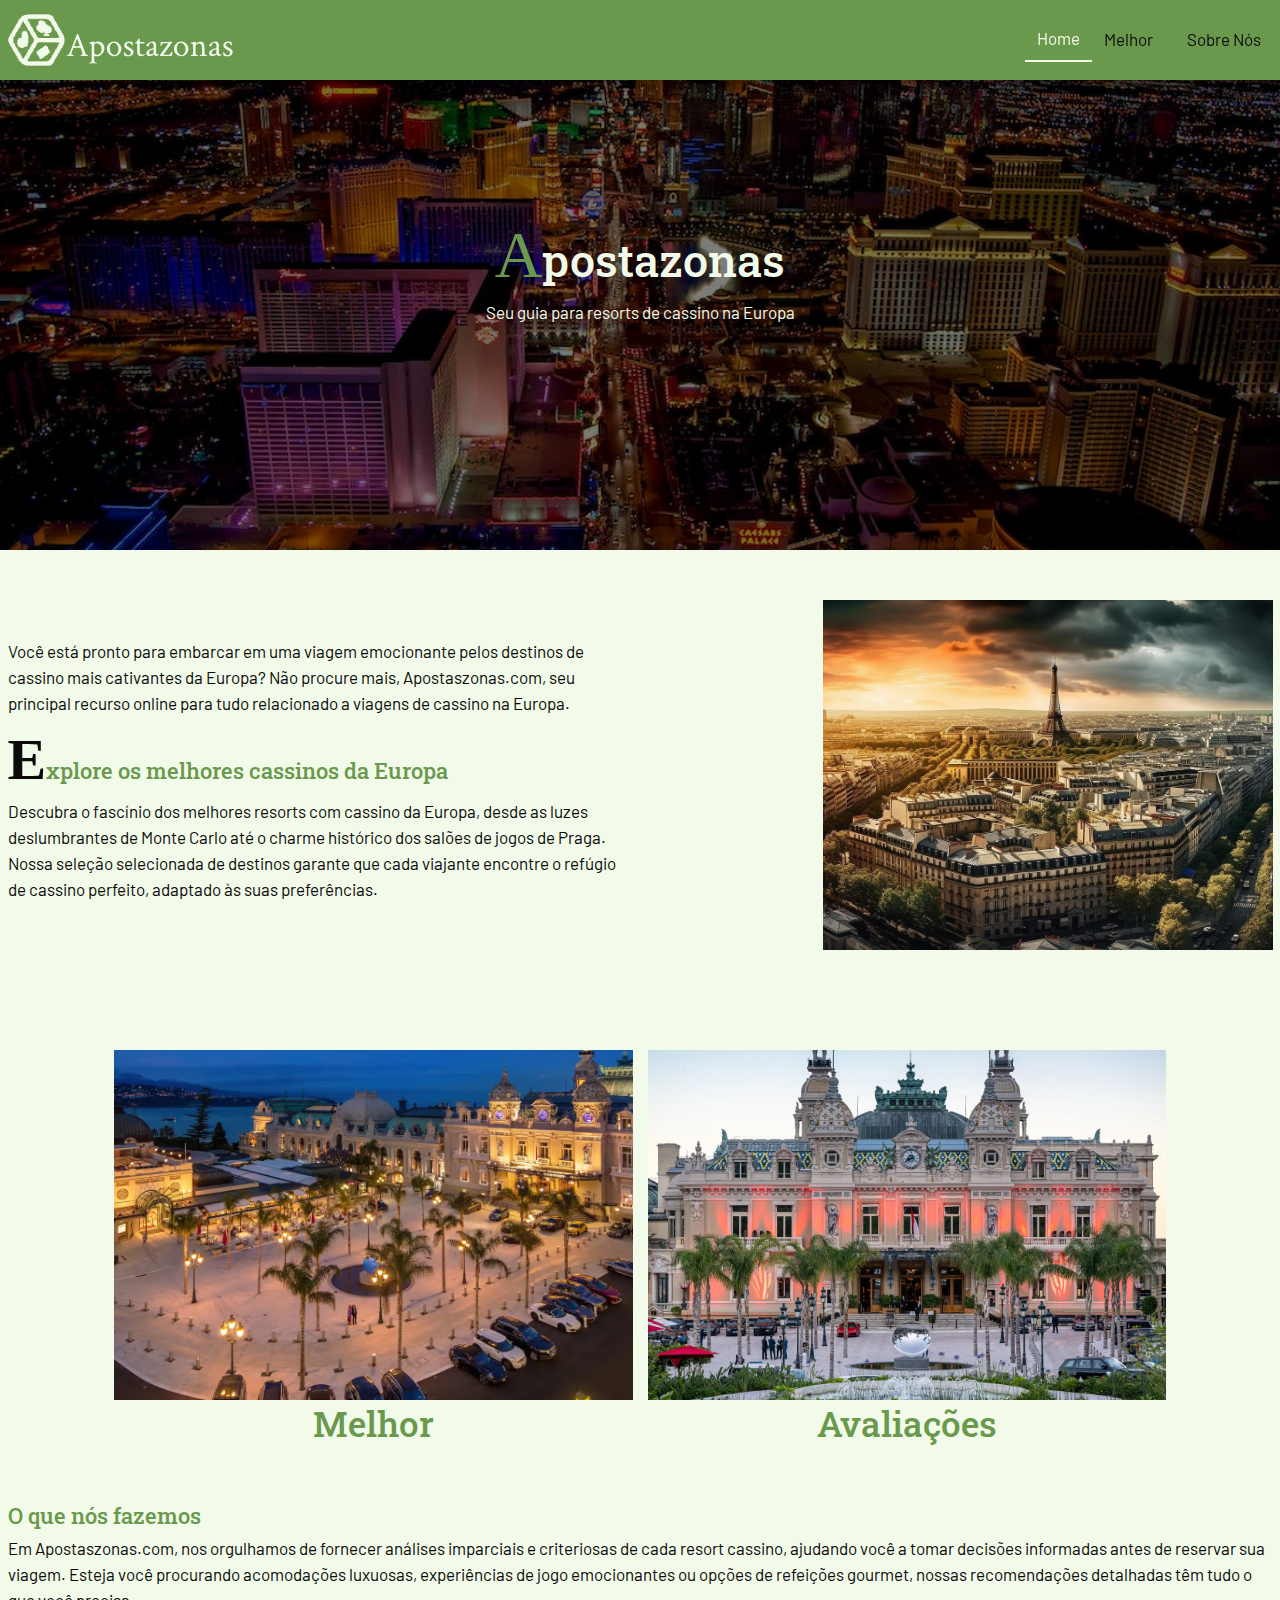
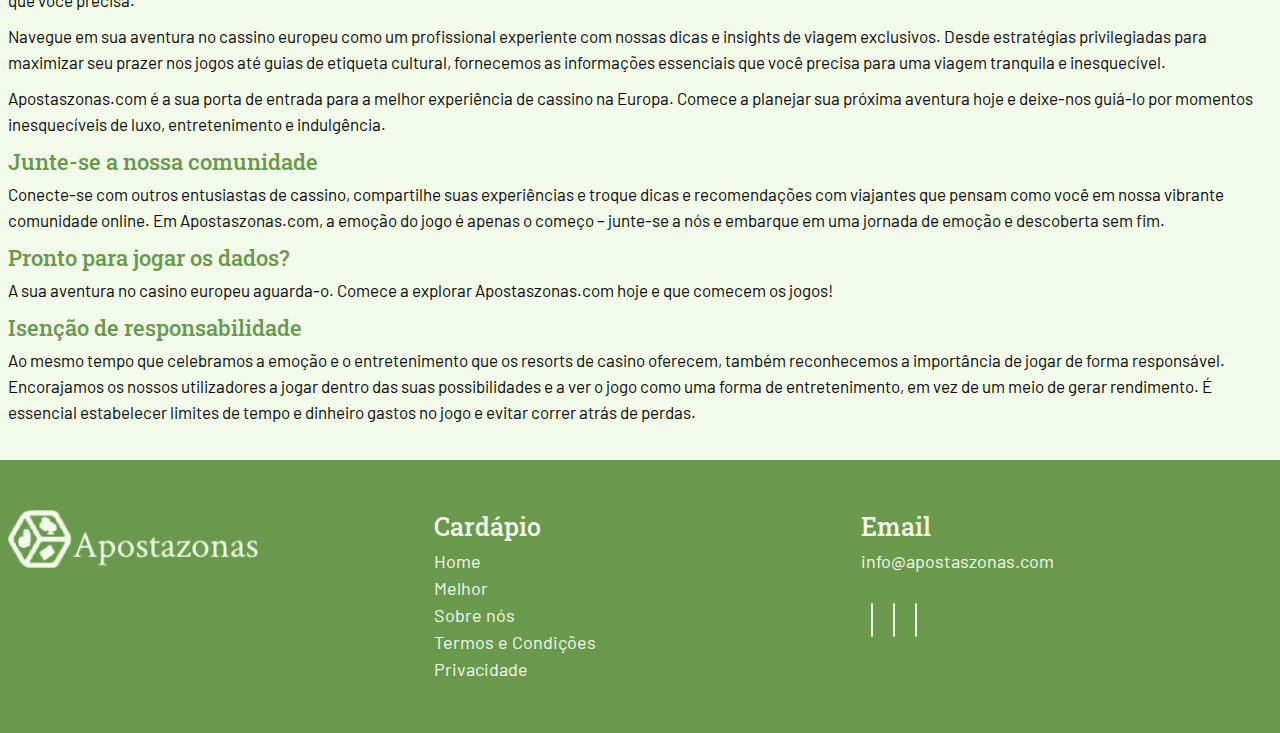
<file: index.html>
<!doctype html>
<html lang="en">

<head>
  <meta charset="utf-8">
  <meta name="viewport" content="width=device-width, initial-scale=1">
  <link rel="stylesheet" href="https://cdnjs.cloudflare.com/ajax/libs/font-awesome/6.4.0/css/all.min.css"
    integrity="sha512-iecdLmaskl7CVkqkXNQ/ZH/XLlvWZOJyj7Yy7tcenmpD1ypASozpmT/E0iPtmFIB46ZmdtAc9eNBvH0H/ZpiBw=="
    crossorigin="anonymous" referrerpolicy="no-referrer" />
  <link
    href="https://fonts.googleapis.com/css2?family=Barlow:ital,wght@0,100;0,200;0,300;0,400;0,500;0,600;0,700;0,800;0,900;1,100;1,200;1,300;1,400;1,500;1,600;1,700;1,800;1,900&family=Roboto+Slab:wght@100..900&display=swap"
    rel="stylesheet">
  <link href="https://fonts.googleapis.com/css2?family=Roboto+Slab:wght@100..900&display=swap" rel="stylesheet">
  <link rel="stylesheet" href="css/bootstrap.css">
  <link rel="stylesheet" href="css/style.css">
  <link rel="stylesheet" href="css/responsive.css">
  <link rel="icon" href="images/favicon.png" type="image/x-icon">
  <title>Home</title>
</head>

<body>
  <!-- site-header start -->
  <header class="site-header sticky">
    <div class="container">
      <div class="site-logo">
        <a href="index.html"><img src="images/header-logo.png" alt="site-logo"></a>
      </div>
      <nav class="site-nav">
        <ul>
          <li><a href="index.html" class="menu active">Home</a></li>
          <li class="dropdown">
            <a href="best.html" class="dropbtn menu ">Melhor <i class="fa-solid fa-caret-down"
                style="color: #f2fbe9; padding-left: 10px;"></i></a>
            <ul class="dropdown-content">
              <li><a href="casino-montecarlo.html">Casino de Monte-Carlo</a></li>
              <li><a href="casino-baden.html">Casino Baden-Baden</a></li>
              <li><a href="casino-estoril.html">Casino Estoril</a></li>
              <li><a href="casinovenezia.html">Casino di Venezia</a></li>
              <li><a href="casinobarcelona.html">Casino Barcelona</a></li>
              <li><a href="casinodespa.html">Casino de Spa</a></li>
              <li><a href="casinosdeauville.html">Casino de Deauville</a></li>
              <li><a href="casinoempire.html">Casino at the Empire</a></li>
            </ul>
          </li>
          <li><a href="aboutus.html">
              Sobre Nós</a></li>
          <li class="closed-menu">
            <a href="#">×</a>
          </li>
        </ul>
      </nav>
      <div class="menu-toggle">
        <div class="bar-1"></div>
        <div class="bar-2"></div>
        <div class="bar-3"></div>
      </div>
    </div>
  </header>
  <!-- site header end -->

  <!-- site banner start -->
  <div class="homebanner banner">
    <div class="container">
      <div class="row">
        <div class="col-12">
          <div class="bannertitle">
            <h1><span>A</span>postazonas</h1>
            <p>Seu guia para resorts de cassino na Europa
            </p>
          </div>
        </div>
      </div>
    </div>
  </div>
  <!-- site banner end -->

  <!-- site maintop start -->
  <div class="maintop">
    <div class="container">
      <div class="row flex-wrap-reverse">
        <div class="col-lg-6 col-md-6 col-sm-12">
          <div class="maintop-text">
            <p>Você está pronto para embarcar em uma viagem emocionante pelos destinos de cassino mais cativantes da
              Europa? Não procure mais, Apostaszonas.com, seu principal recurso online para tudo relacionado a viagens
              de cassino na Europa.</p>
            <h3><span>E</span>xplore os melhores cassinos da Europa</h3>
            <p>
              Descubra o fascínio dos melhores resorts com cassino da Europa, desde as luzes deslumbrantes de Monte
              Carlo até o charme histórico dos salões de jogos de Praga. Nossa seleção selecionada de destinos garante
              que cada viajante encontre o refúgio de cassino perfeito, adaptado às suas preferências.
            </p>
          </div>
        </div>
        <div class="col-lg-6 col-md-6 col-sm-12">
          <div class="maintop-picture">
            <img src="images/maintop-picture.png" alt="maintop-picture" class="img-fluid">
          </div>
        </div>
      </div>
    </div>
  </div>
  <!-- site maintop end -->

  <!-- site detailcard start -->
  <div class="detailcard">
    <div class="container">
      <div class="row justify-content-center">
        <div class="col-lg-5 col-md-5 col-sm-12">
          <div class="detail-main">
            <a href="best.html" target="_blank"><img src="images/detailcad1.webp" alt="detailcard1"
                class="img-fluid"></a>
            <a href="best.html" target="_blank">
              <h4>Melhor</h4>
            </a>
          </div>
        </div>
        <div class="col-lg-5 col-md-5 col-sm-12">
          <div class="detail-main">
            <a href="best.html" target="_blank"><img src="images/detailcad2.webp" alt="detailcard2"
                class="img-fluid"></a>
            <a href="best.html" target="_blank">
              <h4>Avaliações</h4>
            </a>
          </div>
        </div>
      </div>
    </div>
  </div>
  <!-- site detailcard end -->

  <!-- site description start -->
  <div class="description">
    <div class="container">
      <div class="row">
        <div class="col-lg-12 col-md-12 col-sm-12">
          <div class="description-text">
            <h3>O que nós fazemos</h3>
            <p>Em Apostaszonas.com, nos orgulhamos de fornecer análises imparciais e criteriosas de cada resort cassino,
              ajudando você a tomar decisões informadas antes de reservar sua viagem. Esteja você procurando acomodações
              luxuosas, experiências de jogo emocionantes ou opções de refeições gourmet, nossas recomendações
              detalhadas têm tudo o que você precisa.
            </p>
            <p>Navegue em sua aventura no cassino europeu como um profissional experiente com nossas dicas e insights de
              viagem exclusivos. Desde estratégias privilegiadas para maximizar seu prazer nos jogos até guias de
              etiqueta cultural, fornecemos as informações essenciais que você precisa para uma viagem tranquila e
              inesquecível.</p>
            <p>Apostaszonas.com é a sua porta de entrada para a melhor experiência de cassino na Europa. Comece a
              planejar sua próxima aventura hoje e deixe-nos guiá-lo por momentos inesquecíveis de luxo, entretenimento
              e indulgência.</p>
            <h3>Junte-se a nossa comunidade</h3>
            <p>Conecte-se com outros entusiastas de cassino, compartilhe suas experiências e troque dicas e
              recomendações com viajantes que pensam como você em nossa vibrante comunidade online. Em Apostaszonas.com,
              a emoção do jogo é apenas o começo – junte-se a nós e embarque em uma jornada de emoção e descoberta sem
              fim.</p>
            <h3>Pronto para jogar os dados?</h3>
            <p>A sua aventura no casino europeu aguarda-o. Comece a explorar Apostaszonas.com hoje e que comecem os
              jogos!
            </p>
            <h3>Isenção de responsabilidade</h3>
            <p>Ao mesmo tempo que celebramos a emoção e o entretenimento que os resorts de casino oferecem, também
              reconhecemos a importância de jogar de forma responsável.
              Encorajamos os nossos utilizadores a jogar dentro das suas possibilidades e a ver o jogo como uma forma de
              entretenimento, em vez de um meio de gerar rendimento. É essencial estabelecer limites de tempo e dinheiro
              gastos no jogo e evitar correr atrás de perdas.
            </p>
          </div>
        </div>
      </div>
    </div>
  </div>
  <!-- site description end -->



  <!-- site footer start -->
  <div class="footer">
    <div class="container">
      <div class="row">
        <div class="col-lg-4 col-md-4 col-sm-12">
          <div class="footer-logo">
            <a href="index.html"><img src="images/header-logo.png" alt="footerlogo" class="img-fluid"></a>
          </div>
        </div>
        <div class="col-lg-4 col-md-4 col-sm-12">
          <div class="footer-links">
            <h3>Cardápio</h3>
            <ul>
              <li><a href="index.html">Home</a></li>
              <li><a href="best.html">Melhor</a></li>
              <li><a href="aboutus.html">Sobre nós</a></li>
              <li><a href="terms-conditions.html">Termos e Condições</a></li>
              <li><a href="privacy.html">Privacidade</a></li>
            </ul>
          </div>
        </div>
        <div class="col-lg-4 col-md-4 col-sm-12">
          <div class="footer-adresse">
            <h3>Email</h3>
            <div class="footer-mails">
              <div class="mails-names">
                <a href="mailto:info@apostaszonas.com">info@apostaszonas.com</a>
              </div>
            </div>
          </div>
          <div class="social-signals">
            <i class="fa-brands fa-facebook-f"></i>
            <i class="fa-brands fa-instagram"></i>
            <i class="fa-brands fa-twitter"></i>
          </div>
        </div>
      </div>
    </div>
  </div>
  <!-- site footer end -->

  <script src="js/bootstrap.js"></script>
  <script src="js/jquery.js"></script>
  <script src="js/owl.carousel.js"></script>


  <script>
    $(document).ready(function () {
      $(".menu-toggle").click(function () {
        $("body").addClass("toggle");
      });
    });

    $(document).ready(function () {
      $(".closed-menu").click(function () {
        $("body").removeClass("toggle");
      });
    });
  </script>

  <script>
    $(document).ready(function () {
      $(window).scroll(function () {
        var header = $("header");
        header.toggleClass("sticky", $(window).scrollTop() > 0);
      });
    });
  </script>
</body>

</html>
</file>
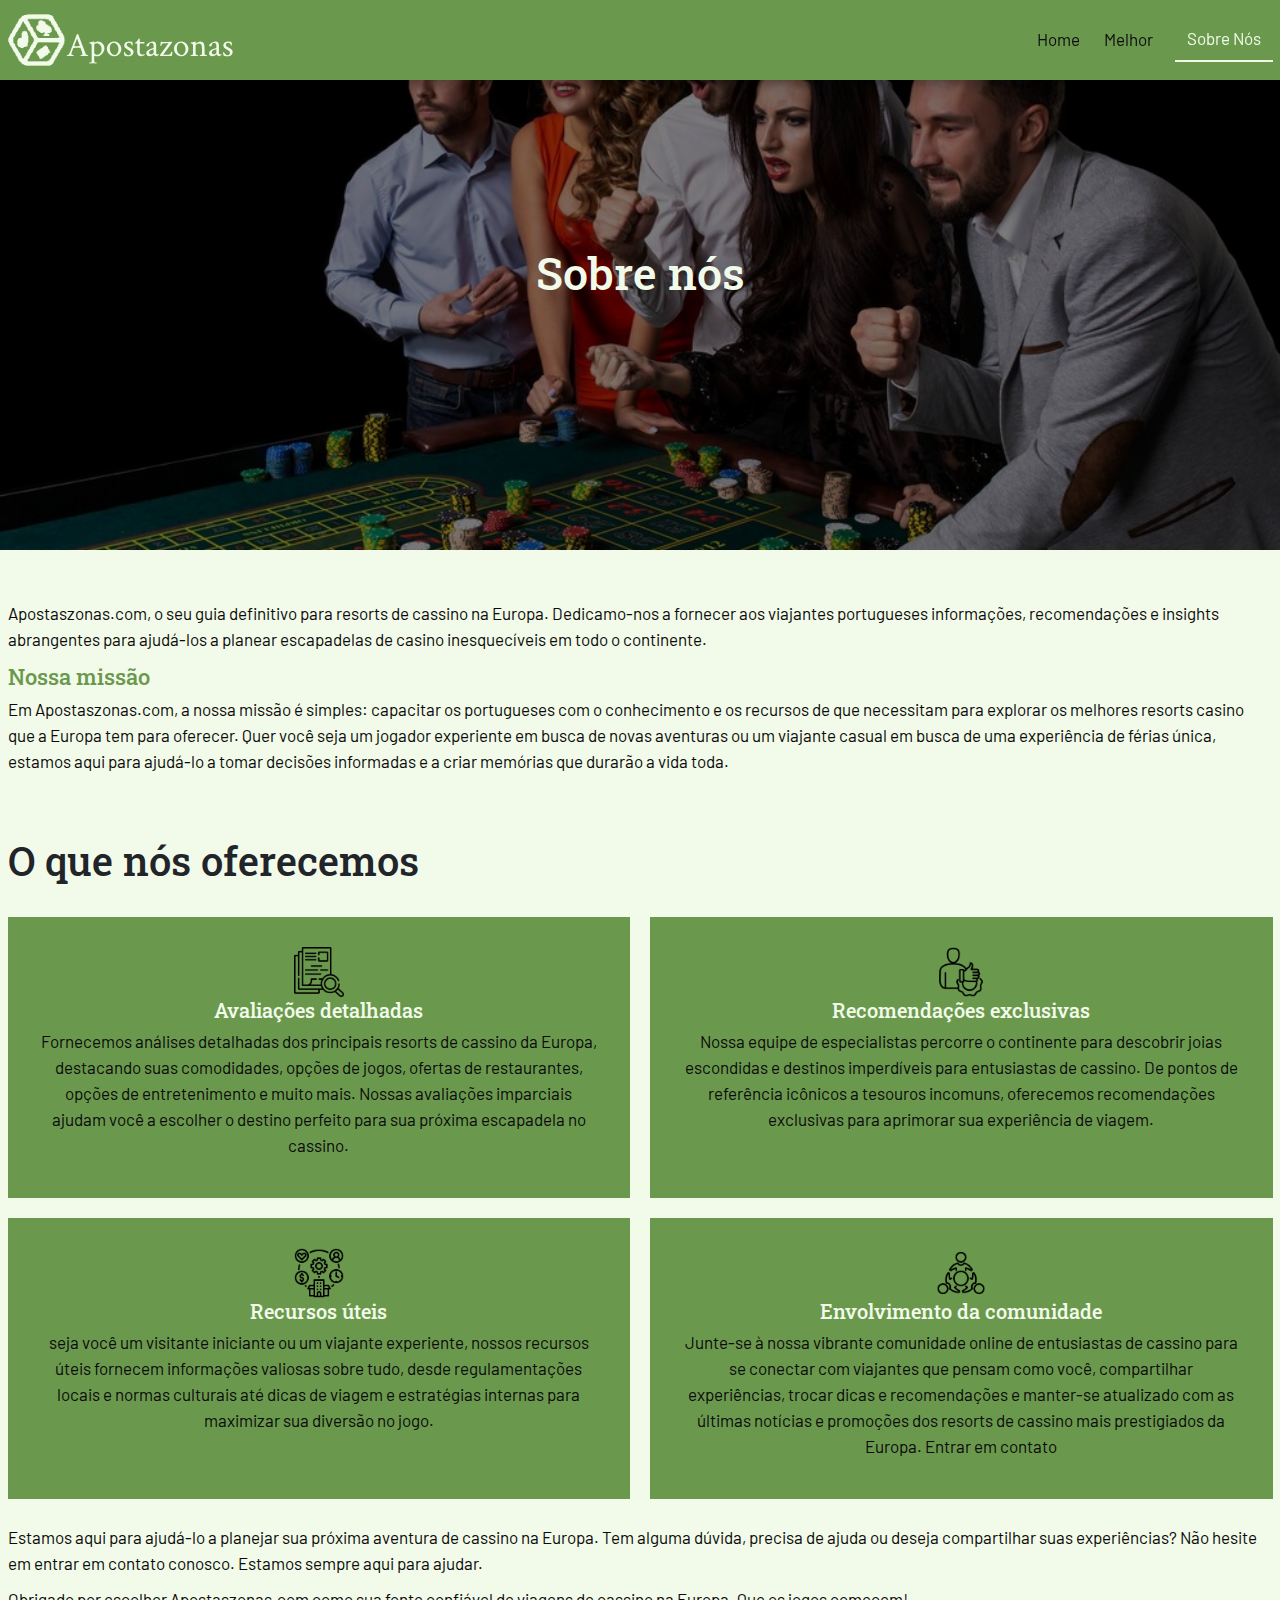
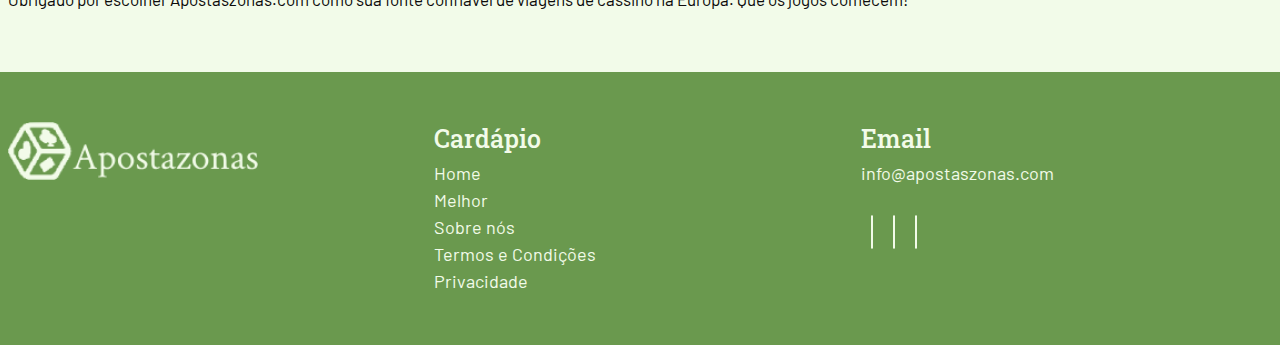
<file: aboutus.html>
<!doctype html>
<html lang="en">

<head>
    <meta charset="utf-8">
    <meta name="viewport" content="width=device-width, initial-scale=1">
    <link rel="stylesheet" href="https://cdnjs.cloudflare.com/ajax/libs/font-awesome/6.4.0/css/all.min.css"
        integrity="sha512-iecdLmaskl7CVkqkXNQ/ZH/XLlvWZOJyj7Yy7tcenmpD1ypASozpmT/E0iPtmFIB46ZmdtAc9eNBvH0H/ZpiBw=="
        crossorigin="anonymous" referrerpolicy="no-referrer" />
    <link
        href="https://fonts.googleapis.com/css2?family=Barlow:ital,wght@0,100;0,200;0,300;0,400;0,500;0,600;0,700;0,800;0,900;1,100;1,200;1,300;1,400;1,500;1,600;1,700;1,800;1,900&family=Roboto+Slab:wght@100..900&display=swap"
        rel="stylesheet">
    <link href="https://fonts.googleapis.com/css2?family=Roboto+Slab:wght@100..900&display=swap" rel="stylesheet">
    <link rel="stylesheet" href="css/bootstrap.css">
    <link rel="stylesheet" href="css/style.css">
    <link rel="stylesheet" href="css/responsive.css">
    <link rel="icon" href="images/favicon.png" type="image/x-icon">
    <title>Sobre nós</title>
</head>

<body>
   <!-- site-header start -->
   <header class="site-header sticky">
    <div class="container">
      <div class="site-logo">
        <a href="index.html"><img src="images/header-logo.png" alt="site-logo"></a>
      </div>
      <nav class="site-nav">
        <ul>
          <li><a href="index.html" class="menu ">Home</a></li>
          <li class="dropdown">
            <a href="best.html" class="dropbtn menu ">Melhor <i class="fa-solid fa-caret-down"
                style="color: #f2fbe9; padding-left: 10px;"></i></a>
            <ul class="dropdown-content">
              <li><a href="casino-montecarlo.html">Casino de Monte-Carlo</a></li>
              <li><a href="casino-baden.html">Casino Baden-Baden</a></li>
              <li><a href="casino-estoril.html">Casino Estoril</a></li>
              <li><a href="casinovenezia.html">Casino di Venezia</a></li>
              <li><a href="casinobarcelona.html">Casino Barcelona</a></li>
              <li><a href="casinodespa.html">Casino de Spa</a></li>
              <li><a href="casinosdeauville.html">Casino de Deauville</a></li>
              <li><a href="casinoempire.html">Casino at the Empire</a></li>
            </ul>
          </li>
          <li><a href="aboutus.html" class="menu active">
              Sobre Nós</a></li>
          <li class="closed-menu">
            <a href="#">×</a>
          </li>
        </ul>
      </nav>
      <div class="menu-toggle">
        <div class="bar-1"></div>
        <div class="bar-2"></div>
        <div class="bar-3"></div>
      </div>
    </div>
  </header>
  <!-- site header end -->
    <!-- site aboutusbanner start -->
    <div class="aboutbanner banner">
        <div class="container">
            <div class="row">
                <div class="col-12">
                    <div class="bannertitle">
                        <h1>Sobre nós</h1>
                    </div>
                </div>
            </div>
        </div>
    </div>
    <!-- site aboutusbanner end -->

    <!-- site maintop start -->
    <div class="maintop">
        <div class="container">
            <div class="row ">
                <div class="col-lg-12 col-md-12 col-sm-12">
                    <div class="maintop-text">
                        <p>Apostaszonas.com, o seu guia definitivo para resorts de cassino na Europa. Dedicamo-nos a
                            fornecer aos viajantes portugueses informações, recomendações e insights abrangentes para
                            ajudá-los a planear escapadelas de casino inesquecíveis em todo o continente.
                        </p>
                        <h3>Nossa missão</h3>
                        <p>Em Apostaszonas.com, a nossa missão é simples: capacitar os portugueses com o conhecimento e
                            os recursos de que necessitam para explorar os melhores resorts casino que a Europa tem para
                            oferecer. Quer você seja um jogador experiente em busca de novas aventuras ou um viajante
                            casual em busca de uma experiência de férias única, estamos aqui para ajudá-lo a tomar
                            decisões informadas e a criar memórias que durarão a vida toda.</p>
                    </div>
                </div>
            </div>
        </div>
    </div>
    <!-- site maintop end -->

    <!-- site offer start -->
    <div class="offerstart">
        <div class="container">
            <div class="row">
                <div class="offer-title">
                    <h2>O que nós oferecemos</h2>
                </div>
                <div class="offer-main">
                    <div class="offer-box">
                        <img src="images/chooseicon1.png" alt="chooseicon1" class="img-fluid">
                        <h5>Avaliações detalhadas</h5>
                        <p>Fornecemos análises detalhadas dos principais resorts de cassino da Europa, destacando suas
                            comodidades, opções de jogos, ofertas de restaurantes, opções de entretenimento e muito
                            mais. Nossas avaliações imparciais ajudam você a escolher o destino perfeito para sua
                            próxima escapadela no cassino.</p>
                    </div>
                    <div class="offer-box">
                        <img src="images/chooseicon2.png" alt="chooseicon2" class="img-fluid">
                        <h5>Recomendações exclusivas</h5>
                        <p> Nossa equipe de especialistas percorre o continente para descobrir joias escondidas e
                            destinos imperdíveis para entusiastas de cassino. De pontos de referência icônicos a
                            tesouros incomuns, oferecemos recomendações exclusivas para aprimorar sua experiência de
                            viagem.
                        </p>
                    </div>
                    <div class="offer-box">
                        <img src="images/chooseicon3.png" alt="chooseicon3" class="img-fluid">
                        <h5>Recursos úteis</h5>
                        <p>seja você um visitante iniciante ou um viajante experiente, nossos recursos úteis fornecem
                            informações valiosas sobre tudo, desde regulamentações locais e normas culturais até dicas
                            de viagem e estratégias internas para maximizar sua diversão no jogo.
                        </p>
                    </div>
                    <div class="offer-box">
                        <img src="images/chooseicon4.png" alt="chooseicon4" class="img-fluid">
                        <h5>Envolvimento da comunidade</h5>
                        <p>Junte-se à nossa vibrante comunidade online de entusiastas de cassino para se conectar com
                            viajantes que pensam como você, compartilhar experiências, trocar dicas e recomendações e
                            manter-se atualizado com as últimas notícias e promoções dos resorts de cassino mais
                            prestigiados da Europa.
                            Entrar em contato
                        </p>
                    </div>
                </div>
                <p>Estamos aqui para ajudá-lo a planejar sua próxima aventura de cassino na Europa. Tem alguma dúvida,
                    precisa de ajuda ou deseja compartilhar suas experiências? Não hesite em entrar em contato conosco.
                    Estamos sempre aqui para ajudar.</p>
                <p> Obrigado por escolher Apostaszonas.com como sua fonte confiável de viagens de cassino na Europa. Que
                    os jogos comecem!
                </p>
            </div>
        </div>
    </div>
    <!-- site offer end -->


    <!-- site footer start -->
    <div class="footer">
        <div class="container">
            <div class="row">
                <div class="col-lg-4 col-md-4 col-sm-12">
                    <div class="footer-logo">
                        <a href="index.html"><img src="images/header-logo.png" alt="footerlogo" class="img-fluid"></a>
                    </div>
                </div>
                <div class="col-lg-4 col-md-4 col-sm-12">
                    <div class="footer-links">
                        <h3>Cardápio</h3>
                        <ul>
                            <li><a href="index.html">Home</a></li>
                            <li><a href="best.html">Melhor</a></li>
                            <li><a href="aboutus.html">Sobre nós</a></li>
                            <li><a href="terms-conditions.html">Termos e Condições</a></li>
                            <li><a href="privacy.html">Privacidade</a></li>
                        </ul>
                    </div>
                </div>
                <div class="col-lg-4 col-md-4 col-sm-12">
                    <div class="footer-adresse">
                        <h3>Email</h3>
                        <div class="footer-mails">
                            <div class="mails-names">
                                <a href="mailto:info@apostaszonas.com">info@apostaszonas.com</a>
                            </div>
                        </div>
                    </div>
                    <div class="social-signals">
                        <i class="fa-brands fa-facebook-f"></i>
                        <i class="fa-brands fa-instagram"></i>
                        <i class="fa-brands fa-twitter"></i>
                    </div>
                </div>
            </div>
        </div>
    </div>
    <!-- site footer end -->

    <script src="js/bootstrap.js"></script>
    <script src="js/jquery.js"></script>
    <script src="js/owl.carousel.js"></script>
    <script src="js/app.js"></script>


    <script>
        $(document).ready(function () {
            $(".menu-toggle").click(function () {
                $("body").addClass("toggle");
            });
        });

        $(document).ready(function () {
            $(".closed-menu").click(function () {
                $("body").removeClass("toggle");
            });
        });
    </script>

    <script>
        $(document).ready(function () {
            $(window).scroll(function () {
                var header = $("header");
                header.toggleClass("sticky", $(window).scrollTop() > 0);
            });
        });
    </script>
</body>

</html>
</file>
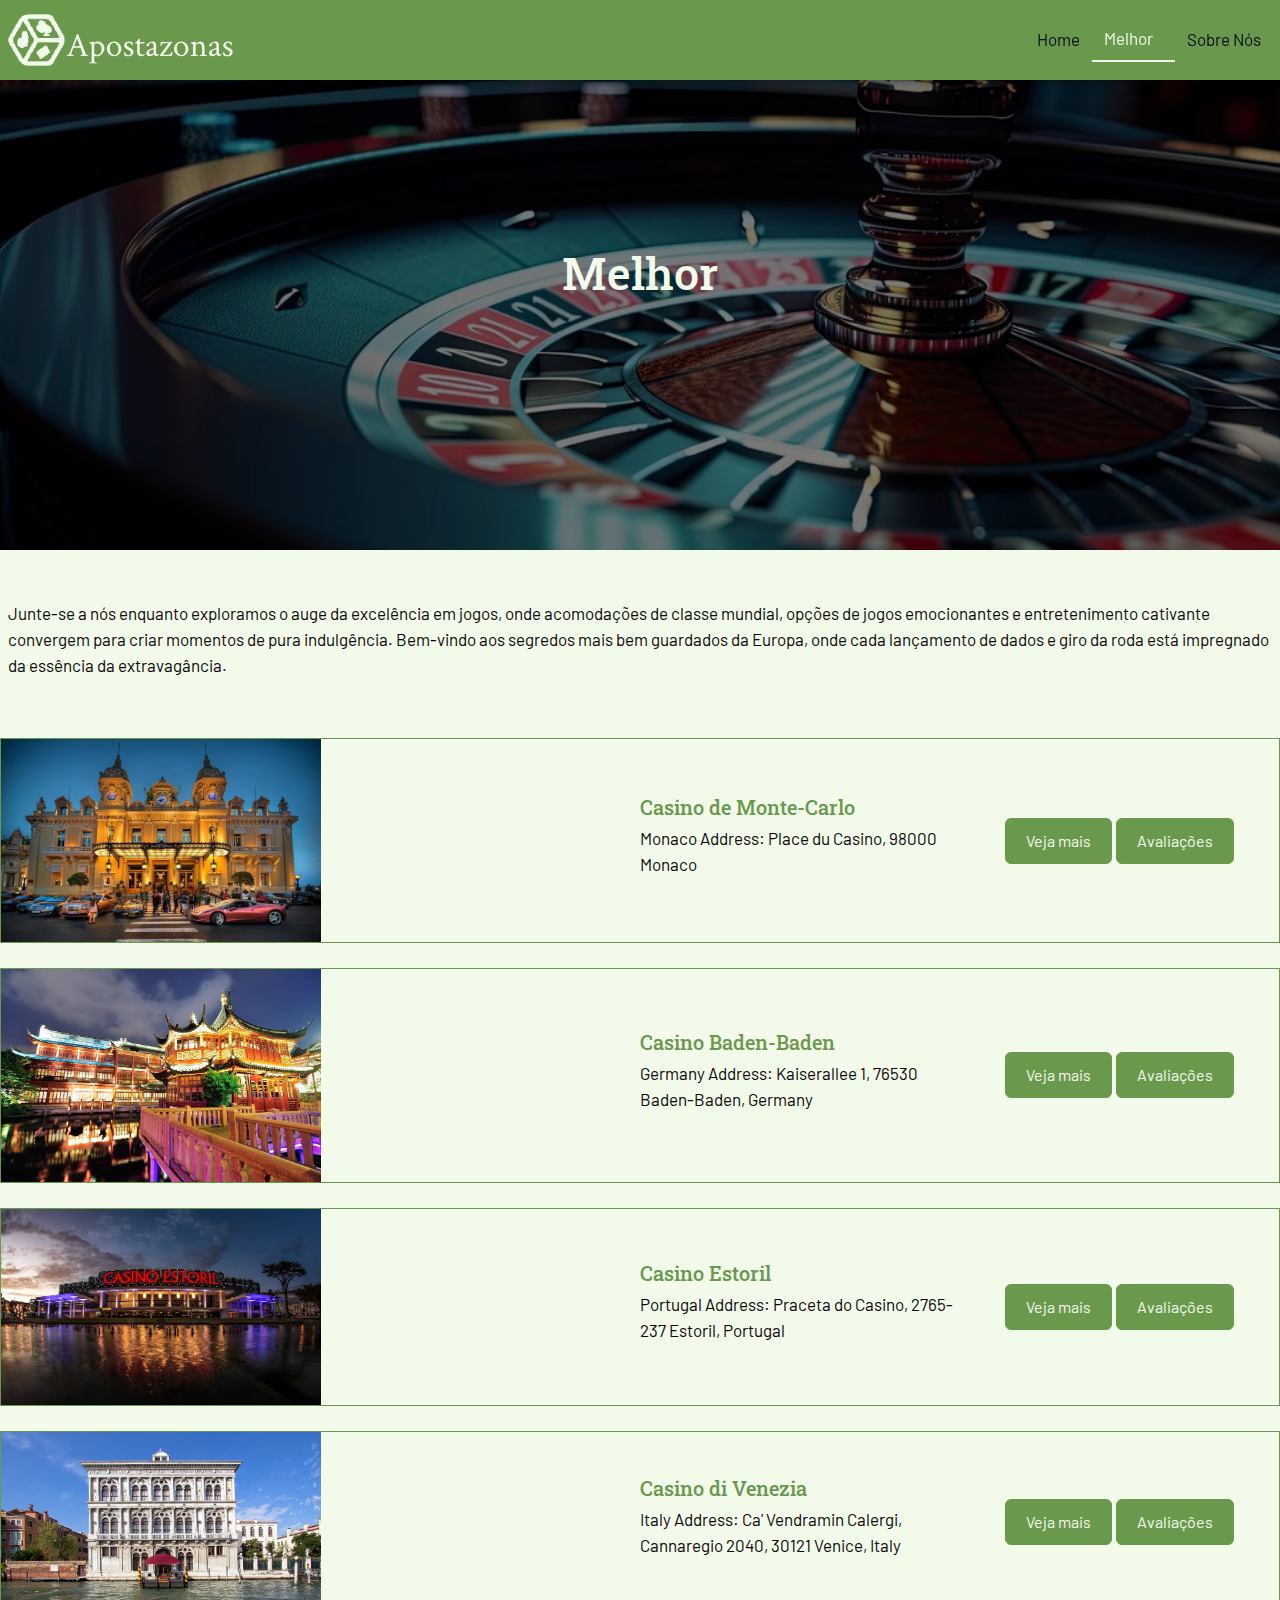
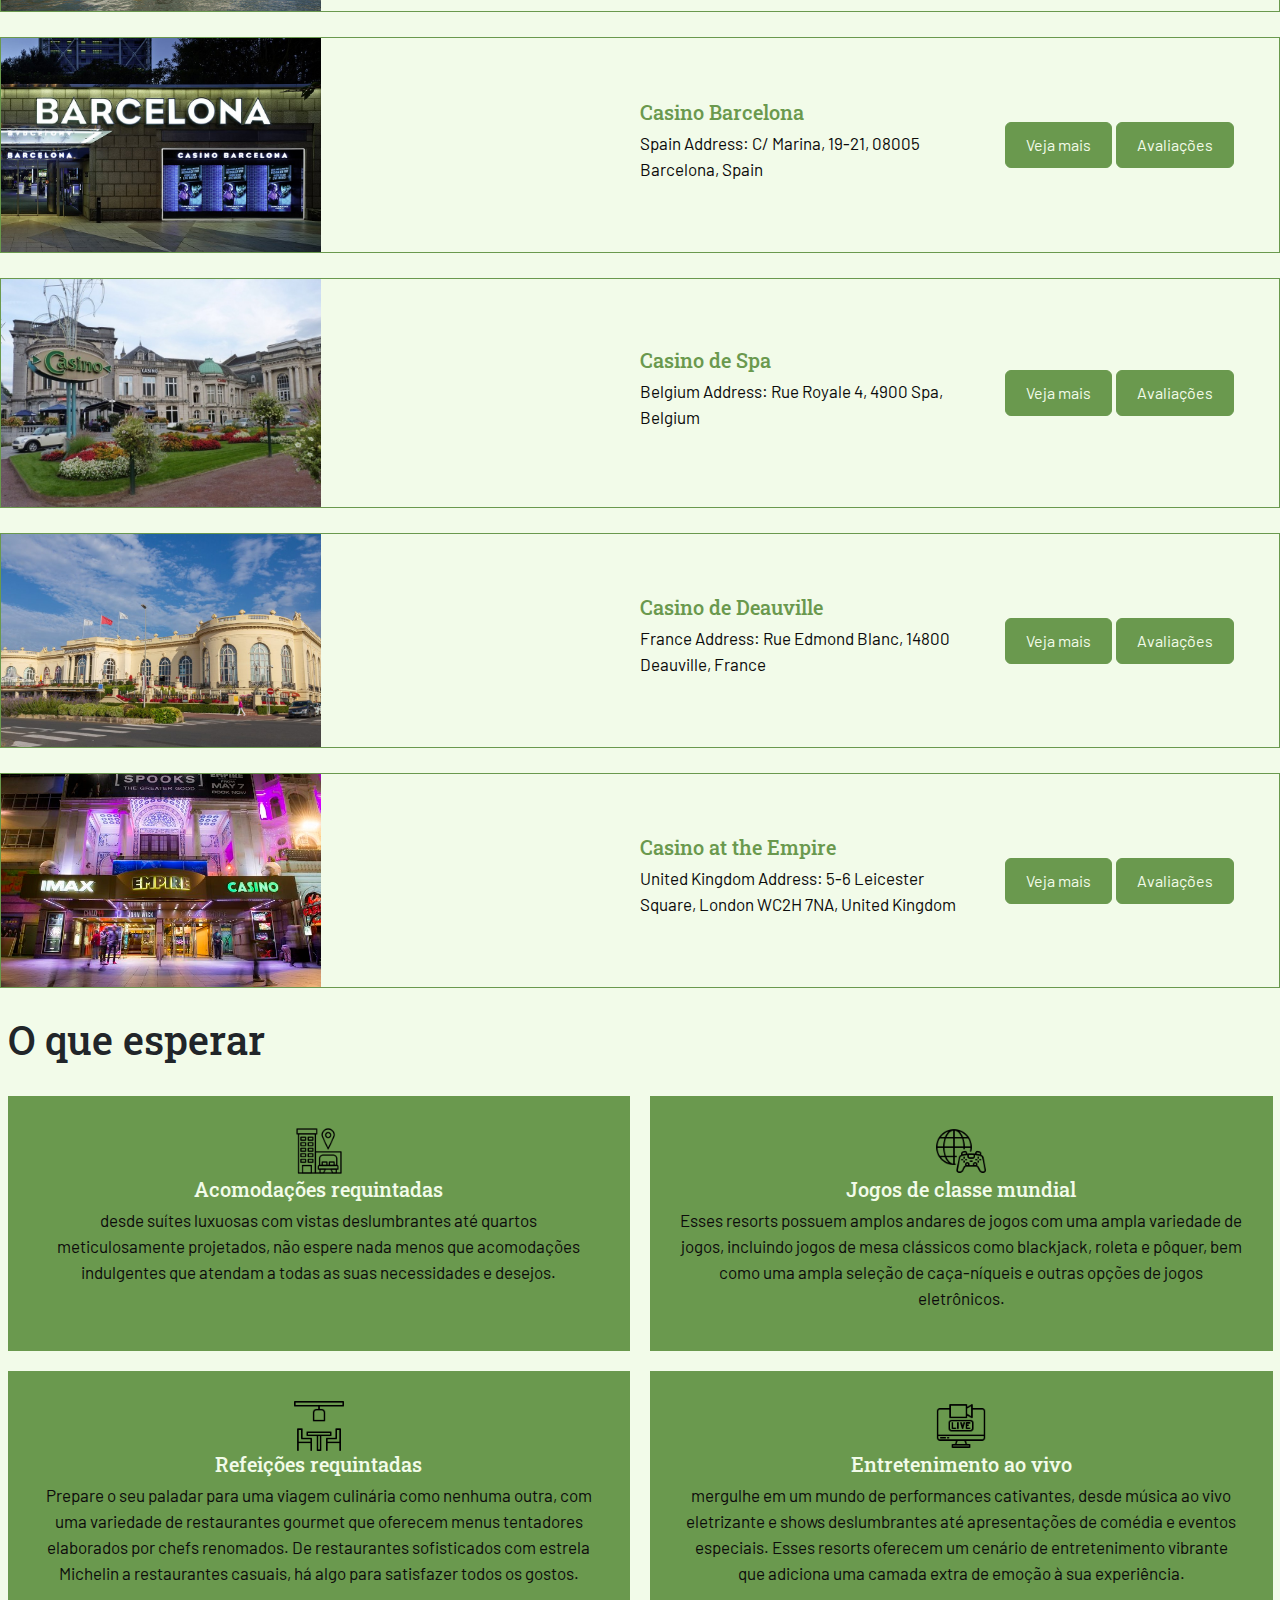
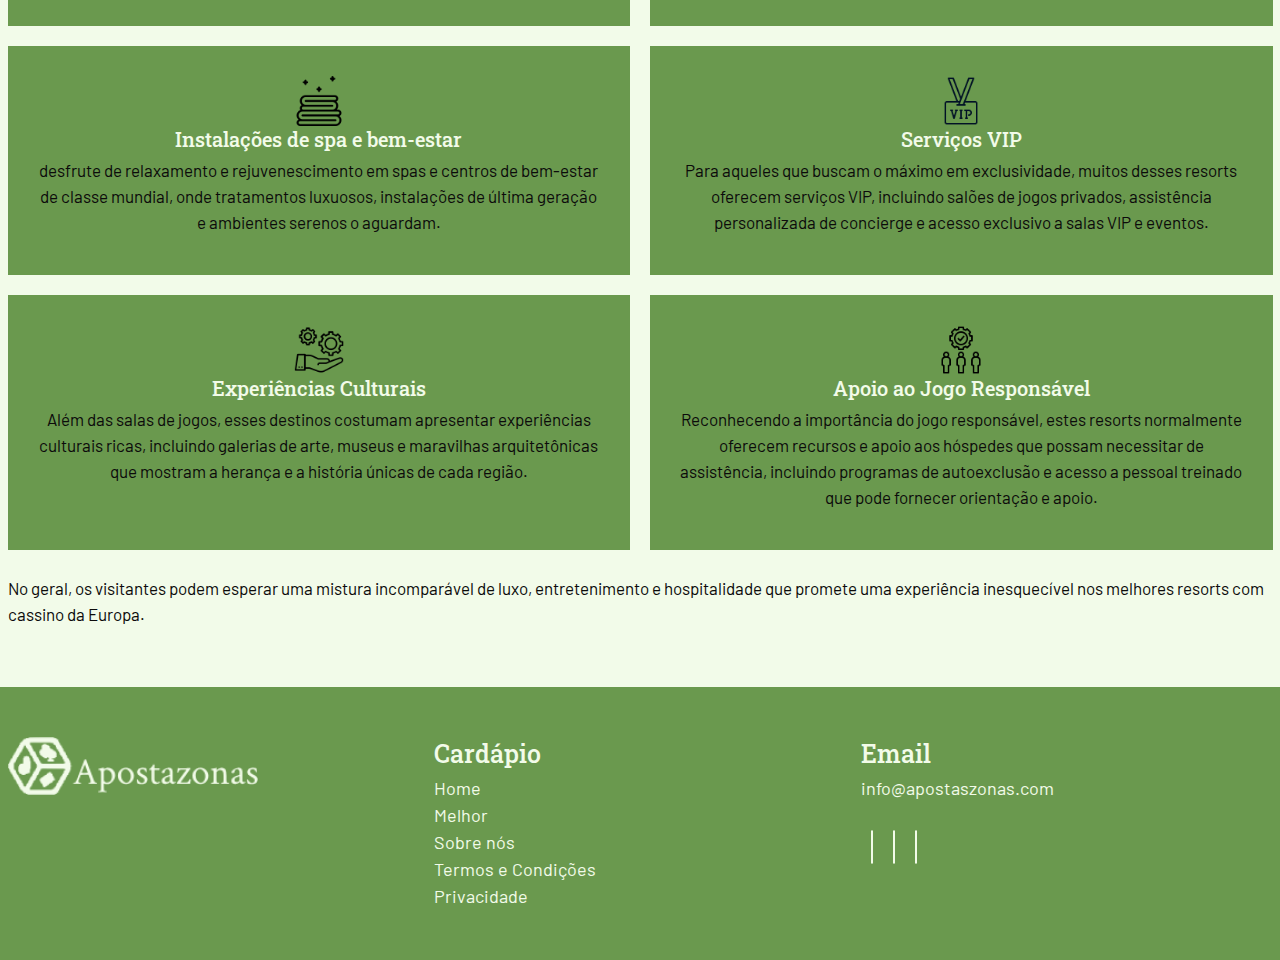
<file: best.html>
<!doctype html>
<html lang="en">

<head>
    <meta charset="utf-8">
    <meta name="viewport" content="width=device-width, initial-scale=1">
    <link rel="stylesheet" href="https://cdnjs.cloudflare.com/ajax/libs/font-awesome/6.4.0/css/all.min.css"
        integrity="sha512-iecdLmaskl7CVkqkXNQ/ZH/XLlvWZOJyj7Yy7tcenmpD1ypASozpmT/E0iPtmFIB46ZmdtAc9eNBvH0H/ZpiBw=="
        crossorigin="anonymous" referrerpolicy="no-referrer" />
    <link
        href="https://fonts.googleapis.com/css2?family=Barlow:ital,wght@0,100;0,200;0,300;0,400;0,500;0,600;0,700;0,800;0,900;1,100;1,200;1,300;1,400;1,500;1,600;1,700;1,800;1,900&family=Roboto+Slab:wght@100..900&display=swap"
        rel="stylesheet">
    <link href="https://fonts.googleapis.com/css2?family=Roboto+Slab:wght@100..900&display=swap" rel="stylesheet">
    <link rel="stylesheet" href="css/bootstrap.css">
    <link rel="stylesheet" href="css/style.css">
    <link rel="stylesheet" href="css/responsive.css">
    <link rel="icon" href="images/favicon.png" type="image/x-icon">
    <title>Melhor</title>
</head>

<body>
   <!-- site-header start -->
   <header class="site-header sticky">
    <div class="container">
      <div class="site-logo">
        <a href="index.html"><img src="images/header-logo.png" alt="site-logo"></a>
      </div>
      <nav class="site-nav">
        <ul>
          <li><a href="index.html" class="menu">Home</a></li>
          <li class="dropdown">
            <a href="best.html" class="dropbtn menu active ">Melhor <i class="fa-solid fa-caret-down"
                style="color: #f2fbe9; padding-left: 10px;"></i></a>
            <ul class="dropdown-content">
              <li><a href="casino-montecarlo.html">Casino de Monte-Carlo</a></li>
              <li><a href="casino-baden.html">Casino Baden-Baden</a></li>
              <li><a href="casino-estoril.html">Casino Estoril</a></li>
              <li><a href="casinovenezia.html">Casino di Venezia</a></li>
              <li><a href="casinobarcelona.html">Casino Barcelona</a></li>
              <li><a href="casinodespa.html">Casino de Spa</a></li>
              <li><a href="casinosdeauville.html">Casino de Deauville</a></li>
              <li><a href="casinoempire.html">Casino at the Empire</a></li>
            </ul>
          </li>
          <li><a href="aboutus.html">
              Sobre Nós</a></li>
          <li class="closed-menu">
            <a href="#">×</a>
          </li>
        </ul>
      </nav>
      <div class="menu-toggle">
        <div class="bar-1"></div>
        <div class="bar-2"></div>
        <div class="bar-3"></div>
      </div>
    </div>
  </header>
  <!-- site header end -->

    <!-- site bestbanner start -->
    <div class="bestbanner banner">
        <div class="container">
            <div class="row">
                <div class="col-12">
                    <div class="bannertitle">
                        <h1>Melhor</h1>
                    </div>
                </div>
            </div>
        </div>
    </div>
    <!-- site aboutusbanner end -->

    <!-- site maintop start -->
    <div class="maintop">
        <div class="container">
            <div class="row ">
                <div class="col-lg-12 col-md-12 col-sm-12">
                    <div class="maintop-text">
                        <p>Junte-se a nós enquanto exploramos o auge da excelência em jogos, onde acomodações de classe
                            mundial, opções de jogos emocionantes e entretenimento cativante convergem para criar
                            momentos de pura indulgência. Bem-vindo aos segredos mais bem guardados da Europa, onde cada
                            lançamento de dados e giro da roda está impregnado da essência da extravagância.</p>
                    </div>
                </div>
            </div>
        </div>
    </div>
    <!-- site maintop end -->

    <!-- site best start -->
    <div class="bestmain">
        <div class="container">
            <div class="row">
                <div class="bestgrid">
                    <div class="bestpicture">
                        <img src="images/bestcard1.jpg" alt="bestcard1" class="img-fluid">
                    </div>
                    <div class="main-rate-star">
                        <p class="rated-star"><i class="fa fa-star" aria-hidden="true"></i></p>
                        <p class="rated-star"><i class="fa fa-star" aria-hidden="true"></i></p>
                        <p class="rated-star"><i class="fa fa-star" aria-hidden="true"></i></p>
                        <p class="rated-star"><i class="fa fa-star" aria-hidden="true"></i></p>
                        <p class="rated-star"><i class="fa fa-star" aria-hidden="true"></i></p>
                    </div>
                    <div class="bestcontent">
                        <h5>Casino de Monte-Carlo</h5>
                        <p>Monaco Address: Place du Casino, 98000 Monaco
                        </p>
                    </div>
                    <div class="best-btn">
                        <a href="https://www.montecarlosbm.com/en/casino-monaco/casino-monte-carlo" target="_blank">Veja
                            mais</a>
                        <a href="casino-montecarlo.html" target="_blank">Avaliações</a>
                    </div>
                </div>
                <div class="bestgrid">
                    <div class="bestpicture">
                        <img src="images/bestcard2.jpg" alt="bestcard2" class="img-fluid">
                    </div>
                    <div class="main-rate-star">
                        <p class="rated-star"><i class="fa fa-star" aria-hidden="true"></i></p>
                        <p class="rated-star"><i class="fa fa-star" aria-hidden="true"></i></p>
                        <p class="rated-star"><i class="fa fa-star" aria-hidden="true"></i></p>
                        <p class="rated-star"><i class="fa fa-star" aria-hidden="true"></i></p>
                        <p class="rated-star"><i class="fa fa-star" aria-hidden="true"></i></p>
                    </div>
                    <div class="bestcontent">
                        <h5>Casino Baden-Baden</h5>
                        <p> Germany Address: Kaiserallee 1, 76530 Baden-Baden, Germany
                        </p>
                    </div>
                    <div class="best-btn">
                        <a href="https://www.baden-baden.com" target="_blank">Veja mais</a>
                        <a href="casino-baden.html" target="_blank">Avaliações</a>
                    </div>
                </div>
                <div class="bestgrid">
                    <div class="bestpicture">
                        <img src="images/bestcard3.jpg" alt="bestcard3" class="img-fluid">
                    </div>
                    <div class="main-rate-star">
                        <p class="rated-star"><i class="fa fa-star" aria-hidden="true"></i></p>
                        <p class="rated-star"><i class="fa fa-star" aria-hidden="true"></i></p>
                        <p class="rated-star"><i class="fa fa-star" aria-hidden="true"></i></p>
                        <p class="rated-star"><i class="fa fa-star" aria-hidden="true"></i></p>
                        <p class="rated-star"><i class="fa fa-star" aria-hidden="true"></i></p>
                    </div>
                    <div class="bestcontent">
                        <h5>Casino Estoril</h5>
                        <p> Portugal Address: Praceta do Casino, 2765-237 Estoril, Portugal
                        </p>
                    </div>
                    <div class="best-btn">
                        <a href="https://casino-estoril.pt/pt/home" target="_blank">Veja mais</a>
                        <a href="casino-estoril.html" target="_blank">Avaliações</a>
                    </div>
                </div>
                <div class="bestgrid">
                    <div class="bestpicture">
                        <img src="images/bestcard4.jpg" alt="bestcard4" class="img-fluid">
                    </div>
                    <div class="main-rate-star">
                        <p class="rated-star"><i class="fa fa-star" aria-hidden="true"></i></p>
                        <p class="rated-star"><i class="fa fa-star" aria-hidden="true"></i></p>
                        <p class="rated-star"><i class="fa fa-star" aria-hidden="true"></i></p>
                        <p class="rated-star"><i class="fa fa-star" aria-hidden="true"></i></p>
                        <p class="rated-star"><i class="fa fa-star" aria-hidden="true"></i></p>
                    </div>
                    <div class="bestcontent">
                        <h5>Casino di Venezia</h5>
                        <p>Italy Address: Ca' Vendramin Calergi, Cannaregio 2040, 30121 Venice, Italy</p>
                    </div>
                    <div class="best-btn">
                        <a href="https://www.casinovenezia.it/" target="_blank">Veja mais</a>
                        <a href="casinovenezia.html" target="_blank">Avaliações</a>
                    </div>
                </div>
                <div class="bestgrid">
                    <div class="bestpicture">
                        <img src="images/bestcard5.jpg" alt="bestcard5" class="img-fluid">
                    </div>
                    <div class="main-rate-star">
                        <p class="rated-star"><i class="fa fa-star" aria-hidden="true"></i></p>
                        <p class="rated-star"><i class="fa fa-star" aria-hidden="true"></i></p>
                        <p class="rated-star"><i class="fa fa-star" aria-hidden="true"></i></p>
                        <p class="rated-star"><i class="fa fa-star" aria-hidden="true"></i></p>
                        <p class="rated-star"><i class="fa fa-star" aria-hidden="true"></i></p>
                    </div>
                    <div class="bestcontent">
                        <h5>Casino Barcelona</h5>
                        <p> Spain Address: C/ Marina, 19-21, 08005 Barcelona, Spain
                        </p>
                    </div>
                    <div class="best-btn">
                        <a href="https://www.casinobarcelona.com" target="_blank">Veja mais</a>
                        <a href="casinobarcelona.html" target="_blank">Avaliações</a>
                    </div>
                </div>
                <div class="bestgrid">
                    <div class="bestpicture">
                        <img src="images/bestcard6.jpg" alt="bestcard6" class="img-fluid">
                    </div>
                    <div class="main-rate-star">
                        <p class="rated-star"><i class="fa fa-star" aria-hidden="true"></i></p>
                        <p class="rated-star"><i class="fa fa-star" aria-hidden="true"></i></p>
                        <p class="rated-star"><i class="fa fa-star" aria-hidden="true"></i></p>
                        <p class="rated-star"><i class="fa fa-star" aria-hidden="true"></i></p>
                        <p class="rated-star"><i class="fa fa-star" aria-hidden="true"></i></p>
                    </div>
                    <div class="bestcontent">
                        <h5>Casino de Spa</h5>
                        <p>Belgium Address: Rue Royale 4, 4900 Spa, Belgium</p>
                    </div>
                    <div class="best-btn">
                        <a href="https://casinodespa.be" target="_blank">Veja mais</a>
                        <a href="casinodespa.html" target="_blank">Avaliações</a>
                    </div>
                </div>
                <div class="bestgrid">
                    <div class="bestpicture">
                        <img src="images/bestcard7.jpg" alt="bestcard7" class="img-fluid">
                    </div>
                    <div class="main-rate-star">
                        <p class="rated-star"><i class="fa fa-star" aria-hidden="true"></i></p>
                        <p class="rated-star"><i class="fa fa-star" aria-hidden="true"></i></p>
                        <p class="rated-star"><i class="fa fa-star" aria-hidden="true"></i></p>
                        <p class="rated-star"><i class="fa fa-star" aria-hidden="true"></i></p>
                        <p class="rated-star"><i class="fa fa-star" aria-hidden="true"></i></p>
                    </div>
                    <div class="bestcontent">
                        <h5>Casino de Deauville</h5>
                        <p>France Address: Rue Edmond Blanc, 14800 Deauville, France</p>
                    </div>
                    <div class="best-btn">
                        <a href="https://www.casinosbarriere.com" target="_blank">Veja mais</a>
                        <a href="casinosdeauville.html" target="_blank">Avaliações</a>
                    </div>
                </div>
                <div class="bestgrid">
                    <div class="bestpicture">
                        <img src="images/bestcard8.jpg" alt="bestcard8" class="img-fluid">
                    </div>
                    <div class="main-rate-star">
                        <p class="rated-star"><i class="fa fa-star" aria-hidden="true"></i></p>
                        <p class="rated-star"><i class="fa fa-star" aria-hidden="true"></i></p>
                        <p class="rated-star"><i class="fa fa-star" aria-hidden="true"></i></p>
                        <p class="rated-star"><i class="fa fa-star" aria-hidden="true"></i></p>
                        <p class="rated-star"><i class="fa fa-star" aria-hidden="true"></i></p>
                    </div>
                    <div class="bestcontent">
                        <h5>Casino at the Empire</h5>
                        <p>United Kingdom Address: 5-6 Leicester Square, London WC2H 7NA, United Kingdom</p>
                    </div>
                    <div class="best-btn">
                        <a href="https://www.thecasinolsq.com" target="_blank">Veja mais</a>
                        <a href="casinoempire.html" target="_blank">Avaliações</a>
                    </div>
                </div>
            </div>
        </div>
    </div>
    <!-- site best end -->

    <!-- site expect start -->
    <div class="offerstart">
        <div class="container">
            <div class="row">
                <div class="offer-title">
                    <h2>O que esperar</h2>
                </div>
                <div class="offer-main">
                    <div class="offer-box">
                        <img src="images/expecticon1.png" alt="expecticon1" class="img-fluid">
                        <h5>Acomodações requintadas</h5>
                        <p> desde suítes luxuosas com vistas deslumbrantes até quartos meticulosamente projetados, não
                            espere nada menos que acomodações indulgentes que atendam a todas as suas necessidades e
                            desejos.
                        </p>
                    </div>
                    <div class="offer-box">
                        <img src="images/expecticon2.png" alt="expecticon2" class="img-fluid">
                        <h5>Jogos de classe mundial</h5>
                        <p>Esses resorts possuem amplos andares de jogos com uma ampla variedade de jogos, incluindo
                            jogos de mesa clássicos como blackjack, roleta e pôquer, bem como uma ampla seleção de
                            caça-níqueis e outras opções de jogos eletrônicos.
                        </p>
                    </div>
                    <div class="offer-box">
                        <img src="images/expecticon3.png" alt="expecticon3" class="img-fluid">
                        <h5>Refeições requintadas</h5>
                        <p>Prepare o seu paladar para uma viagem culinária como nenhuma outra, com uma variedade de
                            restaurantes gourmet que oferecem menus tentadores elaborados por chefs renomados. De
                            restaurantes sofisticados com estrela Michelin a restaurantes casuais, há algo para
                            satisfazer todos os gostos.</p>
                    </div>
                    <div class="offer-box">
                        <img src="images/expecticon4.png" alt="expecticon4" class="img-fluid">
                        <h5>Entretenimento ao vivo</h5>
                        <p>mergulhe em um mundo de performances cativantes, desde música ao vivo eletrizante e shows
                            deslumbrantes até apresentações de comédia e eventos especiais. Esses resorts oferecem um
                            cenário de entretenimento vibrante que adiciona uma camada extra de emoção à sua
                            experiência.</p>
                    </div>
                    <div class="offer-box">
                        <img src="images/expecticon5.png" alt="chooseicon5" class="img-fluid">
                        <h5>Instalações de spa e bem-estar</h5>
                        <p>desfrute de relaxamento e rejuvenescimento em spas e centros de bem-estar de classe mundial,
                            onde tratamentos luxuosos, instalações de última geração e ambientes serenos o aguardam.</p>
                    </div>
                    <div class="offer-box">
                        <img src="images/expecticon6.png" alt="expecticon6" class="img-fluid">
                        <h5>Serviços VIP</h5>
                        <p>Para aqueles que buscam o máximo em exclusividade, muitos desses resorts oferecem serviços
                            VIP, incluindo salões de jogos privados, assistência personalizada de concierge e acesso
                            exclusivo a salas VIP e eventos.
                        </p>
                    </div>
                    <div class="offer-box">
                        <img src="images/expecticon7.png" alt="expecticon7" class="img-fluid">
                        <h5>Experiências Culturais</h5>
                        <p> Além das salas de jogos, esses destinos costumam apresentar experiências culturais ricas,
                            incluindo galerias de arte, museus e maravilhas arquitetônicas que mostram a herança e a
                            história únicas de cada região.
                        </p>
                    </div>
                    <div class="offer-box">
                        <img src="images/expecticon8.png" alt="expecticon8" class="img-fluid">
                        <h5>Apoio ao Jogo Responsável</h5>
                        <p>Reconhecendo a importância do jogo responsável, estes resorts normalmente oferecem recursos e
                            apoio aos hóspedes que possam necessitar de assistência, incluindo programas de autoexclusão
                            e acesso a pessoal treinado que pode fornecer orientação e apoio.</p>
                    </div>
                </div>
                <p>No geral, os visitantes podem esperar uma mistura incomparável de luxo, entretenimento e
                    hospitalidade que promete uma experiência inesquecível nos melhores resorts com cassino da Europa.
                </p>
            </div>
        </div>
    </div>
    <!-- site expect end -->

    <!-- site footer start -->
    <div class="footer">
        <div class="container">
            <div class="row">
                <div class="col-lg-4 col-md-4 col-sm-12">
                    <div class="footer-logo">
                        <a href="index.html"><img src="images/header-logo.png" alt="footerlogo" class="img-fluid"></a>
                    </div>
                </div>
                <div class="col-lg-4 col-md-4 col-sm-12">
                    <div class="footer-links">
                        <h3>Cardápio</h3>
                        <ul>
                            <li><a href="index.html">Home</a></li>
                            <li><a href="best.html">Melhor</a></li>
                            <li><a href="aboutus.html">Sobre nós</a></li>
                            <li><a href="terms-conditions.html">Termos e Condições</a></li>
                            <li><a href="privacy.html">Privacidade</a></li>
                        </ul>
                    </div>
                </div>
                <div class="col-lg-4 col-md-4 col-sm-12">
                    <div class="footer-adresse">
                        <h3>Email</h3>
                        <div class="footer-mails">
                            <div class="mails-names">
                                <a href="mailto:info@apostaszonas.com">info@apostaszonas.com</a>
                            </div>
                        </div>
                    </div>
                    <div class="social-signals">
                        <i class="fa-brands fa-facebook-f"></i>
                        <i class="fa-brands fa-instagram"></i>
                        <i class="fa-brands fa-twitter"></i>
                    </div>
                </div>
            </div>
        </div>
    </div>
    <!-- site footer end -->

    <script src="js/bootstrap.js"></script>
    <script src="js/jquery.js"></script>
    <script src="js/owl.carousel.js"></script>


    <script>
        $(document).ready(function () {
            $(".menu-toggle").click(function () {
                $("body").addClass("toggle");
            });
        });

        $(document).ready(function () {
            $(".closed-menu").click(function () {
                $("body").removeClass("toggle");
            });
        });
    </script>

    <script>
        $(document).ready(function () {
            $(window).scroll(function () {
                var header = $("header");
                header.toggleClass("sticky", $(window).scrollTop() > 0);
            });
        });
    </script>
</body>

</html>
</file>
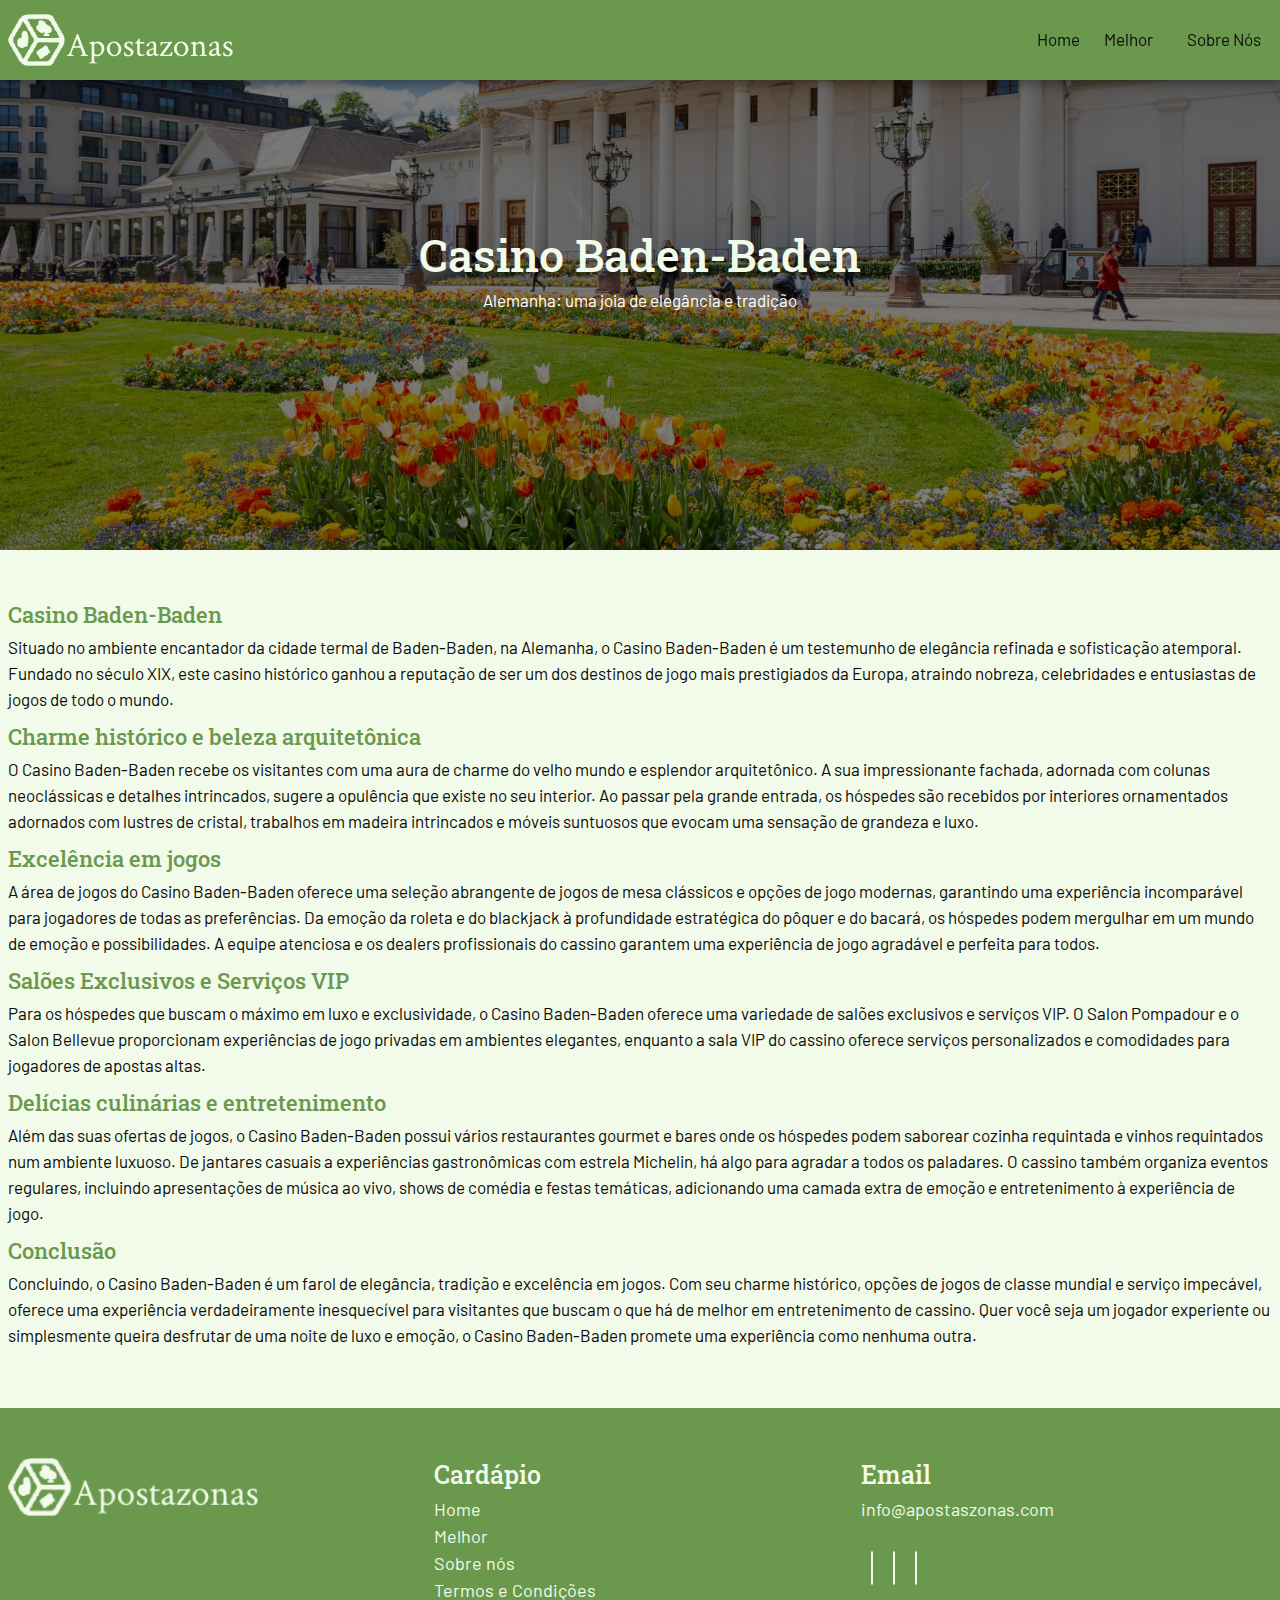
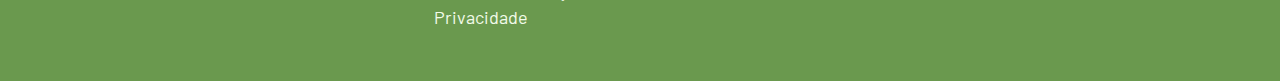
<file: casino-baden.html>
<!doctype html>
<html lang="en">

<head>
    <meta charset="utf-8">
    <meta name="viewport" content="width=device-width, initial-scale=1">
    <link rel="stylesheet" href="https://cdnjs.cloudflare.com/ajax/libs/font-awesome/6.4.0/css/all.min.css"
        integrity="sha512-iecdLmaskl7CVkqkXNQ/ZH/XLlvWZOJyj7Yy7tcenmpD1ypASozpmT/E0iPtmFIB46ZmdtAc9eNBvH0H/ZpiBw=="
        crossorigin="anonymous" referrerpolicy="no-referrer" />
    <link
        href="https://fonts.googleapis.com/css2?family=Barlow:ital,wght@0,100;0,200;0,300;0,400;0,500;0,600;0,700;0,800;0,900;1,100;1,200;1,300;1,400;1,500;1,600;1,700;1,800;1,900&family=Roboto+Slab:wght@100..900&display=swap"
        rel="stylesheet">
    <link href="https://fonts.googleapis.com/css2?family=Roboto+Slab:wght@100..900&display=swap" rel="stylesheet">
    <link rel="stylesheet" href="css/bootstrap.css">
    <link rel="stylesheet" href="css/style.css">
    <link rel="stylesheet" href="css/responsive.css">
    <link rel="icon" href="images/favicon.png" type="image/x-icon">
    <title>Casino Baden-Baden</title>
</head>

<body>
   <!-- site-header start -->
   <header class="site-header sticky">
    <div class="container">
      <div class="site-logo">
        <a href="index.html"><img src="images/header-logo.png" alt="site-logo"></a>
      </div>
      <nav class="site-nav">
        <ul>
          <li><a href="index.html" class="menu">Home</a></li>
          <li class="dropdown">
            <a href="best.html" class="dropbtn menu ">Melhor <i class="fa-solid fa-caret-down"
                style="color: #f2fbe9; padding-left: 10px;"></i></a>
            <ul class="dropdown-content">
              <li><a href="casino-montecarlo.html">Casino de Monte-Carlo</a></li>
              <li><a href="casino-baden.html">Casino Baden-Baden</a></li>
              <li><a href="casino-estoril.html">Casino Estoril</a></li>
              <li><a href="casinovenezia.html">Casino di Venezia</a></li>
              <li><a href="casinobarcelona.html">Casino Barcelona</a></li>
              <li><a href="casinodespa.html">Casino de Spa</a></li>
              <li><a href="casinosdeauville.html">Casino de Deauville</a></li>
              <li><a href="casinoempire.html">Casino at the Empire</a></li>
            </ul>
          </li>
          <li><a href="aboutus.html">
              Sobre Nós</a></li>
          <li class="closed-menu">
            <a href="#">×</a>
          </li>
        </ul>
      </nav>
      <div class="menu-toggle">
        <div class="bar-1"></div>
        <div class="bar-2"></div>
        <div class="bar-3"></div>
      </div>
    </div>
  </header>
  <!-- site header end -->

    <!-- site banner start -->
    <div class="casino-baden banner">
        <div class="container">
            <div class="row">
                <div class="col-12">
                    <div class="bannertitle">
                        <h1>Casino Baden-Baden</h1>
                        <p> Alemanha: uma joia de elegância e tradição
                        </p>
                    </div>
                </div>
            </div>
        </div>
    </div>
    <!-- site banner end -->

    <!-- site detail start -->
    <div class="detail">
        <div class="container">
            <div class="row">
                <div class="col-12">
                    <h3>Casino Baden-Baden</h3>
                    <p>Situado no ambiente encantador da cidade termal de Baden-Baden, na Alemanha, o Casino Baden-Baden
                        é um testemunho de elegância refinada e sofisticação atemporal. Fundado no século XIX, este
                        casino histórico ganhou a reputação de ser um dos destinos de jogo mais prestigiados da Europa,
                        atraindo nobreza, celebridades e entusiastas de jogos de todo o mundo.
                    </p>
                    <h3>Charme histórico e beleza arquitetônica</h3>
                    <p>O Casino Baden-Baden recebe os visitantes com uma aura de charme do velho mundo e esplendor
                        arquitetônico. A sua impressionante fachada, adornada com colunas neoclássicas e detalhes
                        intrincados, sugere a opulência que existe no seu interior. Ao passar pela grande entrada, os
                        hóspedes são recebidos por interiores ornamentados adornados com lustres de cristal, trabalhos
                        em madeira intrincados e móveis suntuosos que evocam uma sensação de grandeza e luxo.
                    </p>
                    <h3>Excelência em jogos</h3>
                    <p>A área de jogos do Casino Baden-Baden oferece uma seleção abrangente de jogos de mesa clássicos e
                        opções de jogo modernas, garantindo uma experiência incomparável para jogadores de todas as
                        preferências. Da emoção da roleta e do blackjack à profundidade estratégica do pôquer e do
                        bacará, os hóspedes podem mergulhar em um mundo de emoção e possibilidades. A equipe atenciosa e
                        os dealers profissionais do cassino garantem uma experiência de jogo agradável e perfeita para
                        todos.</p>
                    <h3>Salões Exclusivos e Serviços VIP</h3>
                    <p>Para os hóspedes que buscam o máximo em luxo e exclusividade, o Casino Baden-Baden oferece uma
                        variedade de salões exclusivos e serviços VIP. O Salon Pompadour e o Salon Bellevue proporcionam
                        experiências de jogo privadas em ambientes elegantes, enquanto a sala VIP do cassino oferece
                        serviços personalizados e comodidades para jogadores de apostas altas.
                    </p>
                    <h3>Delícias culinárias e entretenimento</h3>
                    <p>Além das suas ofertas de jogos, o Casino Baden-Baden possui vários restaurantes gourmet e bares
                        onde os hóspedes podem saborear cozinha requintada e vinhos requintados num ambiente luxuoso. De
                        jantares casuais a experiências gastronômicas com estrela Michelin, há algo para agradar a todos
                        os paladares. O cassino também organiza eventos regulares, incluindo apresentações de música ao
                        vivo, shows de comédia e festas temáticas, adicionando uma camada extra de emoção e
                        entretenimento à experiência de jogo.
                    </p>
                    <h3>Conclusão</h3>
                    <p>Concluindo, o Casino Baden-Baden é um farol de elegância, tradição e excelência em jogos. Com seu
                        charme histórico, opções de jogos de classe mundial e serviço impecável, oferece uma experiência
                        verdadeiramente inesquecível para visitantes que buscam o que há de melhor em entretenimento de
                        cassino. Quer você seja um jogador experiente ou simplesmente queira desfrutar de uma noite de
                        luxo e emoção, o Casino Baden-Baden promete uma experiência como nenhuma outra.</p>
                </div>
            </div>
        </div>
    </div>
    <!-- site detail end -->


    <!-- site footer start -->
    <div class="footer">
        <div class="container">
            <div class="row">
                <div class="col-lg-4 col-md-4 col-sm-12">
                    <div class="footer-logo">
                        <a href="index.html"><img src="images/header-logo.png" alt="footerlogo" class="img-fluid"></a>
                    </div>
                </div>
                <div class="col-lg-4 col-md-4 col-sm-12">
                    <div class="footer-links">
                        <h3>Cardápio</h3>
                        <ul>
                            <li><a href="index.html">Home</a></li>
                            <li><a href="best.html">Melhor</a></li>
                            <li><a href="aboutus.html">Sobre nós</a></li>
                            <li><a href="terms-conditions.html">Termos e Condições</a></li>
                            <li><a href="privacy.html">Privacidade</a></li>
                        </ul>
                    </div>
                </div>
                <div class="col-lg-4 col-md-4 col-sm-12">
                    <div class="footer-adresse">
                        <h3>Email</h3>
                        <div class="footer-mails">
                            <div class="mails-names">
                                <a href="mailto:info@apostaszonas.com">info@apostaszonas.com</a>
                            </div>
                        </div>
                    </div>
                    <div class="social-signals">
                        <i class="fa-brands fa-facebook-f"></i>
                        <i class="fa-brands fa-instagram"></i>
                        <i class="fa-brands fa-twitter"></i>
                    </div>
                </div>
            </div>
        </div>
    </div>
    <!-- site footer end -->

    <script src="js/bootstrap.js"></script>
    <script src="js/jquery.js"></script>
    <script src="js/owl.carousel.js"></script>


    <script>
        $(document).ready(function () {
            $(".menu-toggle").click(function () {
                $("body").addClass("toggle");
            });
        });

        $(document).ready(function () {
            $(".closed-menu").click(function () {
                $("body").removeClass("toggle");
            });
        });
    </script>

    <script>
        $(document).ready(function () {
            $(window).scroll(function () {
                var header = $("header");
                header.toggleClass("sticky", $(window).scrollTop() > 0);
            });
        });
    </script>
</body>

</html>
</file>
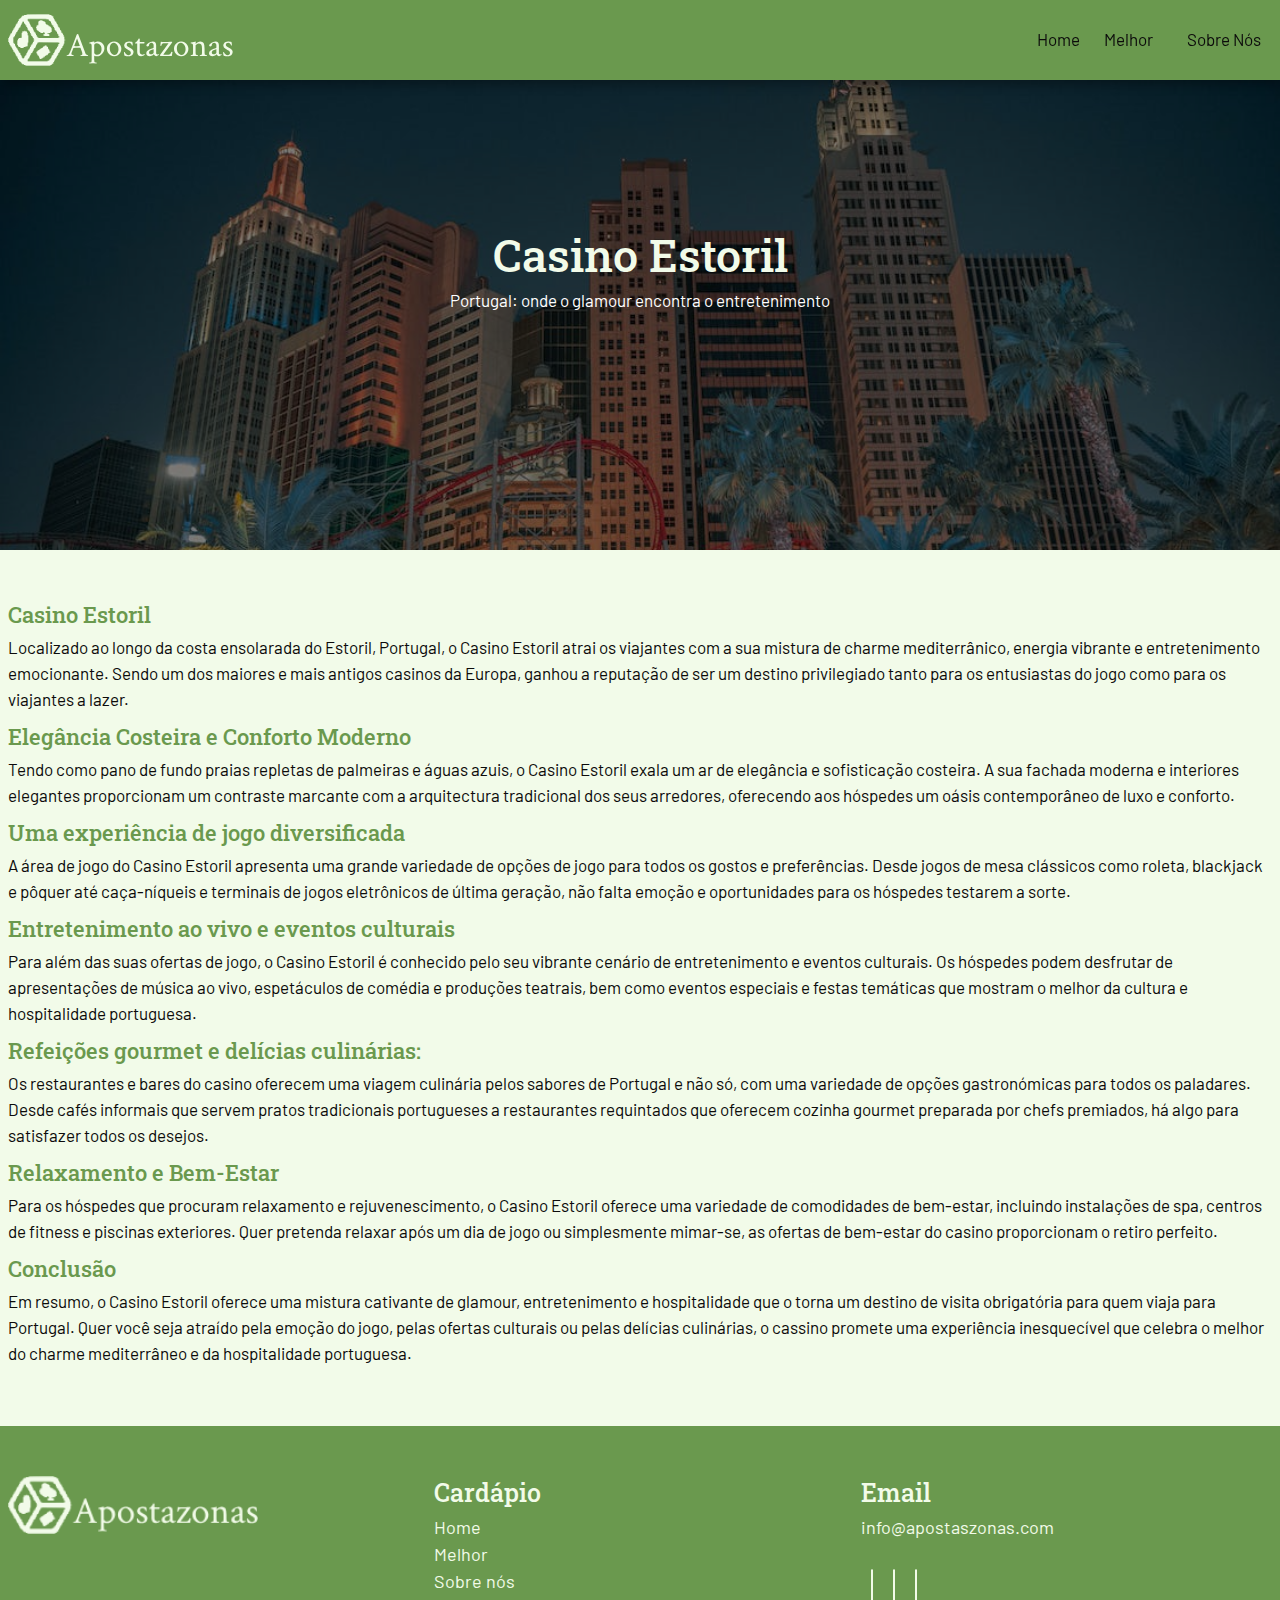
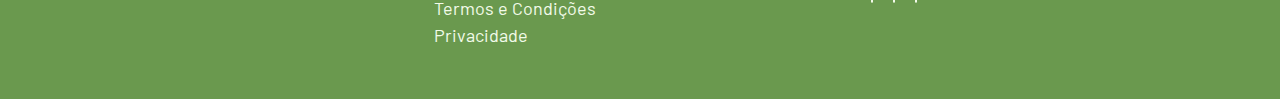
<file: casino-estoril.html>
<!doctype html>
<html lang="en">

<head>
    <meta charset="utf-8">
    <meta name="viewport" content="width=device-width, initial-scale=1">
    <link rel="stylesheet" href="https://cdnjs.cloudflare.com/ajax/libs/font-awesome/6.4.0/css/all.min.css"
        integrity="sha512-iecdLmaskl7CVkqkXNQ/ZH/XLlvWZOJyj7Yy7tcenmpD1ypASozpmT/E0iPtmFIB46ZmdtAc9eNBvH0H/ZpiBw=="
        crossorigin="anonymous" referrerpolicy="no-referrer" />
    <link
        href="https://fonts.googleapis.com/css2?family=Barlow:ital,wght@0,100;0,200;0,300;0,400;0,500;0,600;0,700;0,800;0,900;1,100;1,200;1,300;1,400;1,500;1,600;1,700;1,800;1,900&family=Roboto+Slab:wght@100..900&display=swap"
        rel="stylesheet">
    <link href="https://fonts.googleapis.com/css2?family=Roboto+Slab:wght@100..900&display=swap" rel="stylesheet">
    <link rel="stylesheet" href="css/bootstrap.css">
    <link rel="stylesheet" href="css/style.css">
    <link rel="stylesheet" href="css/responsive.css">
    <link rel="icon" href="images/favicon.png" type="image/x-icon">
    <title>Casino Estoril</title>
</head>

<body>
 <!-- site-header start -->
 <header class="site-header sticky">
    <div class="container">
      <div class="site-logo">
        <a href="index.html"><img src="images/header-logo.png" alt="site-logo"></a>
      </div>
      <nav class="site-nav">
        <ul>
          <li><a href="index.html" class="menu">Home</a></li>
          <li class="dropdown">
            <a href="best.html" class="dropbtn menu ">Melhor <i class="fa-solid fa-caret-down"
                style="color: #f2fbe9; padding-left: 10px;"></i></a>
            <ul class="dropdown-content">
              <li><a href="casino-montecarlo.html">Casino de Monte-Carlo</a></li>
              <li><a href="casino-baden.html">Casino Baden-Baden</a></li>
              <li><a href="casino-estoril.html">Casino Estoril</a></li>
              <li><a href="casinovenezia.html">Casino di Venezia</a></li>
              <li><a href="casinobarcelona.html">Casino Barcelona</a></li>
              <li><a href="casinodespa.html">Casino de Spa</a></li>
              <li><a href="casinosdeauville.html">Casino de Deauville</a></li>
              <li><a href="casinoempire.html">Casino at the Empire</a></li>
            </ul>
          </li>
          <li><a href="aboutus.html">
              Sobre Nós</a></li>
          <li class="closed-menu">
            <a href="#">×</a>
          </li>
        </ul>
      </nav>
      <div class="menu-toggle">
        <div class="bar-1"></div>
        <div class="bar-2"></div>
        <div class="bar-3"></div>
      </div>
    </div>
  </header>
  <!-- site header end -->
    <!-- site banner start -->
    <div class="casino-estoril banner">
        <div class="container">
            <div class="row">
                <div class="col-12">
                    <div class="bannertitle">
                        <h1>Casino Estoril</h1>
                        <p>Portugal: onde o glamour encontra o entretenimento
                        </p>
                    </div>
                </div>
            </div>
        </div>
    </div>
    <!-- site banner end -->

    <!-- site detail start -->
    <div class="detail">
        <div class="container">
            <div class="row">
                <div class="col-12">
                    <h3>Casino Estoril</h3>
                    <p>Localizado ao longo da costa ensolarada do Estoril, Portugal, o Casino Estoril atrai os viajantes com a sua mistura de charme mediterrânico, energia vibrante e entretenimento emocionante. Sendo um dos maiores e mais antigos casinos da Europa, ganhou a reputação de ser um destino privilegiado tanto para os entusiastas do jogo como para os viajantes a lazer.
                    </p>
                    <h3>Elegância Costeira e Conforto Moderno</h3>
                    <p>Tendo como pano de fundo praias repletas de palmeiras e águas azuis, o Casino Estoril exala um ar de elegância e sofisticação costeira. A sua fachada moderna e interiores elegantes proporcionam um contraste marcante com a arquitectura tradicional dos seus arredores, oferecendo aos hóspedes um oásis contemporâneo de luxo e conforto.
                    </p>
                    <h3>Uma experiência de jogo diversificada</h3>
                    <p>A área de jogo do Casino Estoril apresenta uma grande variedade de opções de jogo para todos os gostos e preferências. Desde jogos de mesa clássicos como roleta, blackjack e pôquer até caça-níqueis e terminais de jogos eletrônicos de última geração, não falta emoção e oportunidades para os hóspedes testarem a sorte.</p>
                    <h3>Entretenimento ao vivo e eventos culturais</h3>
                    <p>Para além das suas ofertas de jogo, o Casino Estoril é conhecido pelo seu vibrante cenário de entretenimento e eventos culturais. Os hóspedes podem desfrutar de apresentações de música ao vivo, espetáculos de comédia e produções teatrais, bem como eventos especiais e festas temáticas que mostram o melhor da cultura e hospitalidade portuguesa.
                    </p>
                    <h3>Refeições gourmet e delícias culinárias:
                    </h3>
                    <p>Os restaurantes e bares do casino oferecem uma viagem culinária pelos sabores de Portugal e não só, com uma variedade de opções gastronómicas para todos os paladares. Desde cafés informais que servem pratos tradicionais portugueses a restaurantes requintados que oferecem cozinha gourmet preparada por chefs premiados, há algo para satisfazer todos os desejos.
                    </p>
                    <h3>Relaxamento e Bem-Estar</h3>
                    <p>Para os hóspedes que procuram relaxamento e rejuvenescimento, o Casino Estoril oferece uma variedade de comodidades de bem-estar, incluindo instalações de spa, centros de fitness e piscinas exteriores. Quer pretenda relaxar após um dia de jogo ou simplesmente mimar-se, as ofertas de bem-estar do casino proporcionam o retiro perfeito.
                    </p>
                    <h3>Conclusão</h3>
                    <p>Em resumo, o Casino Estoril oferece uma mistura cativante de glamour, entretenimento e hospitalidade que o torna um destino de visita obrigatória para quem viaja para Portugal. Quer você seja atraído pela emoção do jogo, pelas ofertas culturais ou pelas delícias culinárias, o cassino promete uma experiência inesquecível que celebra o melhor do charme mediterrâneo e da hospitalidade portuguesa.</p>
                </div>
            </div>
        </div>
    </div>
    <!-- site detail end -->


    <!-- site footer start -->
    <div class="footer">
        <div class="container">
            <div class="row">
                <div class="col-lg-4 col-md-4 col-sm-12">
                    <div class="footer-logo">
                        <a href="index.html"><img src="images/header-logo.png" alt="footerlogo" class="img-fluid"></a>
                    </div>
                </div>
                <div class="col-lg-4 col-md-4 col-sm-12">
                    <div class="footer-links">
                        <h3>Cardápio</h3>
                        <ul>
                            <li><a href="index.html">Home</a></li>
                            <li><a href="best.html">Melhor</a></li>
                            <li><a href="aboutus.html">Sobre nós</a></li>
                            <li><a href="terms-conditions.html">Termos e Condições</a></li>
                            <li><a href="privacy.html">Privacidade</a></li>
                        </ul>
                    </div>
                </div>
                <div class="col-lg-4 col-md-4 col-sm-12">
                    <div class="footer-adresse">
                        <h3>Email</h3>
                        <div class="footer-mails">
                            <div class="mails-names">
                                <a href="mailto:info@apostaszonas.com">info@apostaszonas.com</a>
                            </div>
                        </div>
                    </div>
                    <div class="social-signals">
                        <i class="fa-brands fa-facebook-f"></i>
                        <i class="fa-brands fa-instagram"></i>
                        <i class="fa-brands fa-twitter"></i>
                    </div>
                </div>
            </div>
        </div>
    </div>
    <!-- site footer end -->

    <script src="js/bootstrap.js"></script>
    <script src="js/jquery.js"></script>
    <script src="js/owl.carousel.js"></script>


    <script>
        $(document).ready(function () {
            $(".menu-toggle").click(function () {
                $("body").addClass("toggle");
            });
        });

        $(document).ready(function () {
            $(".closed-menu").click(function () {
                $("body").removeClass("toggle");
            });
        });
    </script>

    <script>
        $(document).ready(function () {
            $(window).scroll(function () {
                var header = $("header");
                header.toggleClass("sticky", $(window).scrollTop() > 0);
            });
        });
    </script>
</body>

</html>
</file>
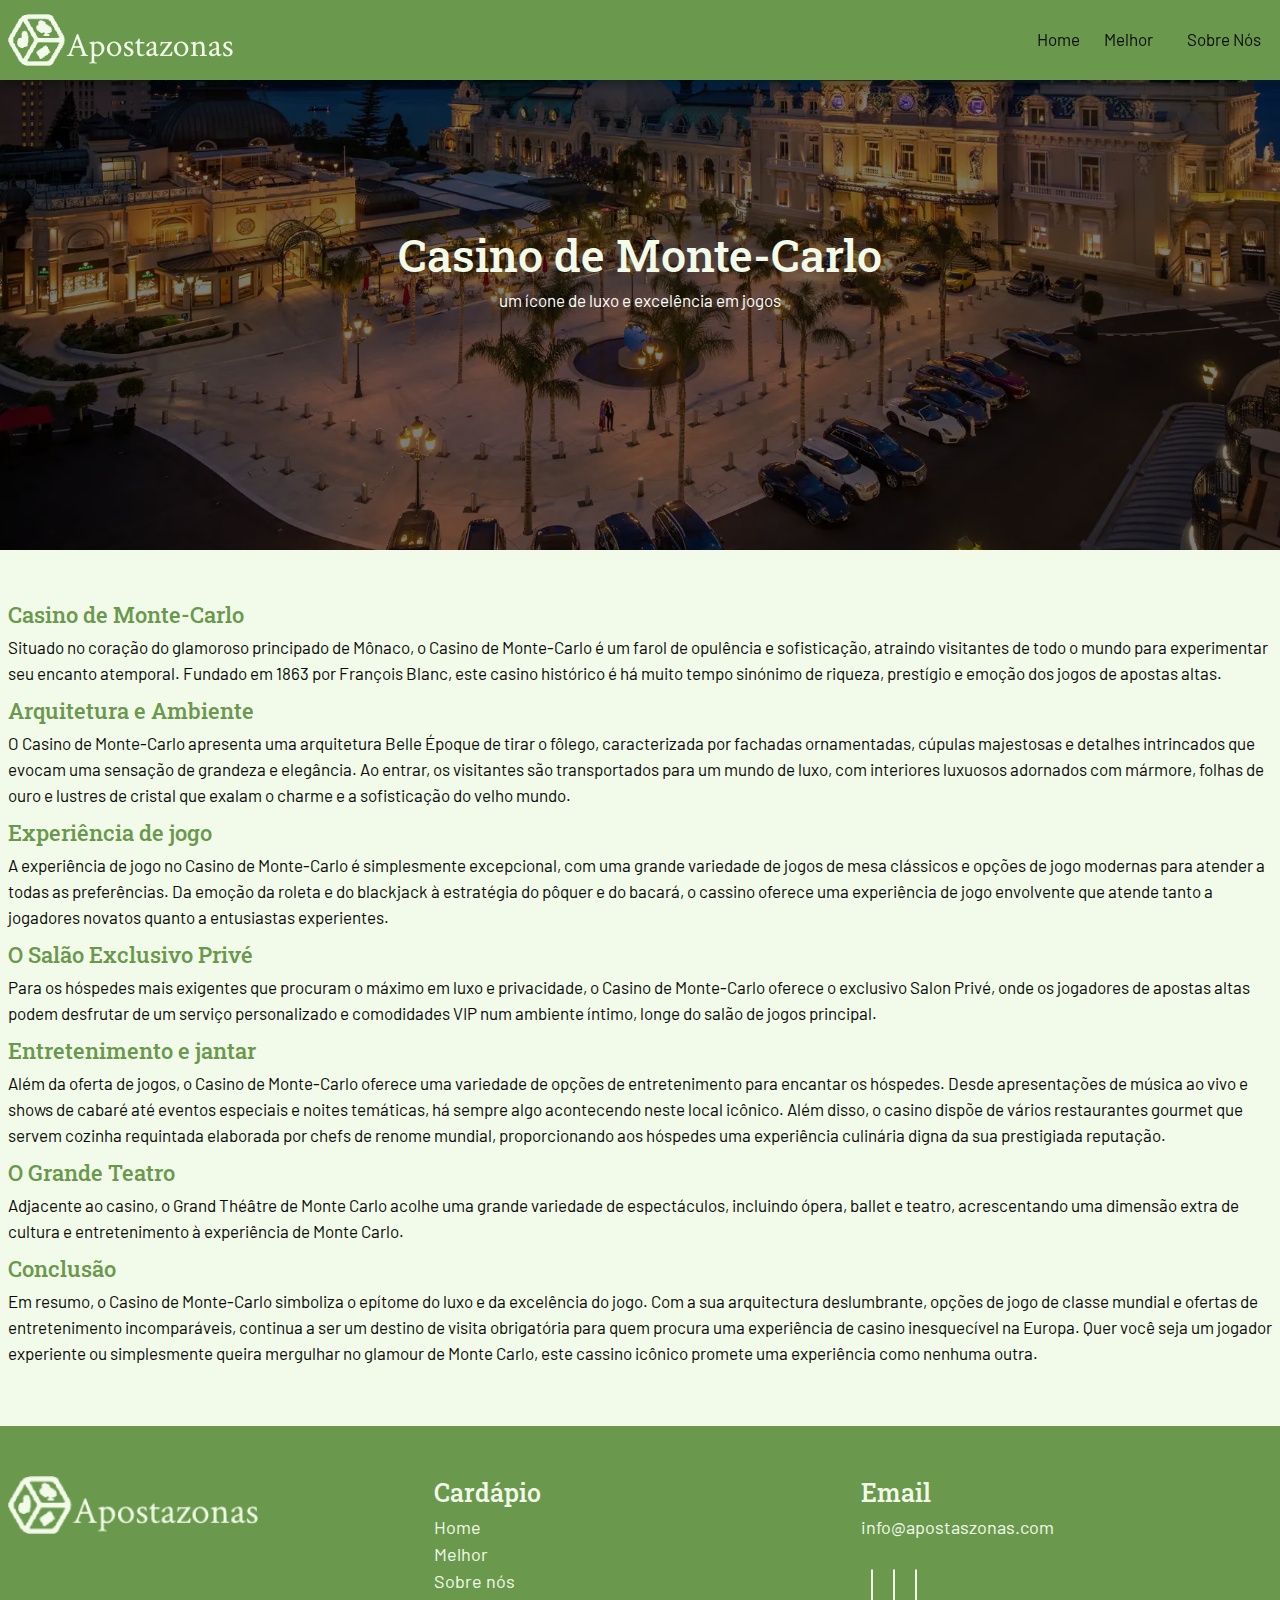
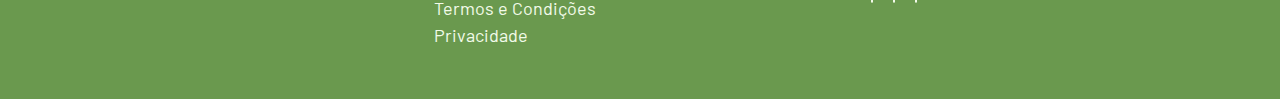
<file: casino-montecarlo.html>
<!doctype html>
<html lang="en">

<head>
  <meta charset="utf-8">
  <meta name="viewport" content="width=device-width, initial-scale=1">
  <link rel="stylesheet" href="https://cdnjs.cloudflare.com/ajax/libs/font-awesome/6.4.0/css/all.min.css"
    integrity="sha512-iecdLmaskl7CVkqkXNQ/ZH/XLlvWZOJyj7Yy7tcenmpD1ypASozpmT/E0iPtmFIB46ZmdtAc9eNBvH0H/ZpiBw=="
    crossorigin="anonymous" referrerpolicy="no-referrer" />
  <link
    href="https://fonts.googleapis.com/css2?family=Barlow:ital,wght@0,100;0,200;0,300;0,400;0,500;0,600;0,700;0,800;0,900;1,100;1,200;1,300;1,400;1,500;1,600;1,700;1,800;1,900&family=Roboto+Slab:wght@100..900&display=swap"
    rel="stylesheet">
  <link href="https://fonts.googleapis.com/css2?family=Roboto+Slab:wght@100..900&display=swap" rel="stylesheet">
  <link rel="stylesheet" href="css/bootstrap.css">
  <link rel="stylesheet" href="css/style.css">
  <link rel="stylesheet" href="css/responsive.css">
  <link rel="icon" href="images/favicon.png" type="image/x-icon">
  <title>Casino de Monte-Carlo</title>
</head>

<body>
 <!-- site-header start -->
 <header class="site-header sticky">
  <div class="container">
    <div class="site-logo">
      <a href="index.html"><img src="images/header-logo.png" alt="site-logo"></a>
    </div>
    <nav class="site-nav">
      <ul>
        <li><a href="index.html" class="menu">Home</a></li>
        <li class="dropdown">
          <a href="best.html" class="dropbtn menu ">Melhor <i class="fa-solid fa-caret-down"
              style="color: #f2fbe9; padding-left: 10px;"></i></a>
          <ul class="dropdown-content">
            <li><a href="casino-montecarlo.html">Casino de Monte-Carlo</a></li>
            <li><a href="casino-baden.html">Casino Baden-Baden</a></li>
            <li><a href="casino-estoril.html">Casino Estoril</a></li>
            <li><a href="casinovenezia.html">Casino di Venezia</a></li>
            <li><a href="casinobarcelona.html">Casino Barcelona</a></li>
            <li><a href="casinodespa.html">Casino de Spa</a></li>
            <li><a href="casinosdeauville.html">Casino de Deauville</a></li>
            <li><a href="casinoempire.html">Casino at the Empire</a></li>
          </ul>
        </li>
        <li><a href="aboutus.html">
            Sobre Nós</a></li>
        <li class="closed-menu">
          <a href="#">×</a>
        </li>
      </ul>
    </nav>
    <div class="menu-toggle">
      <div class="bar-1"></div>
      <div class="bar-2"></div>
      <div class="bar-3"></div>
    </div>
  </div>
</header>
<!-- site header end -->

  <!-- site banner start -->
  <div class="casino-montebanner banner">
    <div class="container">
      <div class="row">
        <div class="col-12">
          <div class="bannertitle">
            <h1>Casino de Monte-Carlo</h1>
            <p>um ícone de luxo e excelência em jogos</p>
          </div>
        </div>
      </div>
    </div>
  </div>
  <!-- site banner end -->

  <!-- site detail start -->
  <div class="detail">
    <div class="container">
      <div class="row">
        <div class="col-12">
          <h3>Casino de Monte-Carlo</h3>
          <p>Situado no coração do glamoroso principado de Mônaco, o Casino de Monte-Carlo é um farol de opulência e
            sofisticação, atraindo visitantes de todo o mundo para experimentar seu encanto atemporal. Fundado em 1863
            por François Blanc, este casino histórico é há muito tempo sinónimo de riqueza, prestígio e emoção dos jogos
            de apostas altas.</p>
          <h3>Arquitetura e Ambiente</h3>
          <p>O Casino de Monte-Carlo apresenta uma arquitetura Belle Époque de tirar o fôlego, caracterizada por
            fachadas ornamentadas, cúpulas majestosas e detalhes intrincados que evocam uma sensação de grandeza e
            elegância. Ao entrar, os visitantes são transportados para um mundo de luxo, com interiores luxuosos
            adornados com mármore, folhas de ouro e lustres de cristal que exalam o charme e a sofisticação do velho
            mundo.</p>
          <h3>Experiência de jogo</h3>
          <p>A experiência de jogo no Casino de Monte-Carlo é simplesmente excepcional, com uma grande variedade de
            jogos de mesa clássicos e opções de jogo modernas para atender a todas as preferências. Da emoção da roleta
            e do blackjack à estratégia do pôquer e do bacará, o cassino oferece uma experiência de jogo envolvente que
            atende tanto a jogadores novatos quanto a entusiastas experientes.</p>
          <h3>O Salão Exclusivo Privé</h3>
          <p>Para os hóspedes mais exigentes que procuram o máximo em luxo e privacidade, o Casino de Monte-Carlo
            oferece o exclusivo Salon Privé, onde os jogadores de apostas altas podem desfrutar de um serviço
            personalizado e comodidades VIP num ambiente íntimo, longe do salão de jogos principal.</p>
          <h3>Entretenimento e jantar</h3>
          <p>Além da oferta de jogos, o Casino de Monte-Carlo oferece uma variedade de opções de entretenimento para
            encantar os hóspedes. Desde apresentações de música ao vivo e shows de cabaré até eventos especiais e noites
            temáticas, há sempre algo acontecendo neste local icônico. Além disso, o casino dispõe de vários
            restaurantes gourmet que servem cozinha requintada elaborada por chefs de renome mundial, proporcionando aos
            hóspedes uma experiência culinária digna da sua prestigiada reputação. </p>
          <h3>O Grande Teatro</h3>
          <p>Adjacente ao casino, o Grand Théâtre de Monte Carlo acolhe uma grande variedade de espectáculos, incluindo
            ópera, ballet e teatro, acrescentando uma dimensão extra de cultura e entretenimento à experiência de Monte
            Carlo.</p>
          <h3>Conclusão</h3>
          <p>Em resumo, o Casino de Monte-Carlo simboliza o epítome do luxo e da excelência do jogo. Com a sua
            arquitectura deslumbrante, opções de jogo de classe mundial e ofertas de entretenimento incomparáveis,
            continua a ser um destino de visita obrigatória para quem procura uma experiência de casino inesquecível na
            Europa. Quer você seja um jogador experiente ou simplesmente queira mergulhar no glamour de Monte Carlo,
            este cassino icônico promete uma experiência como nenhuma outra.</p>
        </div>
      </div>
    </div>
  </div>
  <!-- site detail end -->


  <!-- site footer start -->
  <div class="footer">
    <div class="container">
      <div class="row">
        <div class="col-lg-4 col-md-4 col-sm-12">
          <div class="footer-logo">
            <a href="index.html"><img src="images/header-logo.png" alt="footerlogo" class="img-fluid"></a>
          </div>
        </div>
        <div class="col-lg-4 col-md-4 col-sm-12">
          <div class="footer-links">
            <h3>Cardápio</h3>
            <ul>
              <li><a href="index.html">Home</a></li>
              <li><a href="best.html">Melhor</a></li>
              <li><a href="aboutus.html">Sobre nós</a></li>
              <li><a href="terms-conditions.html">Termos e Condições</a></li>
              <li><a href="privacy.html">Privacidade</a></li>
            </ul>
          </div>
        </div>
        <div class="col-lg-4 col-md-4 col-sm-12">
          <div class="footer-adresse">
            <h3>Email</h3>
            <div class="footer-mails">
              <div class="mails-names">
                <a href="mailto:info@apostaszonas.com">info@apostaszonas.com</a>
              </div>
            </div>
          </div>
          <div class="social-signals">
            <i class="fa-brands fa-facebook-f"></i>
            <i class="fa-brands fa-instagram"></i>
            <i class="fa-brands fa-twitter"></i>
          </div>
        </div>
      </div>
    </div>
  </div>
  <!-- site footer end -->

  <script src="js/bootstrap.js"></script>
  <script src="js/jquery.js"></script>
  <script src="js/owl.carousel.js"></script>


  <script>
    $(document).ready(function () {
      $(".menu-toggle").click(function () {
        $("body").addClass("toggle");
      });
    });

    $(document).ready(function () {
      $(".closed-menu").click(function () {
        $("body").removeClass("toggle");
      });
    });
  </script>

  <script>
    $(document).ready(function () {
      $(window).scroll(function () {
        var header = $("header");
        header.toggleClass("sticky", $(window).scrollTop() > 0);
      });
    });
  </script>
</body>

</html>
</file>
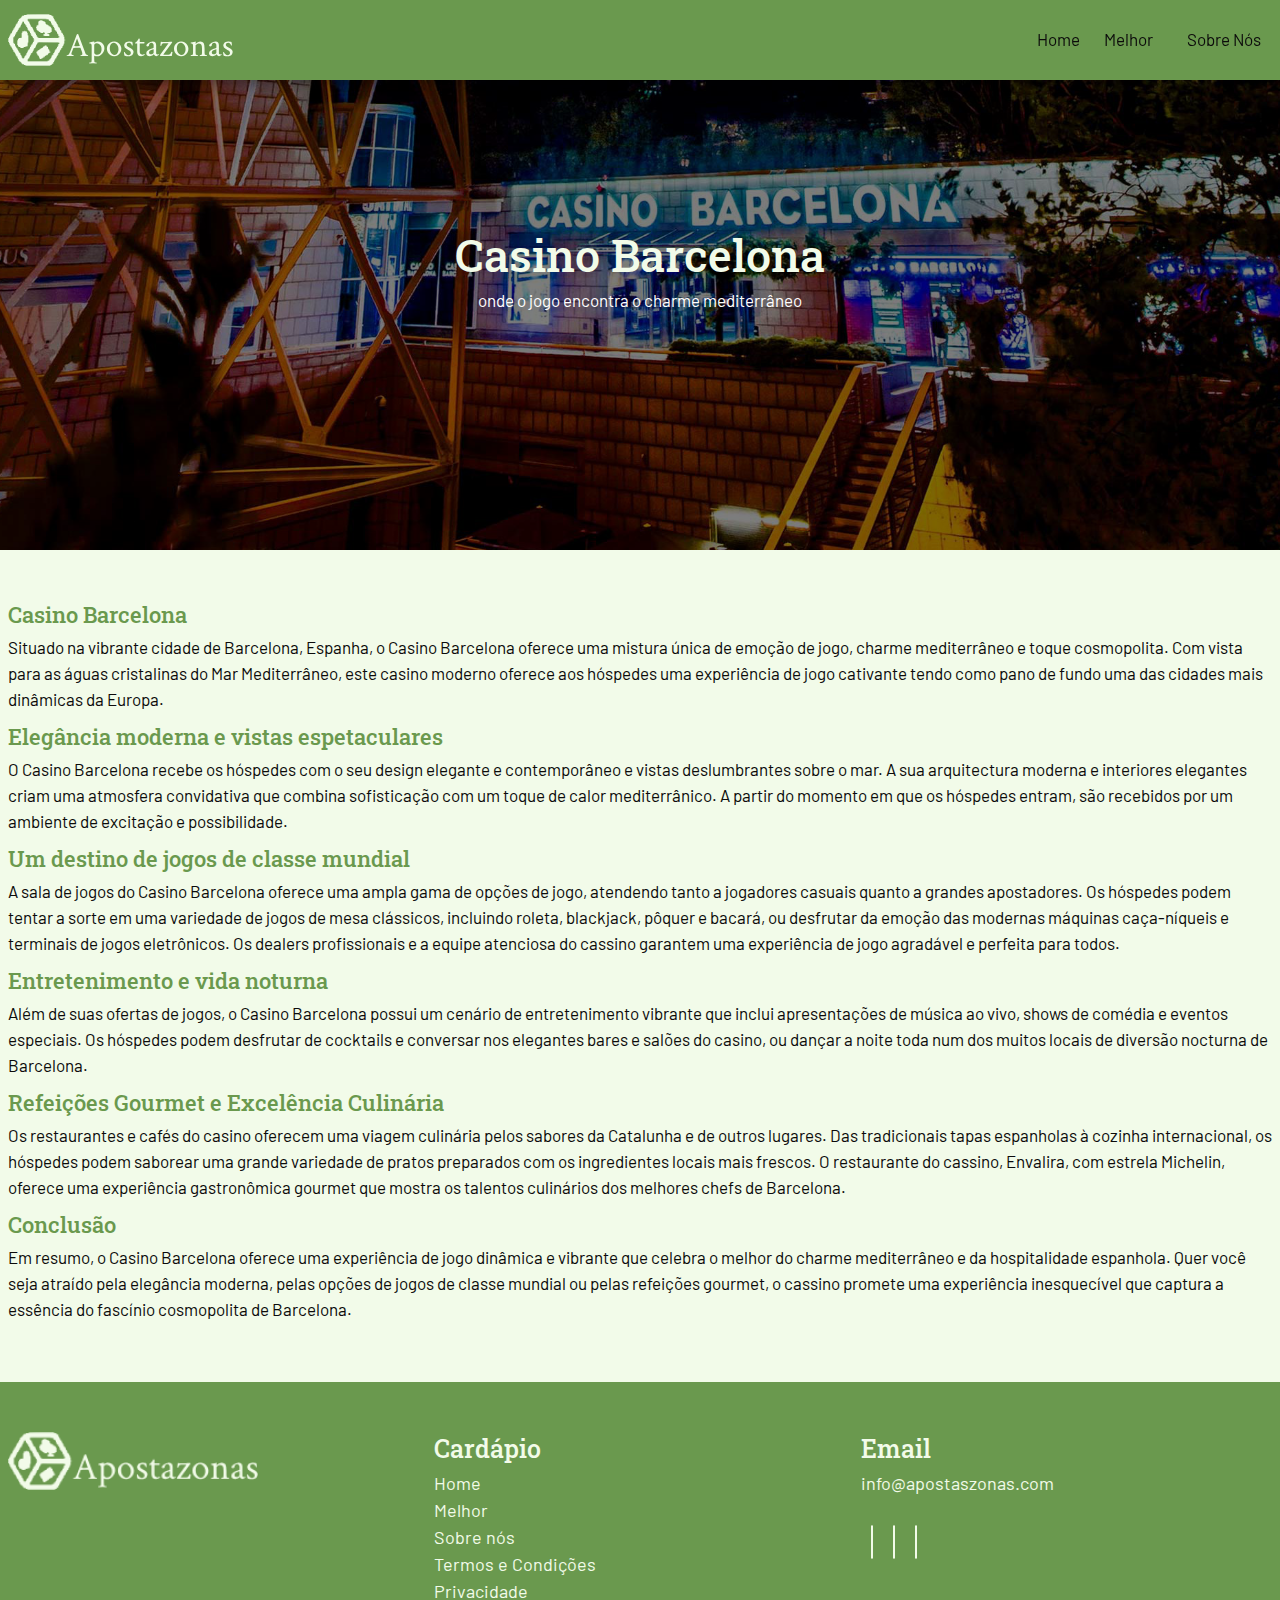
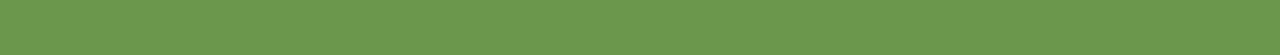
<file: casinobarcelona.html>
<!doctype html>
<html lang="en">

<head>
    <meta charset="utf-8">
    <meta name="viewport" content="width=device-width, initial-scale=1">
    <link rel="stylesheet" href="https://cdnjs.cloudflare.com/ajax/libs/font-awesome/6.4.0/css/all.min.css"
        integrity="sha512-iecdLmaskl7CVkqkXNQ/ZH/XLlvWZOJyj7Yy7tcenmpD1ypASozpmT/E0iPtmFIB46ZmdtAc9eNBvH0H/ZpiBw=="
        crossorigin="anonymous" referrerpolicy="no-referrer" />
    <link
        href="https://fonts.googleapis.com/css2?family=Barlow:ital,wght@0,100;0,200;0,300;0,400;0,500;0,600;0,700;0,800;0,900;1,100;1,200;1,300;1,400;1,500;1,600;1,700;1,800;1,900&family=Roboto+Slab:wght@100..900&display=swap"
        rel="stylesheet">
    <link href="https://fonts.googleapis.com/css2?family=Roboto+Slab:wght@100..900&display=swap" rel="stylesheet">
    <link rel="stylesheet" href="css/bootstrap.css">
    <link rel="stylesheet" href="css/style.css">
    <link rel="stylesheet" href="css/responsive.css">
    <link rel="icon" href="images/favicon.png" type="image/x-icon">
    <title>Casino Barcelona</title>
</head>

<body>
     <!-- site-header start -->
  <header class="site-header sticky">
    <div class="container">
      <div class="site-logo">
        <a href="index.html"><img src="images/header-logo.png" alt="site-logo"></a>
      </div>
      <nav class="site-nav">
        <ul>
          <li><a href="index.html" class="menu">Home</a></li>
          <li class="dropdown">
            <a href="best.html" class="dropbtn menu ">Melhor <i class="fa-solid fa-caret-down"
                style="color: #f2fbe9; padding-left: 10px;"></i></a>
            <ul class="dropdown-content">
              <li><a href="casino-montecarlo.html">Casino de Monte-Carlo</a></li>
              <li><a href="casino-baden.html">Casino Baden-Baden</a></li>
              <li><a href="casino-estoril.html">Casino Estoril</a></li>
              <li><a href="casinovenezia.html">Casino di Venezia</a></li>
              <li><a href="casinobarcelona.html">Casino Barcelona</a></li>
              <li><a href="casinodespa.html">Casino de Spa</a></li>
              <li><a href="casinosdeauville.html">Casino de Deauville</a></li>
              <li><a href="casinoempire.html">Casino at the Empire</a></li>
            </ul>
          </li>
          <li><a href="aboutus.html">
              Sobre Nós</a></li>
          <li class="closed-menu">
            <a href="#">×</a>
          </li>
        </ul>
      </nav>
      <div class="menu-toggle">
        <div class="bar-1"></div>
        <div class="bar-2"></div>
        <div class="bar-3"></div>
      </div>
    </div>
  </header>
  <!-- site header end -->

    <!-- site banner start -->
    <div class="casino-barcelona banner">
        <div class="container">
            <div class="row">
                <div class="col-12">
                    <div class="bannertitle">
                        <h1>Casino Barcelona</h1>
                        <p>onde o jogo encontra o charme mediterrâneo
                        </p>
                    </div>
                </div>
            </div>
        </div>
    </div>
    <!-- site banner end -->

    <!-- site detail start -->
    <div class="detail">
        <div class="container">
            <div class="row">
                <div class="col-12">
                    <h3>Casino Barcelona</h3>
                    <p>Situado na vibrante cidade de Barcelona, Espanha, o Casino Barcelona oferece uma mistura única de emoção de jogo, charme mediterrâneo e toque cosmopolita. Com vista para as águas cristalinas do Mar Mediterrâneo, este casino moderno oferece aos hóspedes uma experiência de jogo cativante tendo como pano de fundo uma das cidades mais dinâmicas da Europa.                    </p>
                    <h3>Elegância moderna e vistas espetaculares</h3>
                    <p>O Casino Barcelona recebe os hóspedes com o seu design elegante e contemporâneo e vistas deslumbrantes sobre o mar. A sua arquitectura moderna e interiores elegantes criam uma atmosfera convidativa que combina sofisticação com um toque de calor mediterrânico. A partir do momento em que os hóspedes entram, são recebidos por um ambiente de excitação e possibilidade.</p>
                    <h3>Um destino de jogos de classe mundial</h3>
                    <p>A sala de jogos do Casino Barcelona oferece uma ampla gama de opções de jogo, atendendo tanto a jogadores casuais quanto a grandes apostadores. Os hóspedes podem tentar a sorte em uma variedade de jogos de mesa clássicos, incluindo roleta, blackjack, pôquer e bacará, ou desfrutar da emoção das modernas máquinas caça-níqueis e terminais de jogos eletrônicos. Os dealers profissionais e a equipe atenciosa do cassino garantem uma experiência de jogo agradável e perfeita para todos.
                    </p>
                    <h3>Entretenimento e vida noturna</h3>
                    <p>Além de suas ofertas de jogos, o Casino Barcelona possui um cenário de entretenimento vibrante que inclui apresentações de música ao vivo, shows de comédia e eventos especiais. Os hóspedes podem desfrutar de cocktails e conversar nos elegantes bares e salões do casino, ou dançar a noite toda num dos muitos locais de diversão nocturna de Barcelona.</p>
                    <h3>Refeições Gourmet e Excelência Culinária</h3>
                    <p>Os restaurantes e cafés do casino oferecem uma viagem culinária pelos sabores da Catalunha e de outros lugares. Das tradicionais tapas espanholas à cozinha internacional, os hóspedes podem saborear uma grande variedade de pratos preparados com os ingredientes locais mais frescos. O restaurante do cassino, Envalira, com estrela Michelin, oferece uma experiência gastronômica gourmet que mostra os talentos culinários dos melhores chefs de Barcelona.
                    </p>
                    <h3>Conclusão</h3>
                    <p>Em resumo, o Casino Barcelona oferece uma experiência de jogo dinâmica e vibrante que celebra o melhor do charme mediterrâneo e da hospitalidade espanhola. Quer você seja atraído pela elegância moderna, pelas opções de jogos de classe mundial ou pelas refeições gourmet, o cassino promete uma experiência inesquecível que captura a essência do fascínio cosmopolita de Barcelona.</p>
                </div>
            </div>
        </div>
    </div>
    <!-- site detail end -->


    <!-- site footer start -->
    <div class="footer">
        <div class="container">
            <div class="row">
                <div class="col-lg-4 col-md-4 col-sm-12">
                    <div class="footer-logo">
                        <a href="index.html"><img src="images/header-logo.png" alt="footerlogo" class="img-fluid"></a>
                    </div>
                </div>
                <div class="col-lg-4 col-md-4 col-sm-12">
                    <div class="footer-links">
                        <h3>Cardápio</h3>
                        <ul>
                            <li><a href="index.html">Home</a></li>
                            <li><a href="best.html">Melhor</a></li>
                            <li><a href="aboutus.html">Sobre nós</a></li>
                            <li><a href="terms-conditions.html">Termos e Condições</a></li>
                            <li><a href="privacy.html">Privacidade</a></li>
                        </ul>
                    </div>
                </div>
                <div class="col-lg-4 col-md-4 col-sm-12">
                    <div class="footer-adresse">
                        <h3>Email</h3>
                        <div class="footer-mails">
                            <div class="mails-names">
                                <a href="mailto:info@apostaszonas.com">info@apostaszonas.com</a>
                            </div>
                        </div>
                    </div>
                    <div class="social-signals">
                        <i class="fa-brands fa-facebook-f"></i>
                        <i class="fa-brands fa-instagram"></i>
                        <i class="fa-brands fa-twitter"></i>
                    </div>
                </div>
            </div>
        </div>
    </div>
    <!-- site footer end -->

    <script src="js/bootstrap.js"></script>
    <script src="js/jquery.js"></script>
    <script src="js/owl.carousel.js"></script>


    <script>
        $(document).ready(function () {
            $(".menu-toggle").click(function () {
                $("body").addClass("toggle");
            });
        });

        $(document).ready(function () {
            $(".closed-menu").click(function () {
                $("body").removeClass("toggle");
            });
        });
    </script>

    <script>
        $(document).ready(function () {
            $(window).scroll(function () {
                var header = $("header");
                header.toggleClass("sticky", $(window).scrollTop() > 0);
            });
        });
    </script>
</body>

</html>
</file>
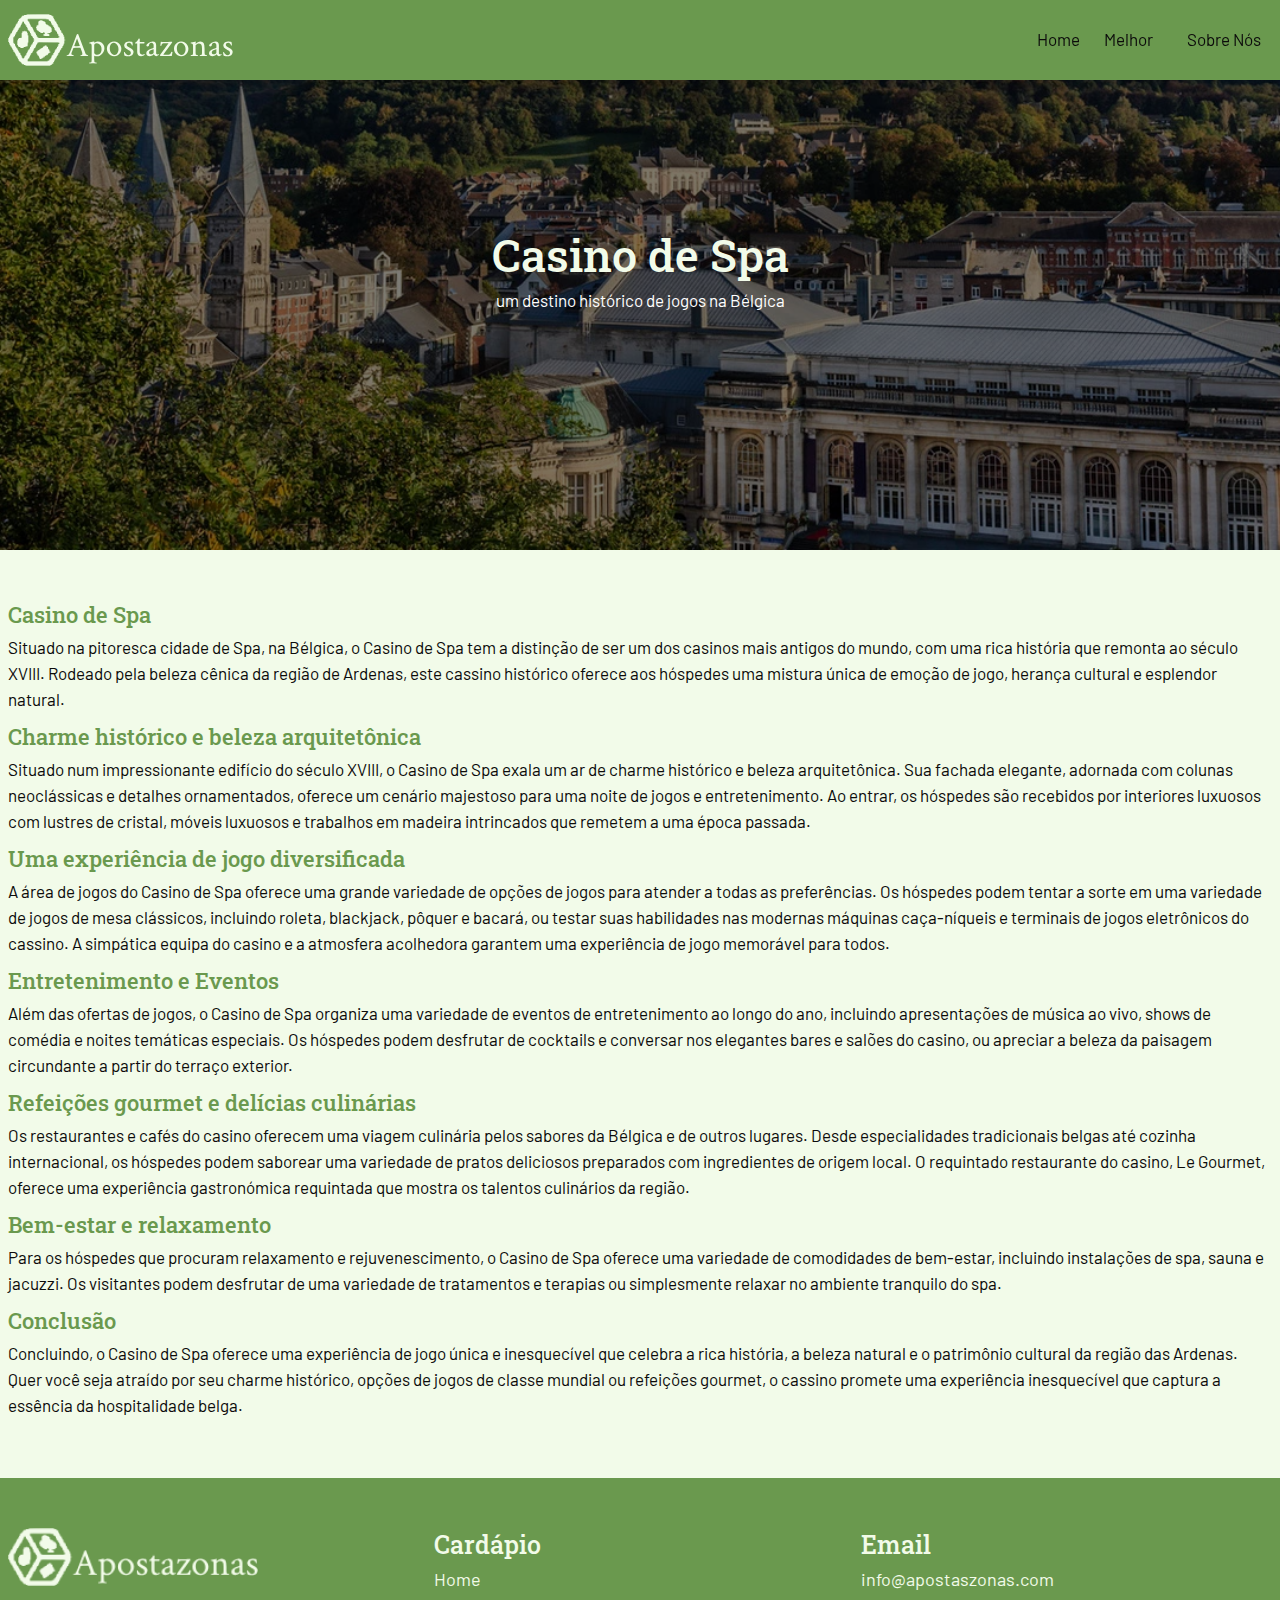
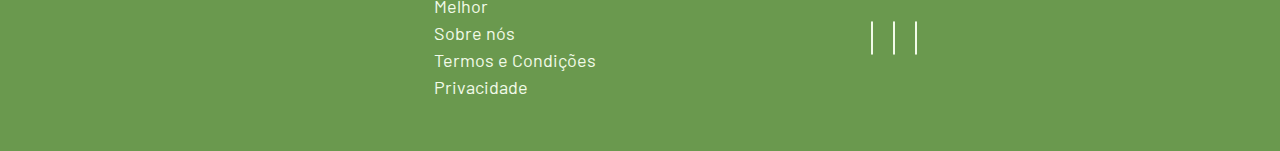
<file: casinodespa.html>
<!doctype html>
<html lang="en">

<head>
    <meta charset="utf-8">
    <meta name="viewport" content="width=device-width, initial-scale=1">
    <link rel="stylesheet" href="https://cdnjs.cloudflare.com/ajax/libs/font-awesome/6.4.0/css/all.min.css"
        integrity="sha512-iecdLmaskl7CVkqkXNQ/ZH/XLlvWZOJyj7Yy7tcenmpD1ypASozpmT/E0iPtmFIB46ZmdtAc9eNBvH0H/ZpiBw=="
        crossorigin="anonymous" referrerpolicy="no-referrer" />
    <link
        href="https://fonts.googleapis.com/css2?family=Barlow:ital,wght@0,100;0,200;0,300;0,400;0,500;0,600;0,700;0,800;0,900;1,100;1,200;1,300;1,400;1,500;1,600;1,700;1,800;1,900&family=Roboto+Slab:wght@100..900&display=swap"
        rel="stylesheet">
    <link href="https://fonts.googleapis.com/css2?family=Roboto+Slab:wght@100..900&display=swap" rel="stylesheet">
    <link rel="stylesheet" href="css/bootstrap.css">
    <link rel="stylesheet" href="css/style.css">
    <link rel="stylesheet" href="css/responsive.css">
    <link rel="icon" href="images/favicon.png" type="image/x-icon">
    <title>Casino de Spa</title>
</head>

<body>
  <!-- site-header start -->
  <header class="site-header sticky">
    <div class="container">
      <div class="site-logo">
        <a href="index.html"><img src="images/header-logo.png" alt="site-logo"></a>
      </div>
      <nav class="site-nav">
        <ul>
          <li><a href="index.html" class="menu">Home</a></li>
          <li class="dropdown">
            <a href="best.html" class="dropbtn menu ">Melhor <i class="fa-solid fa-caret-down"
                style="color: #f2fbe9; padding-left: 10px;"></i></a>
            <ul class="dropdown-content">
              <li><a href="casino-montecarlo.html">Casino de Monte-Carlo</a></li>
              <li><a href="casino-baden.html">Casino Baden-Baden</a></li>
              <li><a href="casino-estoril.html">Casino Estoril</a></li>
              <li><a href="casinovenezia.html">Casino di Venezia</a></li>
              <li><a href="casinobarcelona.html">Casino Barcelona</a></li>
              <li><a href="casinodespa.html">Casino de Spa</a></li>
              <li><a href="casinosdeauville.html">Casino de Deauville</a></li>
              <li><a href="casinoempire.html">Casino at the Empire</a></li>
            </ul>
          </li>
          <li><a href="aboutus.html">
              Sobre Nós</a></li>
          <li class="closed-menu">
            <a href="#">×</a>
          </li>
        </ul>
      </nav>
      <div class="menu-toggle">
        <div class="bar-1"></div>
        <div class="bar-2"></div>
        <div class="bar-3"></div>
      </div>
    </div>
  </header>
  <!-- site header end -->

    <!-- site banner start -->
    <div class="casino-spa banner">
        <div class="container">
            <div class="row">
                <div class="col-12">
                    <div class="bannertitle">
                        <h1>Casino de Spa</h1>
                        <p>um destino histórico de jogos na Bélgica
                        </p>
                    </div>
                </div>
            </div>
        </div>
    </div>
    <!-- site banner end -->

    <!-- site detail start -->
    <div class="detail">
        <div class="container">
            <div class="row">
                <div class="col-12">
                    <h3>Casino de Spa</h3>
                    <p>Situado na pitoresca cidade de Spa, na Bélgica, o Casino de Spa tem a distinção de ser um dos
                        casinos mais antigos do mundo, com uma rica história que remonta ao século XVIII. Rodeado pela
                        beleza cênica da região de Ardenas, este cassino histórico oferece aos hóspedes uma mistura
                        única de emoção de jogo, herança cultural e esplendor natural. </p>
                    <h3>Charme histórico e beleza arquitetônica</h3>
                    <p>Situado num impressionante edifício do século XVIII, o Casino de Spa exala um ar de charme
                        histórico e beleza arquitetônica. Sua fachada elegante, adornada com colunas neoclássicas e
                        detalhes ornamentados, oferece um cenário majestoso para uma noite de jogos e entretenimento. Ao
                        entrar, os hóspedes são recebidos por interiores luxuosos com lustres de cristal, móveis
                        luxuosos e trabalhos em madeira intrincados que remetem a uma época passada.</p>
                    <h3>Uma experiência de jogo diversificada</h3>
                    <p>A área de jogos do Casino de Spa oferece uma grande variedade de opções de jogos para atender a
                        todas as preferências. Os hóspedes podem tentar a sorte em uma variedade de jogos de mesa
                        clássicos, incluindo roleta, blackjack, pôquer e bacará, ou testar suas habilidades nas modernas
                        máquinas caça-níqueis e terminais de jogos eletrônicos do cassino. A simpática equipa do casino
                        e a atmosfera acolhedora garantem uma experiência de jogo memorável para todos.
                    </p>
                    <h3>Entretenimento e Eventos</h3>
                    <p>Além das ofertas de jogos, o Casino de Spa organiza uma variedade de eventos de entretenimento ao
                        longo do ano, incluindo apresentações de música ao vivo, shows de comédia e noites temáticas
                        especiais. Os hóspedes podem desfrutar de cocktails e conversar nos elegantes bares e salões do
                        casino, ou apreciar a beleza da paisagem circundante a partir do terraço exterior.
                    </p>
                    <h3>Refeições gourmet e delícias culinárias</h3>
                    <p>Os restaurantes e cafés do casino oferecem uma viagem culinária pelos sabores da Bélgica e de
                        outros lugares. Desde especialidades tradicionais belgas até cozinha internacional, os hóspedes
                        podem saborear uma variedade de pratos deliciosos preparados com ingredientes de origem local. O
                        requintado restaurante do casino, Le Gourmet, oferece uma experiência gastronómica requintada
                        que mostra os talentos culinários da região.
                    </p>
                    <h3>Bem-estar e relaxamento</h3>
                    <p>Para os hóspedes que procuram relaxamento e rejuvenescimento, o Casino de Spa oferece uma
                        variedade de comodidades de bem-estar, incluindo instalações de spa, sauna e jacuzzi. Os
                        visitantes podem desfrutar de uma variedade de tratamentos e terapias ou simplesmente relaxar no
                        ambiente tranquilo do spa.
                    </p>
                    <h3>Conclusão</h3>
                    <p>Concluindo, o Casino de Spa oferece uma experiência de jogo única e inesquecível que celebra a
                        rica história, a beleza natural e o patrimônio cultural da região das Ardenas. Quer você seja
                        atraído por seu charme histórico, opções de jogos de classe mundial ou refeições gourmet, o
                        cassino promete uma experiência inesquecível que captura a essência da hospitalidade belga.
                    </p>
                </div>
            </div>
        </div>
    </div>
    <!-- site detail end -->


    <!-- site footer start -->
    <div class="footer">
        <div class="container">
            <div class="row">
                <div class="col-lg-4 col-md-4 col-sm-12">
                    <div class="footer-logo">
                        <a href="index.html"><img src="images/header-logo.png" alt="footerlogo" class="img-fluid"></a>
                    </div>
                </div>
                <div class="col-lg-4 col-md-4 col-sm-12">
                    <div class="footer-links">
                        <h3>Cardápio</h3>
                        <ul>
                            <li><a href="index.html">Home</a></li>
                            <li><a href="best.html">Melhor</a></li>
                            <li><a href="aboutus.html">Sobre nós</a></li>
                            <li><a href="terms-conditions.html">Termos e Condições</a></li>
                            <li><a href="privacy.html">Privacidade</a></li>
                        </ul>
                    </div>
                </div>
                <div class="col-lg-4 col-md-4 col-sm-12">
                    <div class="footer-adresse">
                        <h3>Email</h3>
                        <div class="footer-mails">
                            <div class="mails-names">
                                <a href="mailto:info@apostaszonas.com">info@apostaszonas.com</a>
                            </div>
                        </div>
                    </div>
                    <div class="social-signals">
                        <i class="fa-brands fa-facebook-f"></i>
                        <i class="fa-brands fa-instagram"></i>
                        <i class="fa-brands fa-twitter"></i>
                    </div>
                </div>
            </div>
        </div>
    </div>
    <!-- site footer end -->

    <script src="js/bootstrap.js"></script>
    <script src="js/jquery.js"></script>
    <script src="js/owl.carousel.js"></script>


    <script>
        $(document).ready(function () {
            $(".menu-toggle").click(function () {
                $("body").addClass("toggle");
            });
        });

        $(document).ready(function () {
            $(".closed-menu").click(function () {
                $("body").removeClass("toggle");
            });
        });
    </script>

    <script>
        $(document).ready(function () {
            $(window).scroll(function () {
                var header = $("header");
                header.toggleClass("sticky", $(window).scrollTop() > 0);
            });
        });
    </script>
</body>

</html>
</file>
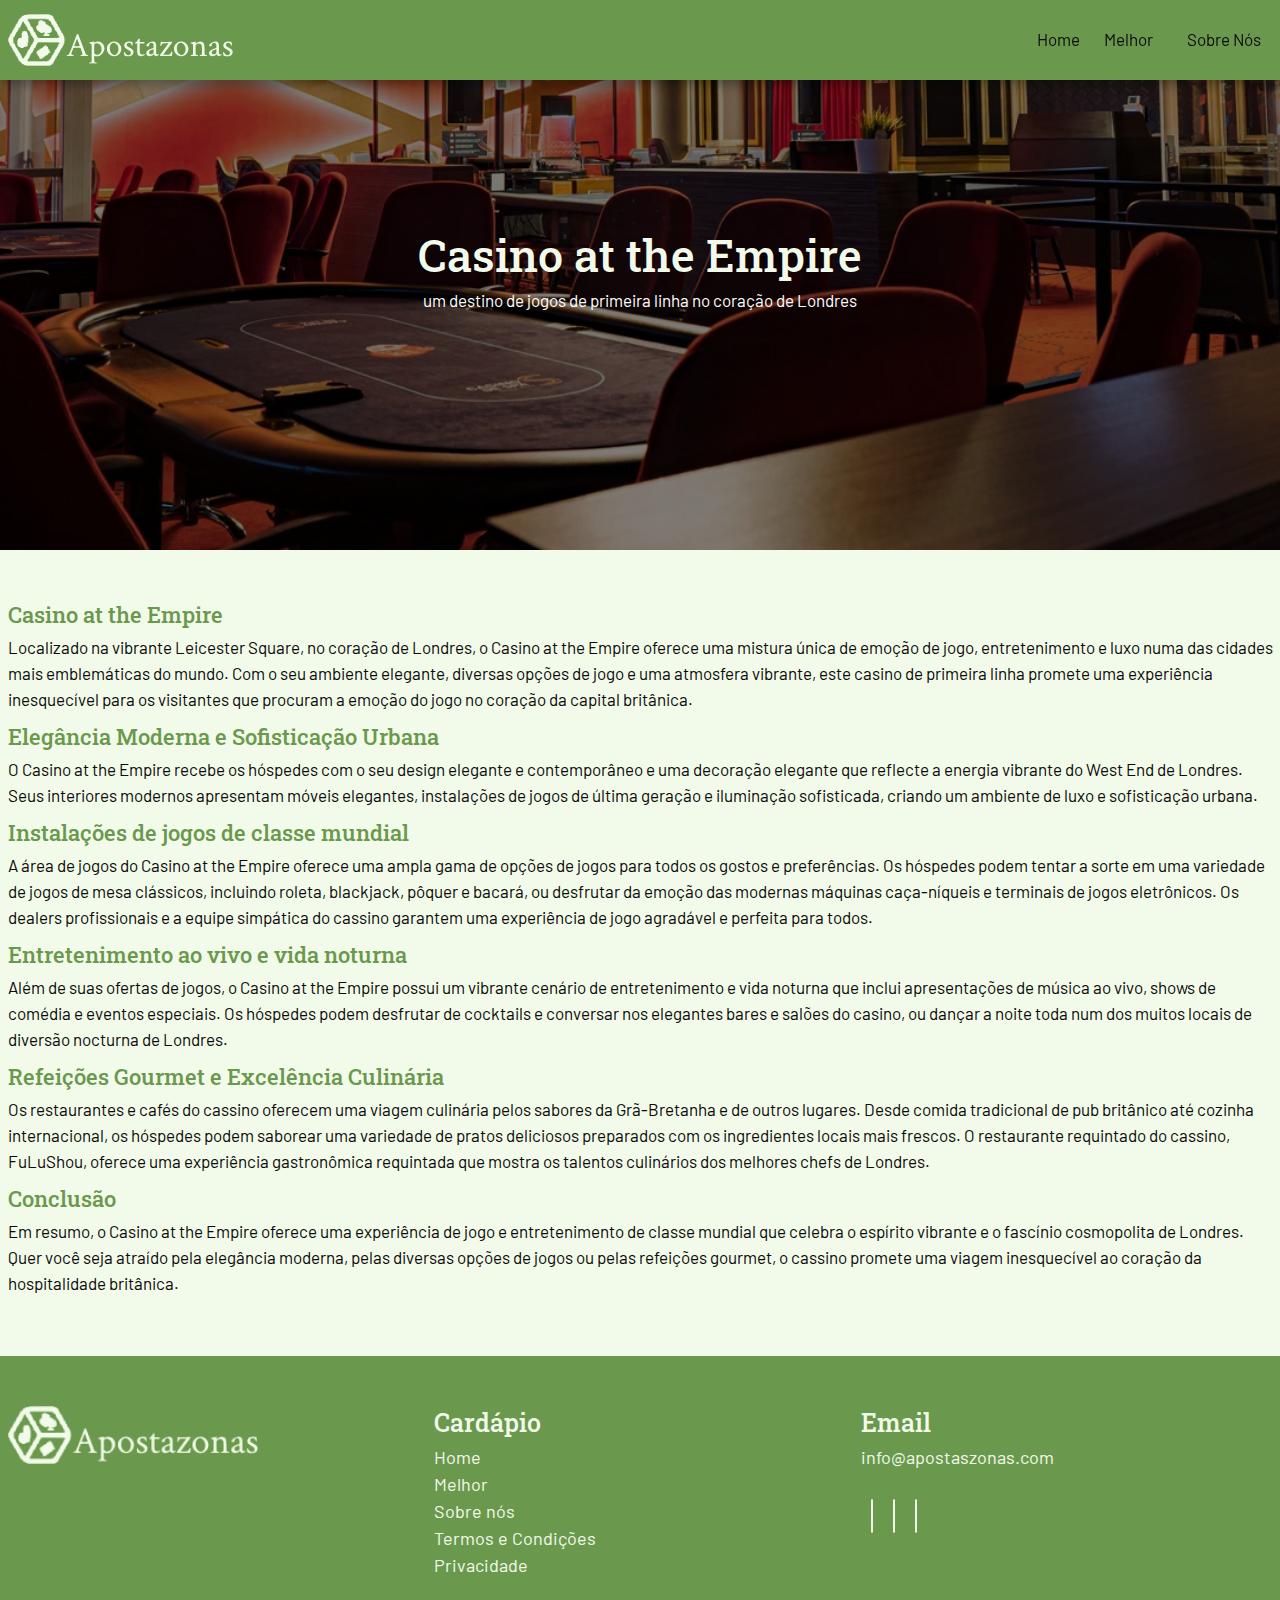
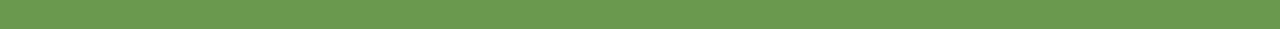
<file: casinoempire.html>
<!doctype html>
<html lang="en">

<head>
    <meta charset="utf-8">
    <meta name="viewport" content="width=device-width, initial-scale=1">
    <link rel="stylesheet" href="https://cdnjs.cloudflare.com/ajax/libs/font-awesome/6.4.0/css/all.min.css"
        integrity="sha512-iecdLmaskl7CVkqkXNQ/ZH/XLlvWZOJyj7Yy7tcenmpD1ypASozpmT/E0iPtmFIB46ZmdtAc9eNBvH0H/ZpiBw=="
        crossorigin="anonymous" referrerpolicy="no-referrer" />
    <link
        href="https://fonts.googleapis.com/css2?family=Barlow:ital,wght@0,100;0,200;0,300;0,400;0,500;0,600;0,700;0,800;0,900;1,100;1,200;1,300;1,400;1,500;1,600;1,700;1,800;1,900&family=Roboto+Slab:wght@100..900&display=swap"
        rel="stylesheet">
    <link href="https://fonts.googleapis.com/css2?family=Roboto+Slab:wght@100..900&display=swap" rel="stylesheet">
    <link rel="stylesheet" href="css/bootstrap.css">
    <link rel="stylesheet" href="css/style.css">
    <link rel="stylesheet" href="css/responsive.css">
    <link rel="icon" href="images/favicon.png" type="image/x-icon">
    <title>Casino at the Empire</title>
</head>

<body>
  <!-- site-header start -->
  <header class="site-header sticky">
    <div class="container">
      <div class="site-logo">
        <a href="index.html"><img src="images/header-logo.png" alt="site-logo"></a>
      </div>
      <nav class="site-nav">
        <ul>
          <li><a href="index.html" class="menu ">Home</a></li>
          <li class="dropdown">
            <a href="best.html" class="dropbtn menu ">Melhor <i class="fa-solid fa-caret-down"
                style="color: #f2fbe9; padding-left: 10px;"></i></a>
            <ul class="dropdown-content">
              <li><a href="casino-montecarlo.html">Casino de Monte-Carlo</a></li>
              <li><a href="casino-baden.html">Casino Baden-Baden</a></li>
              <li><a href="casino-estoril.html">Casino Estoril</a></li>
              <li><a href="casinovenezia.html">Casino di Venezia</a></li>
              <li><a href="casinobarcelona.html">Casino Barcelona</a></li>
              <li><a href="casinodespa.html">Casino de Spa</a></li>
              <li><a href="casinosdeauville.html">Casino de Deauville</a></li>
              <li><a href="casinoempire.html">Casino at the Empire</a></li>
            </ul>
          </li>
          <li><a href="aboutus.html">
              Sobre Nós</a></li>
          <li class="closed-menu">
            <a href="#">×</a>
          </li>
        </ul>
      </nav>
      <div class="menu-toggle">
        <div class="bar-1"></div>
        <div class="bar-2"></div>
        <div class="bar-3"></div>
      </div>
    </div>
  </header>
  <!-- site header end -->

    <!-- site banner start -->
    <div class="casinoempire banner">
        <div class="container">
            <div class="row">
                <div class="col-12">
                    <div class="bannertitle">
                        <h1>Casino at the Empire</h1>
                        <p>um destino de jogos de primeira linha no coração de Londres</p>
                    </div>
                </div>
            </div>
        </div>
    </div>
    <!-- site banner end -->

    <!-- site detail start -->
    <div class="detail">
        <div class="container">
            <div class="row">
                <div class="col-12">
                    <h3>Casino at the Empire</h3>
                    <p>Localizado na vibrante Leicester Square, no coração de Londres, o Casino at the Empire oferece uma mistura única de emoção de jogo, entretenimento e luxo numa das cidades mais emblemáticas do mundo. Com o seu ambiente elegante, diversas opções de jogo e uma atmosfera vibrante, este casino de primeira linha promete uma experiência inesquecível para os visitantes que procuram a emoção do jogo no coração da capital britânica.</p>
                    <h3>Elegância Moderna e Sofisticação Urbana</h3>
                    <p>O Casino at the Empire recebe os hóspedes com o seu design elegante e contemporâneo e uma decoração elegante que reflecte a energia vibrante do West End de Londres. Seus interiores modernos apresentam móveis elegantes, instalações de jogos de última geração e iluminação sofisticada, criando um ambiente de luxo e sofisticação urbana.
                    </p>
                    <h3>Instalações de jogos de classe mundial</h3>
                    <p>A área de jogos do Casino at the Empire oferece uma ampla gama de opções de jogos para todos os gostos e preferências. Os hóspedes podem tentar a sorte em uma variedade de jogos de mesa clássicos, incluindo roleta, blackjack, pôquer e bacará, ou desfrutar da emoção das modernas máquinas caça-níqueis e terminais de jogos eletrônicos. Os dealers profissionais e a equipe simpática do cassino garantem uma experiência de jogo agradável e perfeita para todos.</p>
                    <h3>Entretenimento ao vivo e vida noturna</h3>
                    <p>Além de suas ofertas de jogos, o Casino at the Empire possui um vibrante cenário de entretenimento e vida noturna que inclui apresentações de música ao vivo, shows de comédia e eventos especiais. Os hóspedes podem desfrutar de cocktails e conversar nos elegantes bares e salões do casino, ou dançar a noite toda num dos muitos locais de diversão nocturna de Londres.
                    </p>
                    <h3>Refeições Gourmet e Excelência Culinária</h3>
                    <p>Os restaurantes e cafés do cassino oferecem uma viagem culinária pelos sabores da Grã-Bretanha e de outros lugares. Desde comida tradicional de pub britânico até cozinha internacional, os hóspedes podem saborear uma variedade de pratos deliciosos preparados com os ingredientes locais mais frescos. O restaurante requintado do cassino, FuLuShou, oferece uma experiência gastronômica requintada que mostra os talentos culinários dos melhores chefs de Londres.
                    </p>
                    <h3>Conclusão</h3>
                    <p>Em resumo, o Casino at the Empire oferece uma experiência de jogo e entretenimento de classe mundial que celebra o espírito vibrante e o fascínio cosmopolita de Londres. Quer você seja atraído pela elegância moderna, pelas diversas opções de jogos ou pelas refeições gourmet, o cassino promete uma viagem inesquecível ao coração da hospitalidade britânica.
                    </p>
                </div>
            </div>
        </div>
    </div>
    <!-- site detail end -->


    <!-- site footer start -->
    <div class="footer">
        <div class="container">
            <div class="row">
                <div class="col-lg-4 col-md-4 col-sm-12">
                    <div class="footer-logo">
                        <a href="index.html"><img src="images/header-logo.png" alt="footerlogo" class="img-fluid"></a>
                    </div>
                </div>
                <div class="col-lg-4 col-md-4 col-sm-12">
                    <div class="footer-links">
                        <h3>Cardápio</h3>
                        <ul>
                            <li><a href="index.html">Home</a></li>
                            <li><a href="best.html">Melhor</a></li>
                            <li><a href="aboutus.html">Sobre nós</a></li>
                            <li><a href="terms-conditions.html">Termos e Condições</a></li>
                            <li><a href="privacy.html">Privacidade</a></li>
                        </ul>
                    </div>
                </div>
                <div class="col-lg-4 col-md-4 col-sm-12">
                    <div class="footer-adresse">
                        <h3>Email</h3>
                        <div class="footer-mails">
                            <div class="mails-names">
                                <a href="mailto:info@apostaszonas.com">info@apostaszonas.com</a>
                            </div>
                        </div>
                    </div>
                    <div class="social-signals">
                        <i class="fa-brands fa-facebook-f"></i>
                        <i class="fa-brands fa-instagram"></i>
                        <i class="fa-brands fa-twitter"></i>
                    </div>
                </div>
            </div>
        </div>
    </div>
    <!-- site footer end -->

    <script src="js/bootstrap.js"></script>
    <script src="js/jquery.js"></script>
    <script src="js/owl.carousel.js"></script>


    <script>
        $(document).ready(function () {
            $(".menu-toggle").click(function () {
                $("body").addClass("toggle");
            });
        });

        $(document).ready(function () {
            $(".closed-menu").click(function () {
                $("body").removeClass("toggle");
            });
        });
    </script>

    <script>
        $(document).ready(function () {
            $(window).scroll(function () {
                var header = $("header");
                header.toggleClass("sticky", $(window).scrollTop() > 0);
            });
        });
    </script>
</body>

</html>
</file>
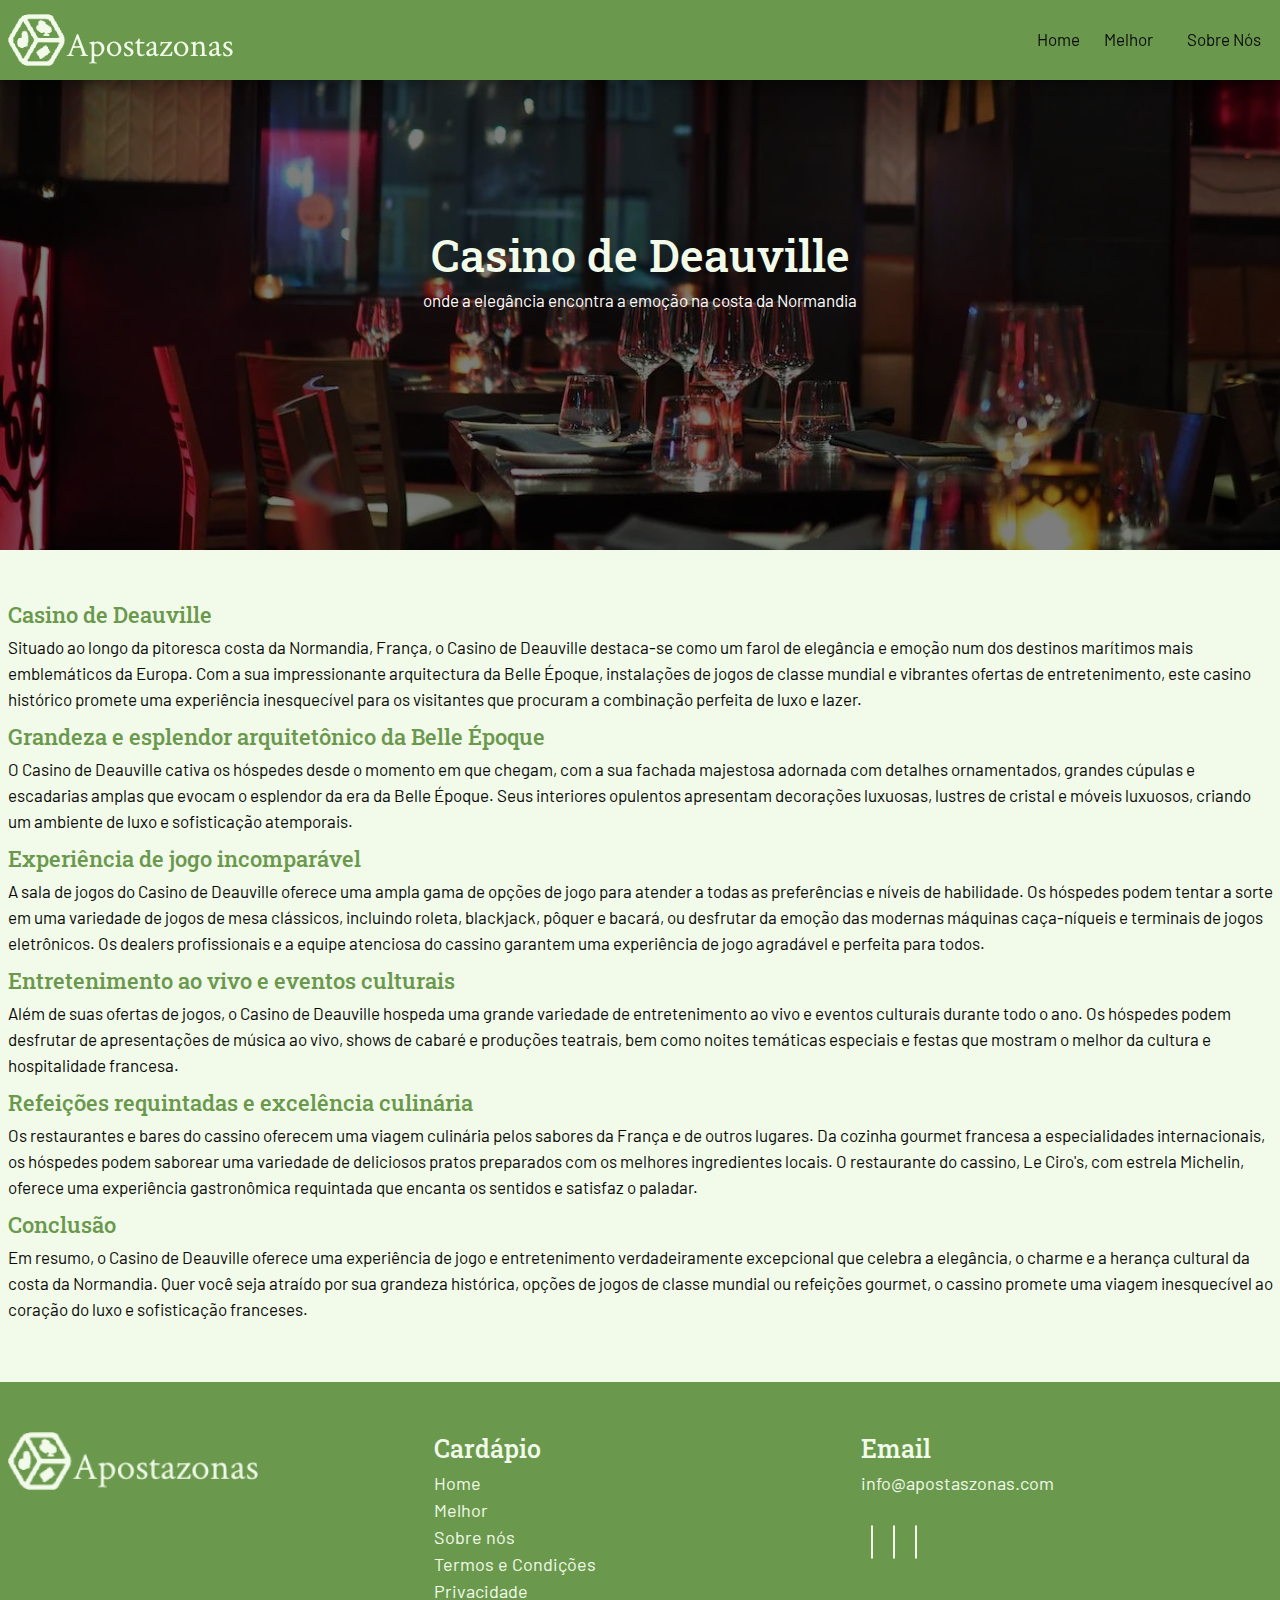
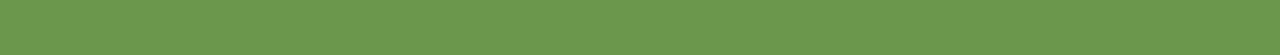
<file: casinosdeauville.html>
<!doctype html>
<html lang="en">

<head>
    <meta charset="utf-8">
    <meta name="viewport" content="width=device-width, initial-scale=1">
    <link rel="stylesheet" href="https://cdnjs.cloudflare.com/ajax/libs/font-awesome/6.4.0/css/all.min.css"
        integrity="sha512-iecdLmaskl7CVkqkXNQ/ZH/XLlvWZOJyj7Yy7tcenmpD1ypASozpmT/E0iPtmFIB46ZmdtAc9eNBvH0H/ZpiBw=="
        crossorigin="anonymous" referrerpolicy="no-referrer" />
    <link
        href="https://fonts.googleapis.com/css2?family=Barlow:ital,wght@0,100;0,200;0,300;0,400;0,500;0,600;0,700;0,800;0,900;1,100;1,200;1,300;1,400;1,500;1,600;1,700;1,800;1,900&family=Roboto+Slab:wght@100..900&display=swap"
        rel="stylesheet">
    <link href="https://fonts.googleapis.com/css2?family=Roboto+Slab:wght@100..900&display=swap" rel="stylesheet">
    <link rel="stylesheet" href="css/bootstrap.css">
    <link rel="stylesheet" href="css/style.css">
    <link rel="stylesheet" href="css/responsive.css">
    <link rel="icon" href="images/favicon.png" type="image/x-icon">
    <title>Casino de Deauville</title>
</head>

<body>
    <!-- site-header start -->
  <header class="site-header sticky">
    <div class="container">
      <div class="site-logo">
        <a href="index.html"><img src="images/header-logo.png" alt="site-logo"></a>
      </div>
      <nav class="site-nav">
        <ul>
          <li><a href="index.html" class="menu ">Home</a></li>
          <li class="dropdown">
            <a href="best.html" class="dropbtn menu ">Melhor <i class="fa-solid fa-caret-down"
                style="color: #f2fbe9; padding-left: 10px;"></i></a>
            <ul class="dropdown-content">
              <li><a href="casino-montecarlo.html">Casino de Monte-Carlo</a></li>
              <li><a href="casino-baden.html">Casino Baden-Baden</a></li>
              <li><a href="casino-estoril.html">Casino Estoril</a></li>
              <li><a href="casinovenezia.html">Casino di Venezia</a></li>
              <li><a href="casinobarcelona.html">Casino Barcelona</a></li>
              <li><a href="casinodespa.html">Casino de Spa</a></li>
              <li><a href="casinosdeauville.html">Casino de Deauville</a></li>
              <li><a href="casinoempire.html">Casino at the Empire</a></li>
            </ul>
          </li>
          <li><a href="aboutus.html">
              Sobre Nós</a></li>
          <li class="closed-menu">
            <a href="#">×</a>
          </li>
        </ul>
      </nav>
      <div class="menu-toggle">
        <div class="bar-1"></div>
        <div class="bar-2"></div>
        <div class="bar-3"></div>
      </div>
    </div>
  </header>
  <!-- site header end -->

    <!-- site banner start -->
    <div class="casino-deauville banner">
        <div class="container">
            <div class="row">
                <div class="col-12">
                    <div class="bannertitle">
                        <h1>Casino de Deauville</h1>
                        <p> onde a elegância encontra a emoção na costa da Normandia</p>
                    </div>
                </div>
            </div>
        </div>
    </div>
    <!-- site banner end -->

    <!-- site detail start -->
    <div class="detail">
        <div class="container">
            <div class="row">
                <div class="col-12">
                    <h3>Casino de Deauville</h3>
                    <p>Situado ao longo da pitoresca costa da Normandia, França, o Casino de Deauville destaca-se como um farol de elegância e emoção num dos destinos marítimos mais emblemáticos da Europa. Com a sua impressionante arquitectura da Belle Époque, instalações de jogos de classe mundial e vibrantes ofertas de entretenimento, este casino histórico promete uma experiência inesquecível para os visitantes que procuram a combinação perfeita de luxo e lazer.
                        </p>
                    <h3>Grandeza e esplendor arquitetônico da Belle Époque</h3>
                    <p>O Casino de Deauville cativa os hóspedes desde o momento em que chegam, com a sua fachada majestosa adornada com detalhes ornamentados, grandes cúpulas e escadarias amplas que evocam o esplendor da era da Belle Époque. Seus interiores opulentos apresentam decorações luxuosas, lustres de cristal e móveis luxuosos, criando um ambiente de luxo e sofisticação atemporais.
                    </p>
                    <h3>Experiência de jogo incomparável</h3>
                    <p>A sala de jogos do Casino de Deauville oferece uma ampla gama de opções de jogo para atender a todas as preferências e níveis de habilidade. Os hóspedes podem tentar a sorte em uma variedade de jogos de mesa clássicos, incluindo roleta, blackjack, pôquer e bacará, ou desfrutar da emoção das modernas máquinas caça-níqueis e terminais de jogos eletrônicos. Os dealers profissionais e a equipe atenciosa do cassino garantem uma experiência de jogo agradável e perfeita para todos.</p>
                    <h3>Entretenimento ao vivo e eventos culturais</h3>
                    <p>Além de suas ofertas de jogos, o Casino de Deauville hospeda uma grande variedade de entretenimento ao vivo e eventos culturais durante todo o ano. Os hóspedes podem desfrutar de apresentações de música ao vivo, shows de cabaré e produções teatrais, bem como noites temáticas especiais e festas que mostram o melhor da cultura e hospitalidade francesa.</p>
                    <h3>Refeições requintadas e excelência culinária</h3>
                    <p>Os restaurantes e bares do cassino oferecem uma viagem culinária pelos sabores da França e de outros lugares. Da cozinha gourmet francesa a especialidades internacionais, os hóspedes podem saborear uma variedade de deliciosos pratos preparados com os melhores ingredientes locais. O restaurante do cassino, Le Ciro's, com estrela Michelin, oferece uma experiência gastronômica requintada que encanta os sentidos e satisfaz o paladar.
                    </p>
                    <h3>Conclusão</h3>
                    <p>Em resumo, o Casino de Deauville oferece uma experiência de jogo e entretenimento verdadeiramente excepcional que celebra a elegância, o charme e a herança cultural da costa da Normandia. Quer você seja atraído por sua grandeza histórica, opções de jogos de classe mundial ou refeições gourmet, o cassino promete uma viagem inesquecível ao coração do luxo e sofisticação franceses.
                    </p>
                </div>
            </div>
        </div>
    </div>
    <!-- site detail end -->


    <!-- site footer start -->
    <div class="footer">
        <div class="container">
            <div class="row">
                <div class="col-lg-4 col-md-4 col-sm-12">
                    <div class="footer-logo">
                        <a href="index.html"><img src="images/header-logo.png" alt="footerlogo" class="img-fluid"></a>
                    </div>
                </div>
                <div class="col-lg-4 col-md-4 col-sm-12">
                    <div class="footer-links">
                        <h3>Cardápio</h3>
                        <ul>
                            <li><a href="index.html">Home</a></li>
                            <li><a href="best.html">Melhor</a></li>
                            <li><a href="aboutus.html">Sobre nós</a></li>
                            <li><a href="terms-conditions.html">Termos e Condições</a></li>
                            <li><a href="privacy.html">Privacidade</a></li>
                        </ul>
                    </div>
                </div>
                <div class="col-lg-4 col-md-4 col-sm-12">
                    <div class="footer-adresse">
                        <h3>Email</h3>
                        <div class="footer-mails">
                            <div class="mails-names">
                                <a href="mailto:info@apostaszonas.com">info@apostaszonas.com</a>
                            </div>
                        </div>
                    </div>
                    <div class="social-signals">
                        <i class="fa-brands fa-facebook-f"></i>
                        <i class="fa-brands fa-instagram"></i>
                        <i class="fa-brands fa-twitter"></i>
                    </div>
                </div>
            </div>
        </div>
    </div>
    <!-- site footer end -->

    <script src="js/bootstrap.js"></script>
    <script src="js/jquery.js"></script>
    <script src="js/owl.carousel.js"></script>


    <script>
        $(document).ready(function () {
            $(".menu-toggle").click(function () {
                $("body").addClass("toggle");
            });
        });

        $(document).ready(function () {
            $(".closed-menu").click(function () {
                $("body").removeClass("toggle");
            });
        });
    </script>

    <script>
        $(document).ready(function () {
            $(window).scroll(function () {
                var header = $("header");
                header.toggleClass("sticky", $(window).scrollTop() > 0);
            });
        });
    </script>
</body>

</html>
</file>
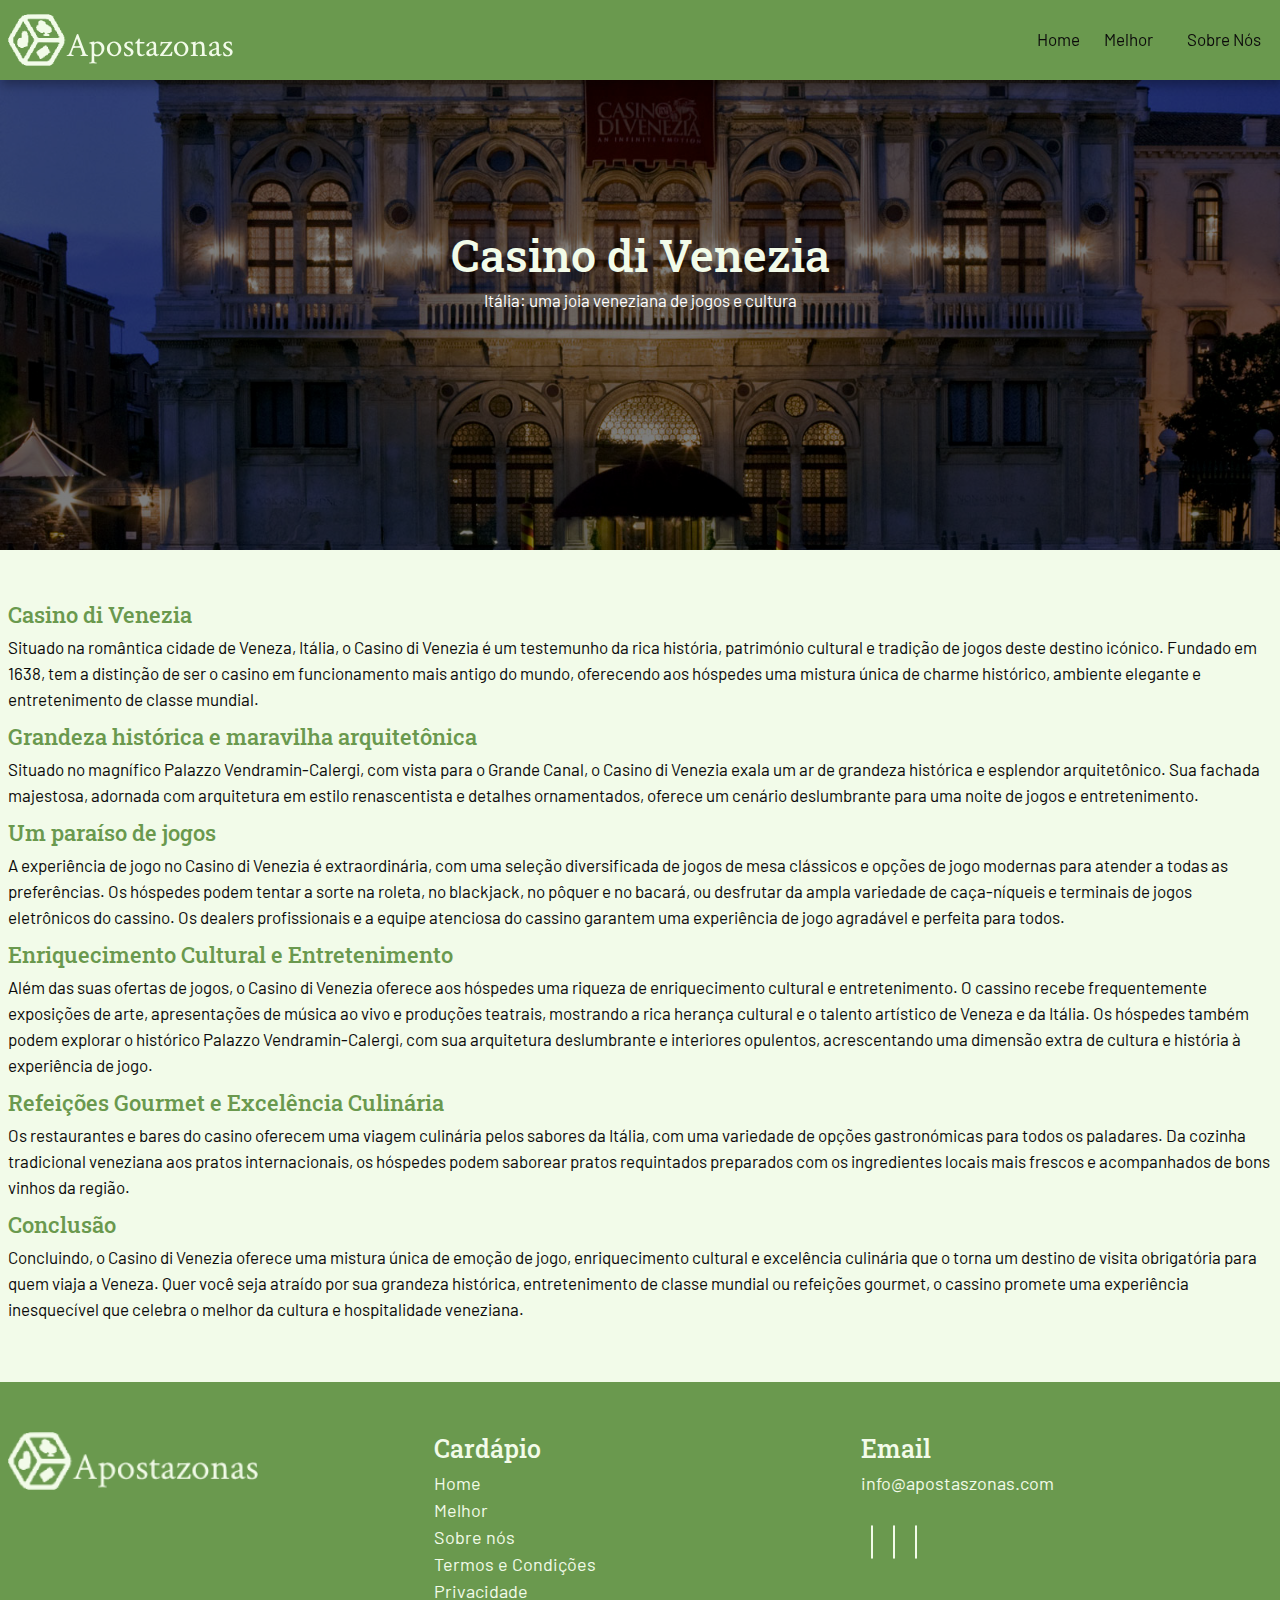
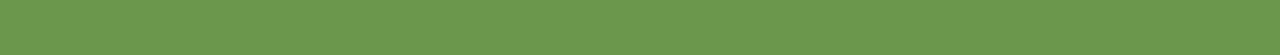
<file: casinovenezia.html>
<!doctype html>
<html lang="en">

<head>
    <meta charset="utf-8">
    <meta name="viewport" content="width=device-width, initial-scale=1">
    <link rel="stylesheet" href="https://cdnjs.cloudflare.com/ajax/libs/font-awesome/6.4.0/css/all.min.css"
        integrity="sha512-iecdLmaskl7CVkqkXNQ/ZH/XLlvWZOJyj7Yy7tcenmpD1ypASozpmT/E0iPtmFIB46ZmdtAc9eNBvH0H/ZpiBw=="
        crossorigin="anonymous" referrerpolicy="no-referrer" />
    <link
        href="https://fonts.googleapis.com/css2?family=Barlow:ital,wght@0,100;0,200;0,300;0,400;0,500;0,600;0,700;0,800;0,900;1,100;1,200;1,300;1,400;1,500;1,600;1,700;1,800;1,900&family=Roboto+Slab:wght@100..900&display=swap"
        rel="stylesheet">
    <link href="https://fonts.googleapis.com/css2?family=Roboto+Slab:wght@100..900&display=swap" rel="stylesheet">
    <link rel="stylesheet" href="css/bootstrap.css">
    <link rel="stylesheet" href="css/style.css">
    <link rel="stylesheet" href="css/responsive.css">
    <link rel="icon" href="images/favicon.png" type="image/x-icon">
    <title>Casino di Venezia</title>
</head>

<body>
   <!-- site-header start -->
   <header class="site-header sticky">
    <div class="container">
      <div class="site-logo">
        <a href="index.html"><img src="images/header-logo.png" alt="site-logo"></a>
      </div>
      <nav class="site-nav">
        <ul>
          <li><a href="index.html" class="menu">Home</a></li>
          <li class="dropdown">
            <a href="best.html" class="dropbtn menu ">Melhor <i class="fa-solid fa-caret-down"
                style="color: #f2fbe9; padding-left: 10px;"></i></a>
            <ul class="dropdown-content">
              <li><a href="casino-montecarlo.html">Casino de Monte-Carlo</a></li>
              <li><a href="casino-baden.html">Casino Baden-Baden</a></li>
              <li><a href="casino-estoril.html">Casino Estoril</a></li>
              <li><a href="casinovenezia.html">Casino di Venezia</a></li>
              <li><a href="casinobarcelona.html">Casino Barcelona</a></li>
              <li><a href="casinodespa.html">Casino de Spa</a></li>
              <li><a href="casinosdeauville.html">Casino de Deauville</a></li>
              <li><a href="casinoempire.html">Casino at the Empire</a></li>
            </ul>
          </li>
          <li><a href="aboutus.html">
              Sobre Nós</a></li>
          <li class="closed-menu">
            <a href="#">×</a>
          </li>
        </ul>
      </nav>
      <div class="menu-toggle">
        <div class="bar-1"></div>
        <div class="bar-2"></div>
        <div class="bar-3"></div>
      </div>
    </div>
  </header>
  <!-- site header end -->

    <!-- site banner start -->
    <div class="casino-venezia banner">
        <div class="container">
            <div class="row">
                <div class="col-12">
                    <div class="bannertitle">
                        <h1>Casino di Venezia</h1>
                        <p>Itália: uma joia veneziana de jogos e cultura</p>
                    </div>
                </div>
            </div>
        </div>
    </div>
    <!-- site banner end -->

    <!-- site detail start -->
    <div class="detail">
        <div class="container">
            <div class="row">
                <div class="col-12">
                    <h3>Casino di Venezia</h3>
                    <p>Situado na romântica cidade de Veneza, Itália, o Casino di Venezia é um testemunho da rica
                        história, património cultural e tradição de jogos deste destino icónico. Fundado em 1638, tem a
                        distinção de ser o casino em funcionamento mais antigo do mundo, oferecendo aos hóspedes uma
                        mistura única de charme histórico, ambiente elegante e entretenimento de classe mundial. </p>
                    <h3>Grandeza histórica e maravilha arquitetônica</h3>
                    <p>Situado no magnífico Palazzo Vendramin-Calergi, com vista para o Grande Canal, o Casino di
                        Venezia exala um ar de grandeza histórica e esplendor arquitetônico. Sua fachada majestosa,
                        adornada com arquitetura em estilo renascentista e detalhes ornamentados, oferece um cenário
                        deslumbrante para uma noite de jogos e entretenimento.
                    </p>
                    <h3>Um paraíso de jogos</h3>
                    <p>A experiência de jogo no Casino di Venezia é extraordinária, com uma seleção diversificada de
                        jogos de mesa clássicos e opções de jogo modernas para atender a todas as preferências. Os
                        hóspedes podem tentar a sorte na roleta, no blackjack, no pôquer e no bacará, ou desfrutar da
                        ampla variedade de caça-níqueis e terminais de jogos eletrônicos do cassino. Os dealers
                        profissionais e a equipe atenciosa do cassino garantem uma experiência de jogo agradável e
                        perfeita para todos.</p>
                    <h3>Enriquecimento Cultural e Entretenimento</h3>
                    <p>Além das suas ofertas de jogos, o Casino di Venezia oferece aos hóspedes uma riqueza de
                        enriquecimento cultural e entretenimento. O cassino recebe frequentemente exposições de arte,
                        apresentações de música ao vivo e produções teatrais, mostrando a rica herança cultural e o
                        talento artístico de Veneza e da Itália. Os hóspedes também podem explorar o histórico Palazzo
                        Vendramin-Calergi, com sua arquitetura deslumbrante e interiores opulentos, acrescentando uma
                        dimensão extra de cultura e história à experiência de jogo.
                    </p>
                    <h3>Refeições Gourmet e Excelência Culinária</h3>
                    <p>Os restaurantes e bares do casino oferecem uma viagem culinária pelos sabores da Itália, com uma
                        variedade de opções gastronómicas para todos os paladares. Da cozinha tradicional veneziana aos
                        pratos internacionais, os hóspedes podem saborear pratos requintados preparados com os
                        ingredientes locais mais frescos e acompanhados de bons vinhos da região.</p>
                    <h3>Conclusão</h3>
                    <p>Concluindo, o Casino di Venezia oferece uma mistura única de emoção de jogo, enriquecimento
                        cultural e excelência culinária que o torna um destino de visita obrigatória para quem viaja a
                        Veneza. Quer você seja atraído por sua grandeza histórica, entretenimento de classe mundial ou
                        refeições gourmet, o cassino promete uma experiência inesquecível que celebra o melhor da
                        cultura e hospitalidade veneziana.
                    </p>
                </div>
            </div>
        </div>
    </div>
    <!-- site detail end -->


    <!-- site footer start -->
    <div class="footer">
        <div class="container">
            <div class="row">
                <div class="col-lg-4 col-md-4 col-sm-12">
                    <div class="footer-logo">
                        <a href="index.html"><img src="images/header-logo.png" alt="footerlogo" class="img-fluid"></a>
                    </div>
                </div>
                <div class="col-lg-4 col-md-4 col-sm-12">
                    <div class="footer-links">
                        <h3>Cardápio</h3>
                        <ul>
                            <li><a href="index.html">Home</a></li>
                            <li><a href="best.html">Melhor</a></li>
                            <li><a href="aboutus.html">Sobre nós</a></li>
                            <li><a href="terms-conditions.html">Termos e Condições</a></li>
                            <li><a href="privacy.html">Privacidade</a></li>
                        </ul>
                    </div>
                </div>
                <div class="col-lg-4 col-md-4 col-sm-12">
                    <div class="footer-adresse">
                        <h3>Email</h3>
                        <div class="footer-mails">
                            <div class="mails-names">
                                <a href="mailto:info@apostaszonas.com">info@apostaszonas.com</a>
                            </div>
                        </div>
                    </div>
                    <div class="social-signals">
                        <i class="fa-brands fa-facebook-f"></i>
                        <i class="fa-brands fa-instagram"></i>
                        <i class="fa-brands fa-twitter"></i>
                    </div>
                </div>
            </div>
        </div>
    </div>
    <!-- site footer end -->

    <script src="js/bootstrap.js"></script>
    <script src="js/jquery.js"></script>
    <script src="js/owl.carousel.js"></script>


    <script>
        $(document).ready(function () {
            $(".menu-toggle").click(function () {
                $("body").addClass("toggle");
            });
        });

        $(document).ready(function () {
            $(".closed-menu").click(function () {
                $("body").removeClass("toggle");
            });
        });
    </script>

    <script>
        $(document).ready(function () {
            $(window).scroll(function () {
                var header = $("header");
                header.toggleClass("sticky", $(window).scrollTop() > 0);
            });
        });
    </script>
</body>

</html>
</file>
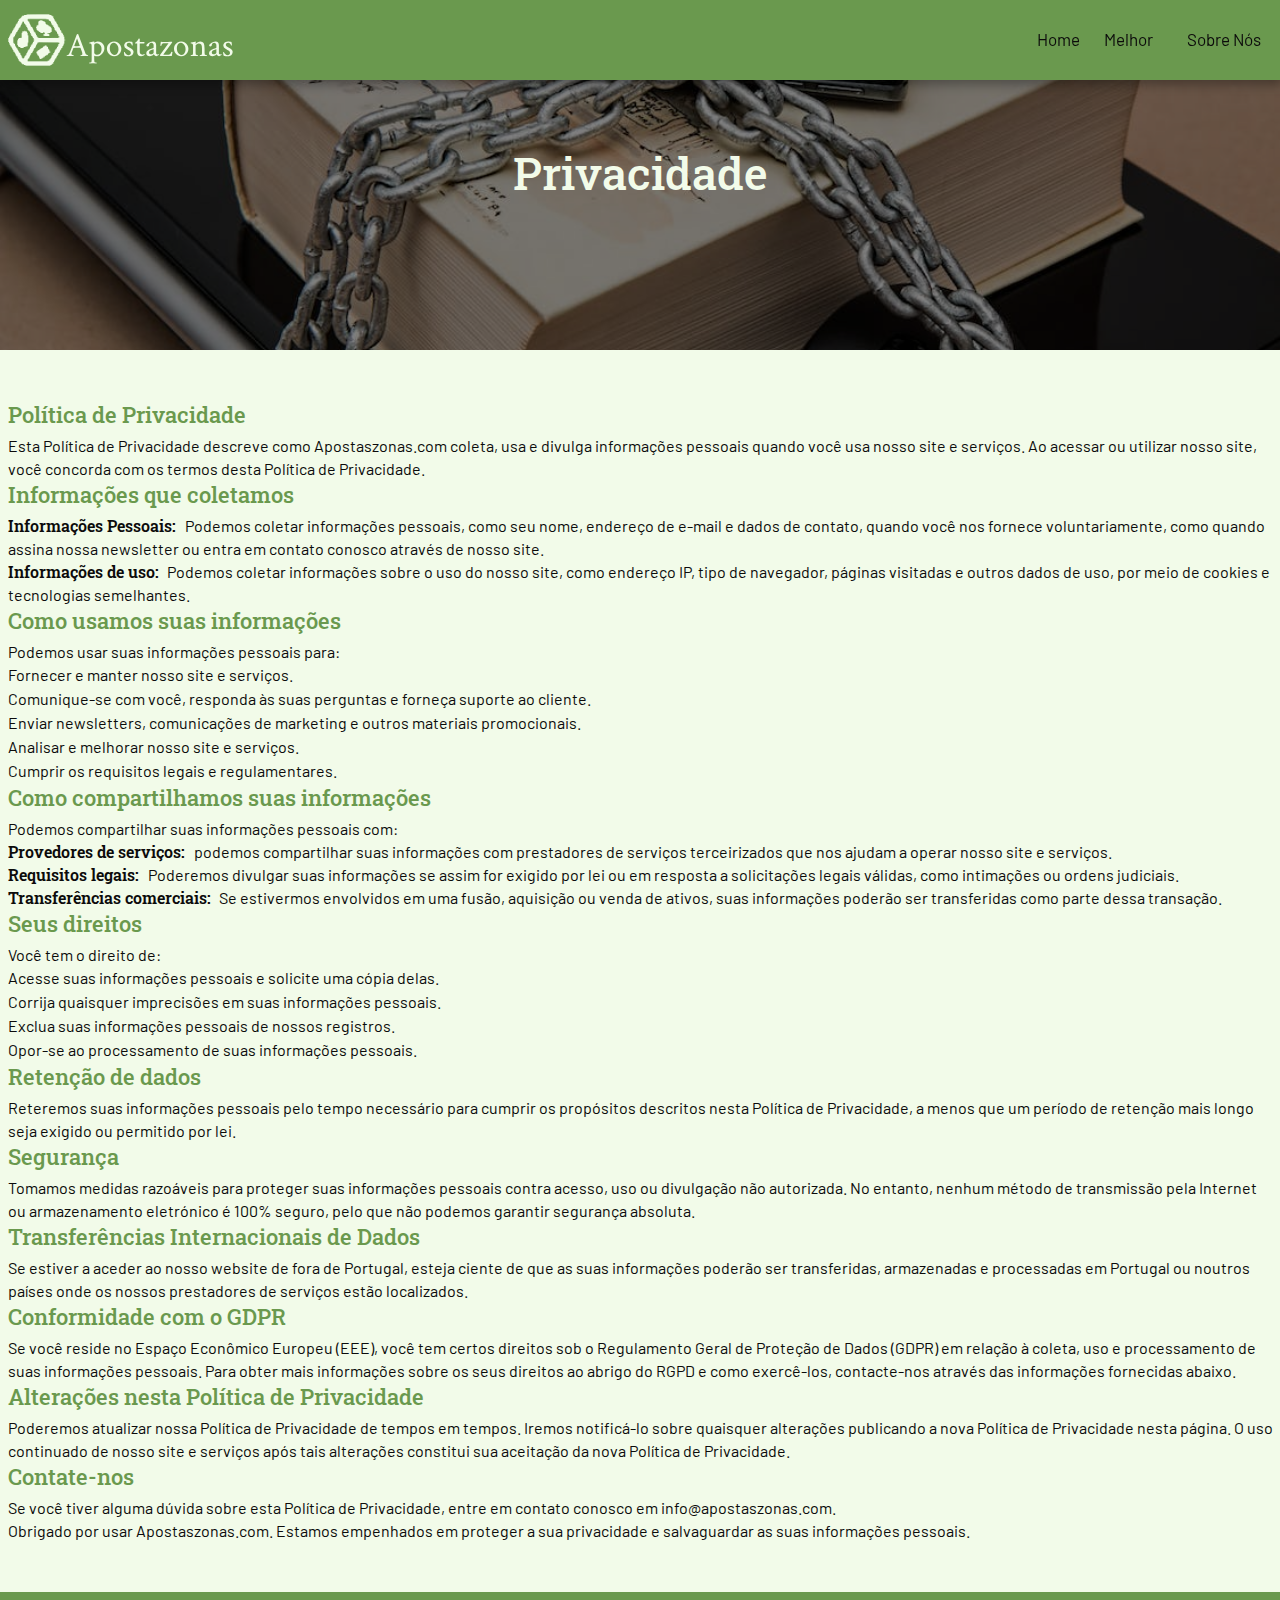
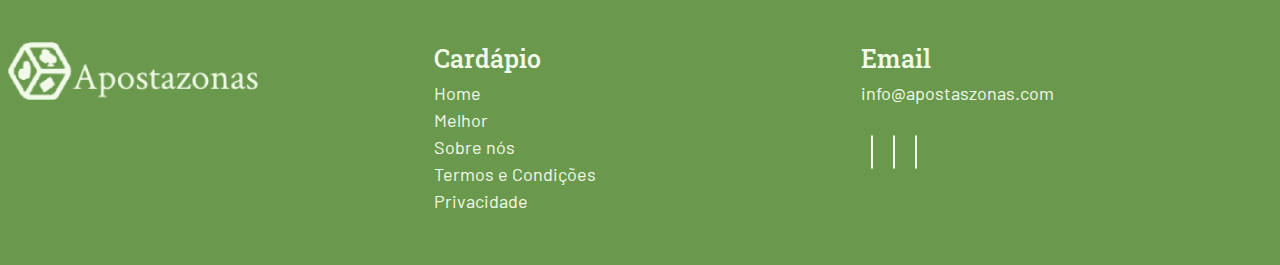
<file: privacy.html>
<!doctype html>
<html lang="en">

<head>
    <meta charset="utf-8">
    <meta name="viewport" content="width=device-width, initial-scale=1">
    <link rel="stylesheet" href="https://cdnjs.cloudflare.com/ajax/libs/font-awesome/6.4.0/css/all.min.css"
        integrity="sha512-iecdLmaskl7CVkqkXNQ/ZH/XLlvWZOJyj7Yy7tcenmpD1ypASozpmT/E0iPtmFIB46ZmdtAc9eNBvH0H/ZpiBw=="
        crossorigin="anonymous" referrerpolicy="no-referrer" />
    <link
        href="https://fonts.googleapis.com/css2?family=Barlow:ital,wght@0,100;0,200;0,300;0,400;0,500;0,600;0,700;0,800;0,900;1,100;1,200;1,300;1,400;1,500;1,600;1,700;1,800;1,900&family=Roboto+Slab:wght@100..900&display=swap"
        rel="stylesheet">
    <link href="https://fonts.googleapis.com/css2?family=Roboto+Slab:wght@100..900&display=swap" rel="stylesheet">
    <link rel="stylesheet" href="css/bootstrap.css">
    <link rel="stylesheet" href="css/style.css">
    <link rel="stylesheet" href="css/responsive.css">
    <link rel="icon" href="images/favicon.png" type="image/x-icon">
    <title>Privacidade</title>
</head>


       <!-- site-header start -->
       <header class="site-header sticky">
        <div class="container">
          <div class="site-logo">
            <a href="index.html"><img src="images/header-logo.png" alt="site-logo"></a>
          </div>
          <nav class="site-nav">
            <ul>
              <li><a href="index.html" class="menu">Home</a></li>
              <li class="dropdown">
                <a href="best.html" class="dropbtn menu ">Melhor <i class="fa-solid fa-caret-down"
                    style="color: #f2fbe9; padding-left: 10px;"></i></a>
                <ul class="dropdown-content">
                  <li><a href="casino-montecarlo.html">Casino de Monte-Carlo</a></li>
                  <li><a href="casino-baden.html">Casino Baden-Baden</a></li>
                  <li><a href="casino-estoril.html">Casino Estoril</a></li>
                  <li><a href="casinovenezia.html">Casino di Venezia</a></li>
                  <li><a href="casinobarcelona.html">Casino Barcelona</a></li>
                  <li><a href="casinodespa.html">Casino de Spa</a></li>
                  <li><a href="casinosdeauville.html">Casino de Deauville</a></li>
                  <li><a href="casinoempire.html">Casino at the Empire</a></li>
                </ul>
              </li>
              <li><a href="aboutus.html">
                  Sobre Nós</a></li>
              <li class="closed-menu">
                <a href="#">×</a>
              </li>
            </ul>
          </nav>
          <div class="menu-toggle">
            <div class="bar-1"></div>
            <div class="bar-2"></div>
            <div class="bar-3"></div>
          </div>
        </div>
      </header>
      <!-- site header end -->
   
    <!-- site privacybanner start -->
    <section class="privacy-section banner">
        <div class="container">
            <div class="row">
                <div class="bannertitle">
                    <h1>Privacidade</h1>
                </div>
            </div>
        </div>
    </section>

    <!-- site privacybanner end -->


    <!-- site privacytext start -->
    <section class="privacy">
        <div class="container">
            <div class="content-wrap">
                <h3>Política de Privacidade</h3>
                <p>Esta Política de Privacidade descreve como Apostaszonas.com coleta, usa e divulga informações
                    pessoais quando você usa nosso site e serviços. Ao acessar ou utilizar nosso site, você concorda com
                    os termos desta Política de Privacidade.
                </p>
                <h3>Informações que coletamos</h3>
                <p><span> Informações Pessoais: </span>Podemos coletar informações pessoais, como seu nome, endereço de
                    e-mail e dados de contato, quando você nos fornece voluntariamente, como quando assina nossa
                    newsletter ou entra em contato conosco através de nosso site.</p>
                <p><span> Informações de uso:</span> Podemos coletar informações sobre o uso do nosso site, como
                    endereço IP, tipo de navegador, páginas visitadas e outros dados de uso, por meio de cookies e
                    tecnologias semelhantes.</p>

                <h3>Como usamos suas informações</h3>
                <p>Podemos usar suas informações pessoais para:</p>
                <ul>
                    <li>Fornecer e manter nosso site e serviços.</li>
                    <li>Comunique-se com você, responda às suas perguntas e forneça suporte ao cliente.</li>
                    <li>Enviar newsletters, comunicações de marketing e outros materiais promocionais.</li>
                    <li>Analisar e melhorar nosso site e serviços.</li>
                    <li>Cumprir os requisitos legais e regulamentares.</li>
                </ul>
                <h3>Como compartilhamos suas informações</h3>
                <p>Podemos compartilhar suas informações pessoais com:</p>
                <p><span>Provedores de serviços: </span>podemos compartilhar suas informações com prestadores de
                    serviços terceirizados que nos ajudam a operar nosso site e serviços.
                </p>
                <p><span>Requisitos legais: </span>Poderemos divulgar suas informações se assim for exigido por lei ou
                    em resposta a solicitações legais válidas, como intimações ou ordens judiciais.
                </p>
                <p><span>Transferências comerciais:</span> Se estivermos envolvidos em uma fusão, aquisição ou venda de
                    ativos, suas informações poderão ser transferidas como parte dessa transação.
                </p>
                <h3>Seus direitos</h3>
                <p> Você tem o direito de:</p>
                <ul>
                    <li>Acesse suas informações pessoais e solicite uma cópia delas.</li>
                    <li>Corrija quaisquer imprecisões em suas informações pessoais.</li>
                    <li>Exclua suas informações pessoais de nossos registros.</li>
                    <li>Opor-se ao processamento de suas informações pessoais.</li>
                </ul>
                <h3> Retenção de dados</h3>
                <p> Reteremos suas informações pessoais pelo tempo necessário para cumprir os propósitos descritos nesta
                    Política de Privacidade, a menos que um período de retenção mais longo seja exigido ou permitido por
                    lei.
                </p>
                <h3>Segurança</h3>
                <p>Tomamos medidas razoáveis para proteger suas informações pessoais contra acesso, uso ou divulgação
                    não autorizada. No entanto, nenhum método de transmissão pela Internet ou armazenamento eletrónico é
                    100% seguro, pelo que não podemos garantir segurança absoluta.
                </p>
                <h3>Transferências Internacionais de Dados</h3>
                <p> Se estiver a aceder ao nosso website de fora de Portugal, esteja ciente de que as suas informações
                    poderão ser transferidas, armazenadas e processadas em Portugal ou noutros países onde os nossos
                    prestadores de serviços estão localizados.</p>
                <h3>Conformidade com o GDPR</h3>
                <p> Se você reside no Espaço Econômico Europeu (EEE), você tem certos direitos sob o Regulamento Geral
                    de Proteção de Dados (GDPR) em relação à coleta, uso e processamento de suas informações pessoais.
                    Para obter mais informações sobre os seus direitos ao abrigo do RGPD e como exercê-los, contacte-nos
                    através das informações fornecidas abaixo.
                </p>
                <h3>Alterações nesta Política de Privacidade</h3>
                <p> Poderemos atualizar nossa Política de Privacidade de tempos em tempos. Iremos notificá-lo sobre
                    quaisquer alterações publicando a nova Política de Privacidade nesta página. O uso continuado de
                    nosso site e serviços após tais alterações constitui sua aceitação da nova Política de Privacidade.
                </p>
                <h3>Contate-nos</h3>
                <p>Se você tiver alguma dúvida sobre esta Política de Privacidade, entre em contato conosco em
                    info@apostaszonas.com.</p>
                <p>Obrigado por usar Apostaszonas.com. Estamos empenhados em proteger a sua privacidade e salvaguardar
                    as suas informações pessoais.</p>
            </div>
        </div>
    </section>
    <!-- site privacytext end -->

    <!-- site footer start -->
    <div class="footer">
        <div class="container">
            <div class="row">
                <div class="col-lg-4 col-md-4 col-sm-12">
                    <div class="footer-logo">
                        <a href="index.html"><img src="images/header-logo.png" alt="footerlogo" class="img-fluid"></a>
                    </div>
                </div>
                <div class="col-lg-4 col-md-4 col-sm-12">
                    <div class="footer-links">
                        <h3>Cardápio</h3>
                        <ul>
                            <li><a href="index.html">Home</a></li>
                            <li><a href="best.html">Melhor</a></li>
                            <li><a href="aboutus.html">Sobre nós</a></li>
                            <li><a href="terms-conditions.html">Termos e Condições</a></li>
                            <li><a href="privacy.html">Privacidade</a></li>
                        </ul>
                    </div>
                </div>
                <div class="col-lg-4 col-md-4 col-sm-12">
                    <div class="footer-adresse">
                        <h3>Email</h3>
                        <div class="footer-mails">
                            <div class="mails-names">
                                <a href="mailto:info@apostaszonas.com">info@apostaszonas.com</a>
                            </div>
                        </div>
                    </div>
                    <div class="social-signals">
                        <i class="fa-brands fa-facebook-f"></i>
                        <i class="fa-brands fa-instagram"></i>
                        <i class="fa-brands fa-twitter"></i>
                    </div>
                </div>
            </div>
        </div>
    </div>
    <!-- site footer end -->

    <script src="js/bootstrap.js"></script>
    <script src="js/jquery.js"></script>
    <script src="js/owl.carousel.js"></script>


    <script>
        $(document).ready(function () {
            $(".menu-toggle").click(function () {
                $("body").addClass("toggle");
            });
        });

        $(document).ready(function () {
            $(".closed-menu").click(function () {
                $("body").removeClass("toggle");
            });
        });
    </script>

    <script>
        $(document).ready(function () {
            $(window).scroll(function () {
                var header = $("header");
                header.toggleClass("sticky", $(window).scrollTop() > 0);
            });
        });
    </script>
</body>

</html>
</file>
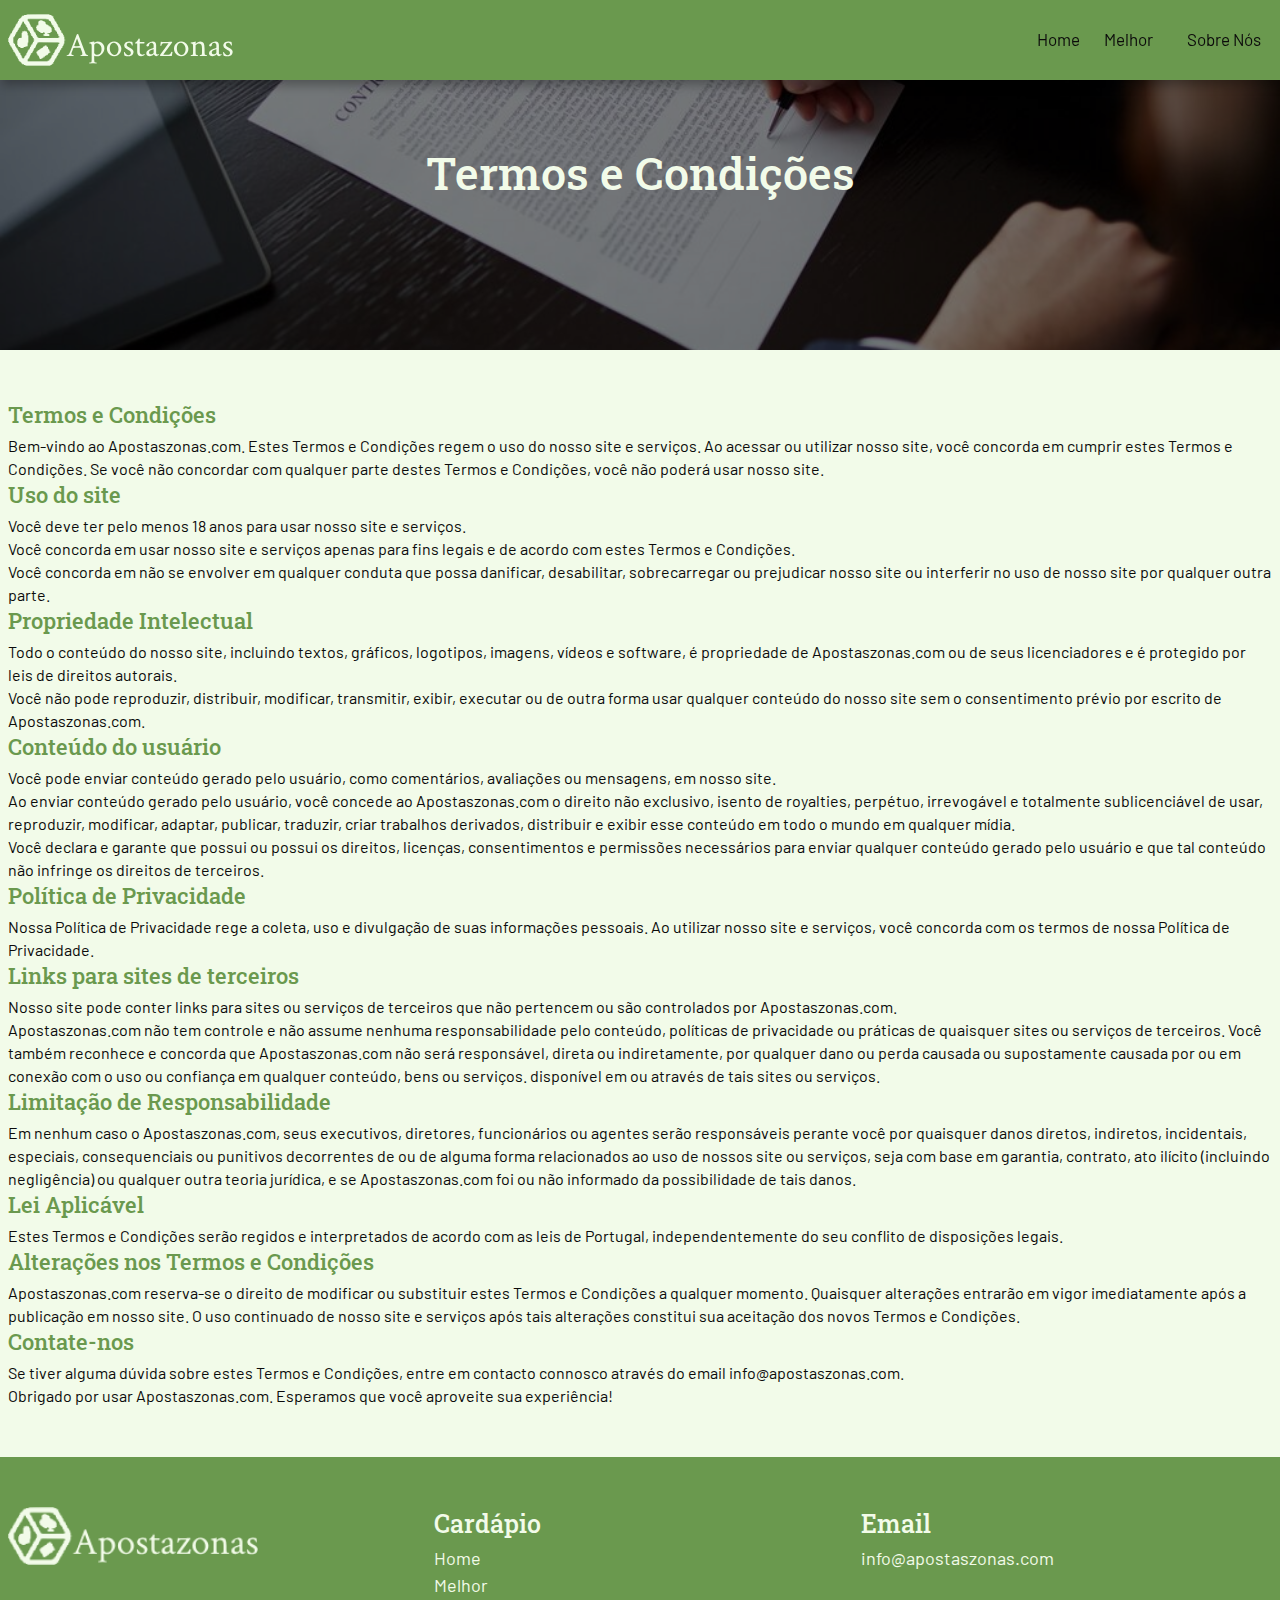
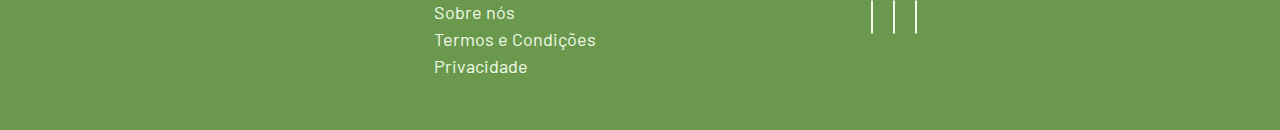
<file: terms-conditions.html>
<!doctype html>
<html lang="en">

<head>
    <meta charset="utf-8">
    <meta name="viewport" content="width=device-width, initial-scale=1">
    <link rel="stylesheet" href="https://cdnjs.cloudflare.com/ajax/libs/font-awesome/6.4.0/css/all.min.css"
        integrity="sha512-iecdLmaskl7CVkqkXNQ/ZH/XLlvWZOJyj7Yy7tcenmpD1ypASozpmT/E0iPtmFIB46ZmdtAc9eNBvH0H/ZpiBw=="
        crossorigin="anonymous" referrerpolicy="no-referrer" />
    <link
        href="https://fonts.googleapis.com/css2?family=Barlow:ital,wght@0,100;0,200;0,300;0,400;0,500;0,600;0,700;0,800;0,900;1,100;1,200;1,300;1,400;1,500;1,600;1,700;1,800;1,900&family=Roboto+Slab:wght@100..900&display=swap"
        rel="stylesheet">
    <link href="https://fonts.googleapis.com/css2?family=Roboto+Slab:wght@100..900&display=swap" rel="stylesheet">
    <link rel="stylesheet" href="css/bootstrap.css">
    <link rel="stylesheet" href="css/style.css">
    <link rel="stylesheet" href="css/responsive.css">
    <link rel="icon" href="images/favicon.png" type="image/x-icon">
    <title>Termos e Condições</title>
</head>


       <!-- site-header start -->
       <header class="site-header sticky">
        <div class="container">
          <div class="site-logo">
            <a href="index.html"><img src="images/header-logo.png" alt="site-logo"></a>
          </div>
          <nav class="site-nav">
            <ul>
              <li><a href="index.html" class="menu">Home</a></li>
              <li class="dropdown">
                <a href="best.html" class="dropbtn menu ">Melhor <i class="fa-solid fa-caret-down"
                    style="color: #f2fbe9; padding-left: 10px;"></i></a>
                <ul class="dropdown-content">
                  <li><a href="casino-montecarlo.html">Casino de Monte-Carlo</a></li>
                  <li><a href="casino-baden.html">Casino Baden-Baden</a></li>
                  <li><a href="casino-estoril.html">Casino Estoril</a></li>
                  <li><a href="casinovenezia.html">Casino di Venezia</a></li>
                  <li><a href="casinobarcelona.html">Casino Barcelona</a></li>
                  <li><a href="casinodespa.html">Casino de Spa</a></li>
                  <li><a href="casinosdeauville.html">Casino de Deauville</a></li>
                  <li><a href="casinoempire.html">Casino at the Empire</a></li>
                </ul>
              </li>
              <li><a href="aboutus.html">
                  Sobre Nós</a></li>
              <li class="closed-menu">
                <a href="#">×</a>
              </li>
            </ul>
          </nav>
          <div class="menu-toggle">
            <div class="bar-1"></div>
            <div class="bar-2"></div>
            <div class="bar-3"></div>
          </div>
        </div>
      </header>
      <!-- site header end -->


    <!-- site Termsbanner start -->
    <section class="terms-section banner">
        <div class="container">
            <div class="row">
                <div class="bannertitle">
                    <h1>Termos e Condições</h1>
                </div>
            </div>
        </div>
    </section>

    <!-- site Termsbanner end -->


    <!-- site termstext start -->
    <section class="terms">
        <div class="container">
            <div class="content-wrap">
                <h3>Termos e Condições</h3>
                <p>Bem-vindo ao Apostaszonas.com. Estes Termos e Condições regem o uso do nosso site e serviços. Ao
                    acessar ou utilizar nosso site, você concorda em cumprir estes Termos e Condições. Se você não
                    concordar com qualquer parte destes Termos e Condições, você não poderá usar nosso site.</p>
                <h3>Uso do site</h3>
                <p>Você deve ter pelo menos 18 anos para usar nosso site e serviços.</p>
                <p>Você concorda em usar nosso site e serviços apenas para fins legais e de acordo com estes Termos e
                    Condições.</p>
                <p>Você concorda em não se envolver em qualquer conduta que possa danificar, desabilitar, sobrecarregar
                    ou prejudicar nosso site ou interferir no uso de nosso site por qualquer outra parte.</p>
                <h3> Propriedade Intelectual</h3>
                <p> Todo o conteúdo do nosso site, incluindo textos, gráficos, logotipos, imagens, vídeos e software, é
                    propriedade de Apostaszonas.com ou de seus licenciadores e é protegido por leis de direitos
                    autorais.
                </p>
                <p>Você não pode reproduzir, distribuir, modificar, transmitir, exibir, executar ou de outra forma usar
                    qualquer conteúdo do nosso site sem o consentimento prévio por escrito de Apostaszonas.com.
                </p>
                <h3>Conteúdo do usuário</h3>
                <p>Você pode enviar conteúdo gerado pelo usuário, como comentários, avaliações ou mensagens, em nosso
                    site.</p>
                <p>Ao enviar conteúdo gerado pelo usuário, você concede ao Apostaszonas.com o direito não exclusivo,
                    isento de royalties, perpétuo, irrevogável e totalmente sublicenciável de usar, reproduzir,
                    modificar, adaptar, publicar, traduzir, criar trabalhos derivados, distribuir e exibir esse conteúdo
                    em todo o mundo em qualquer mídia.
                </p>
                <p>Você declara e garante que possui ou possui os direitos, licenças, consentimentos e permissões
                    necessários para enviar qualquer conteúdo gerado pelo usuário e que tal conteúdo não infringe os
                    direitos de terceiros.</p>
                <h3>Política de Privacidade</h3>
                <p> Nossa Política de Privacidade rege a coleta, uso e divulgação de suas informações pessoais. Ao
                    utilizar nosso site e serviços, você concorda com os termos de nossa Política de Privacidade.
                </p>
                <h3>Links para sites de terceiros</h3>
                <p> Nosso site pode conter links para sites ou serviços de terceiros que não pertencem ou são
                    controlados por Apostaszonas.com.
                </p>
                <p>Apostaszonas.com não tem controle e não assume nenhuma responsabilidade pelo conteúdo, políticas de
                    privacidade ou práticas de quaisquer sites ou serviços de terceiros. Você também reconhece e
                    concorda que Apostaszonas.com não será responsável, direta ou indiretamente, por qualquer dano ou
                    perda causada ou supostamente causada por ou em conexão com o uso ou confiança em qualquer conteúdo,
                    bens ou serviços. disponível em ou através de tais sites ou serviços.
                </p>
                <h3>Limitação de Responsabilidade</h3>
                <p>Em nenhum caso o Apostaszonas.com, seus executivos, diretores, funcionários ou agentes serão
                    responsáveis ​​perante você por quaisquer danos diretos, indiretos, incidentais, especiais,
                    consequenciais ou punitivos decorrentes de ou de alguma forma relacionados ao uso de nossos site ou
                    serviços, seja com base em garantia, contrato, ato ilícito (incluindo negligência) ou qualquer outra
                    teoria jurídica, e se Apostaszonas.com foi ou não informado da possibilidade de tais danos. </p>
                <h3>Lei Aplicável</h3>
                <p> Estes Termos e Condições serão regidos e interpretados de acordo com as leis de Portugal,
                    independentemente do seu conflito de disposições legais.</p>
                <h3>Alterações nos Termos e Condições</h3>
                <p>Apostaszonas.com reserva-se o direito de modificar ou substituir estes Termos e Condições a qualquer
                    momento. Quaisquer alterações entrarão em vigor imediatamente após a publicação em nosso site. O uso
                    continuado de nosso site e serviços após tais alterações constitui sua aceitação dos novos Termos e
                    Condições.</p>
                <h3>Contate-nos</h3>
                <p>Se tiver alguma dúvida sobre estes Termos e Condições, entre em contacto connosco através do email
                    info@apostaszonas.com.</p>
                <p>Obrigado por usar Apostaszonas.com. Esperamos que você aproveite sua experiência!</p>
            </div>
        </div>
    </section>
    <!-- site termstext end -->

    <!-- site footer start -->
    <div class="footer">
        <div class="container">
            <div class="row">
                <div class="col-lg-4 col-md-4 col-sm-12">
                    <div class="footer-logo">
                        <a href="index.html"><img src="images/header-logo.png" alt="footerlogo" class="img-fluid"></a>
                    </div>
                </div>
                <div class="col-lg-4 col-md-4 col-sm-12">
                    <div class="footer-links">
                        <h3>Cardápio</h3>
                        <ul>
                            <li><a href="index.html">Home</a></li>
                            <li><a href="best.html">Melhor</a></li>
                            <li><a href="aboutus.html">Sobre nós</a></li>
                            <li><a href="terms-conditions.html">Termos e Condições</a></li>
                            <li><a href="privacy.html">Privacidade</a></li>
                        </ul>
                    </div>
                </div>
                <div class="col-lg-4 col-md-4 col-sm-12">
                    <div class="footer-adresse">
                        <h3>Email</h3>
                        <div class="footer-mails">
                            <div class="mails-names">
                                <a href="mailto:info@apostaszonas.com">info@apostaszonas.com</a>
                            </div>
                        </div>
                    </div>
                    <div class="social-signals">
                        <i class="fa-brands fa-facebook-f"></i>
                        <i class="fa-brands fa-instagram"></i>
                        <i class="fa-brands fa-twitter"></i>
                    </div>
                </div>
            </div>
        </div>
    </div>
    <!-- site footer end -->

    <script src="js/bootstrap.js"></script>
    <script src="js/jquery.js"></script>
    <script src="js/owl.carousel.js"></script>


    <script>
        $(document).ready(function () {
            $(".menu-toggle").click(function () {
                $("body").addClass("toggle");
            });
        });

        $(document).ready(function () {
            $(".closed-menu").click(function () {
                $("body").removeClass("toggle");
            });
        });
    </script>

    <script>
        $(document).ready(function () {
            $(window).scroll(function () {
                var header = $("header");
                header.toggleClass("sticky", $(window).scrollTop() > 0);
            });
        });
    </script>
</body>

</html>
</file>
<file: css/style.css>
/*global start*/
li {
  list-style: none;
}

a,
button {
  font-family: "Barlow", sans-serif;
}

.banner {
  background-position: center;
  background-repeat: no-repeat;
  background-size: cover;
  height: 550px;
}

.banner::after {
  content: "";
  position: absolute;
  inset: 0;
  background: rgba(0, 0, 0, 0.51);
  z-index: 0;
  height: 550px;
}

.bannertitle {
  z-index: 1;
  position: absolute;
  transform: translate(-50%, -50%);
  left: 50%;
  top: 50%;
  text-align: center;
}

.bannertitle span {
  font-size: 66px;
  font-family: fantasy;
  color: #6a994e;
}

p {
  font-size: 17px;
  font-weight: 400;
  line-height: 26px;
  color: #0C0B0B;
  font-family: "Barlow", sans-serif;
}
@media screen and (max-width: 575px) {
  p {
    font-size: 15px;
    line-height: 20px;
  }
}

h1 {
  font-size: 45px;
  font-weight: 500;
  color: #f2fbe9;
  font-family: "Roboto Slab", serif;
}
@media screen and (max-width: 575px) {
  h1 {
    font-size: 30px;
  }
}

h2 {
  font-size: 40px;
  line-height: normal;
  font-weight: 500;
  font-family: "Roboto Slab", serif;
}
@media screen and (max-width: 575px) {
  h2 {
    font-size: 24px;
  }
}

h3 {
  font-size: 22px;
  line-height: normal;
  color: #6a994e;
}

h3 span {
  font-size: 58px;
  color: #0C0B0B;
  font-family: auto;
  font-weight: 800;
}

h4 {
  font-size: 35px;
  line-height: normal;
  color: #6a994e;
  font-family: "Roboto Slab";
}

h5 {
  font-size: 20px;
  line-height: normal;
  color: #6a994e;
  font-family: "Roboto Slab";
}

* {
  box-sizing: border-box;
}

body {
  margin: 0;
  padding: 0;
  overflow-x: hidden;
  font-size: 1.6rem;
  font-family: "Roboto Slab", serif;
  background-color: #f2fbe9;
}

ul {
  margin: 0;
  padding: 0;
  list-style-type: none;
}

img {
  width: 100%;
}

a {
  text-decoration: none;
  color: inherit;
}

a:focus {
  color: inherit;
}

html {
  font-size: 62.5%;
}

.container {
  max-width: 1280px;
  margin: 0 auto;
  width: 100%;
}

/*global end*/
/*header start*/
header.site-header {
  background: #6a994e;
  font-size: 18px;
  padding: 14px 0;
  font-weight: 700;
  text-transform: capitalize;
  color: #000000;
  position: absolute;
  top: 0;
  left: 0;
  right: 0;
  z-index: 999;
  width: 100%;
  transition: 0.3s;
}

header.site-header.sticky {
  background: #6a994e;
  box-shadow: 2px 5px 10px rgba(0, 0, 0, 0.3);
  animation: 500ms ease-in-out 0s normal none 1 running fadeInDown;
  padding: 14px 0;
  position: fixed;
}

.site-header .site-nav ul li a.active {
  color: #f2fbe9;
  border-bottom: 2px solid #f2fbe9;
}

.dropdown a.menu.active {
  color: #f2fbe9 !important;
  border-bottom: 1px solid #f2fbe9;
}

.site-logo img {
  width: 100%;
  max-width: 300px;
}

.site-nav a {
  padding: 8px 12px !important;
  display: inline-block;
  font-size: 17px;
  font-weight: 400;
  color: #0C0B0B;
}
.site-nav a:hover {
  color: #f2fbe9;
}

.site-header {
  padding: 10px 0;
}

.site-header .container {
  display: flex;
  justify-content: space-between;
  align-items: center;
}

.site-nav ul {
  display: flex;
  align-items: center;
}

.closed-menu {
  display: none;
}

.menu-toggle {
  display: none !important;
}

.dropdown {
  position: relative;
  display: inline-block;
}

button.dropbtn.menu.active {
  background: none;
  color: #0C0B0B;
  border: none;
}

.dropdown-content {
  display: none;
  position: absolute;
  background-color: #f2fbe9;
  min-width: 220px;
  box-shadow: 0px 8px 16px 0px rgba(0, 0, 0, 0.2);
  z-index: 1;
  color: #0C0B0B;
}

.dropdown-content a:hover {
  color: #6a994e;
}

.site-nav .dropdown:hover .dropdown-content {
  display: block;
}

/*header end*/
/*footer-css-start*/
.footer {
  background: #6a994e;
  padding: 50px 0;
}
.footer-logo img {
  max-width: 250px;
}
.footer-links h2 {
  color: #f2fbe9;
}
.footer-links h3 {
  color: #f2fbe9;
  font-size: 25px;
}
.footer-links li a {
  color: #f2fbe9;
  font-size: 18px;
}
.footer-links li a:hover {
  color: #0C0B0B;
}
.footer-adresse h3 {
  color: #f2fbe9;
  font-size: 25px;
}
.footer-mails a,
.footer-mails i {
  color: #f2fbe9;
  font-size: 18px;
}

.social-signals {
  padding: 25px 0;
}
.social-signals i {
  color: #f2fbe9;
  font-size: 24px;
  text-align: center;
  line-height: 40px;
  margin: 0 10px;
  border: 1px solid #f2fbe9;
  border-radius: 30px;
  height: 40px;
  width: 40px;
  transition: 0.3s linear;
}
.social-signals i:hover {
  transform: translateY(-10px);
  color: #f2fbe9;
}

/*footer-css-end*/
/*privacy-css-start*/
.privacy-section.banner {
  position: relative;
  height: 350px;
  background-image: url(../images/privacybanner.jpeg);
}
.privacy-section.banner::after {
  position: absolute;
  content: "";
  background-color: rgba(0, 0, 0, 0.5);
  height: 100%;
  width: 100%;
  inset: 0;
  z-index: 0;
}

section.privacy {
  padding: 50px 0;
}

.content-wrap p span {
  font-weight: 600;
  color: #0C0B0B;
  font-family: "Roboto Slab";
  margin-right: 5px;
}
.content-wrap li {
  color: #0C0B0B;
  font-size: 16px;
  font-family: "Barlow";
}
.content-wrap p {
  font-size: 16px;
  font-weight: 400;
  margin-bottom: 0;
  line-height: 23px;
}

/*privacy-css-end*/
/*terms-css-start*/
.terms-section.banner {
  position: relative;
  height: 350px;
  background-image: url(../images/termsbanner.jpg);
}
.terms-section.banner::after {
  position: absolute;
  content: "";
  background-color: rgba(0, 0, 0, 0.5);
  height: 100%;
  width: 100%;
  inset: 0;
  z-index: 0;
}

section.terms {
  padding: 50px 0;
}

/*terms-css-end*/
/*home-css-start*/
.homebanner.banner {
  background-image: url(../images/homebanner.jpg);
  height: 550px;
  position: relative;
}
.homebanner.banner p {
  color: #f2fbe9;
}

.banner p {
  color: #fff;
}

.maintop {
  padding: 50px 0;
}
.maintop-text {
  display: flex;
  flex-direction: column;
  justify-content: center;
  height: 100%;
}
.maintop-picture img {
  max-width: 450px;
  height: 350px;
  object-fit: cover;
}

.maintop-picture {
  display: flex;
  justify-content: end;
}

.detail-main img {
  height: 350px;
  object-fit: cover;
  width: 100%;
}
.detail-main h4 {
  text-align: center;
}

.detailcard {
  padding: 50px 0;
}

.description {
  padding-bottom: 25px;
}

/*home-css-end*/
/*about-css-start*/
.aboutbanner.banner {
  background-image: url(../images/aboutbanner.jpg);
  height: 550px;
  position: relative;
}

.offer-main {
  display: grid;
  grid-template-columns: repeat(2, 1fr);
  gap: 20px;
  text-align: center;
  margin: 25px 0;
}
.offer-box {
  height: 100%;
  background: #6a994e;
  padding: 30px;
}
.offer-box h5 {
  color: #f2fbe9;
}
.offer-box img {
  max-width: 50px;
  height: 50px;
  object-fit: cover;
}
.offer-box img:hover {
  transform: translateY(-10px);
  transition: 0.3s;
}

.offerstart {
  padding-bottom: 50px;
}

/*about-css-end*/
/*best-css-start*/
.bestbanner.banner {
  background-image: url(../images/bestbanner.jpeg);
  height: 550px;
  position: relative;
}

.best-btn a {
  background: #6a994e;
  padding: 10px 20px;
  border-radius: 6px;
  color: #f2fbe9;
  display: inline-block;
  border: 1px solid #6a994e;
}
.best-btn a:hover {
  color: #6a994e;
  background-color: #f2fbe9;
  border: 1px solid #6a994e;
}

.bestgrid {
  display: grid;
  grid-template-columns: repeat(4, 1fr);
  align-items: center;
  border: 1px solid #6a994e;
  padding: 0;
  margin-bottom: 25px;
}
.bestpicture img {
  max-width: 350px;
}
.best-btn {
  text-align: center;
}

.main-rate-star {
  display: flex;
  justify-content: center;
  gap: 15px;
}

p.rated-star {
  color: #f9af1e;
}

ul.dropdown-content {
  display: none;
}

/*best-css-end*/
/*reviews-css-start*/
.casino-montebanner.banner {
  background-image: url(../images/casino-montebanner.webp);
  position: relative;
}

.casino-baden.banner {
  background-image: url(../images/casino-badenbanner.jpg);
  position: relative;
}

.casino-estoril.banner {
  background-image: url(../images/casino-estorilbanner.jpeg);
  position: relative;
}

.casino-venezia.banner {
  background-image: url(../images/casino-veneziabanner.jpg);
  position: relative;
  background-position: top;
}

.casino-barcelona.banner {
  background-image: url(../images/casinobarcelona-banner.jpg);
  position: relative;
}

.casino-spa.banner {
  background-image: url(../images/casino-spabanner.jpg);
  position: relative;
}

.casino-deauville.banner {
  background-image: url(../images/casino-deauvillebanner.jpg);
  position: relative;
}

.casinoempire.banner {
  background-image: url(../images/casinoempire-banner.webp);
  position: relative;
}

.detail {
  padding: 50px 0;
}

/*reviews-css-end*/


/*# sourceMappingURL=style.css.map */
</file>
<file: css/responsive.css>
li {
  list-style: none;
}

a,
button {
  font-family: "Barlow", sans-serif;
}

.banner {
  background-position: center;
  background-repeat: no-repeat;
  background-size: cover;
  height: 550px;
}

.banner::after {
  content: "";
  position: absolute;
  inset: 0;
  background: rgba(0, 0, 0, 0.51);
  z-index: 0;
  height: 550px;
}

.bannertitle {
  z-index: 1;
  position: absolute;
  transform: translate(-50%, -50%);
  left: 50%;
  top: 50%;
  text-align: center;
}

.bannertitle span {
  font-size: 66px;
  font-family: fantasy;
  color: #6a994e;
}

p {
  font-size: 17px;
  font-weight: 400;
  line-height: 26px;
  color: #0C0B0B;
  font-family: "Barlow", sans-serif;
}
@media screen and (max-width: 575px) {
  p {
    font-size: 15px;
    line-height: 20px;
  }
}

h1 {
  font-size: 45px;
  font-weight: 500;
  color: #f2fbe9;
  font-family: "Roboto Slab", serif;
}
@media screen and (max-width: 575px) {
  h1 {
    font-size: 30px;
  }
}

h2 {
  font-size: 40px;
  line-height: normal;
  font-weight: 500;
  font-family: "Roboto Slab", serif;
}
@media screen and (max-width: 575px) {
  h2 {
    font-size: 24px;
  }
}

h3 {
  font-size: 22px;
  line-height: normal;
  color: #6a994e;
}

h3 span {
  font-size: 58px;
  color: #0C0B0B;
  font-family: auto;
  font-weight: 800;
}

h4 {
  font-size: 35px;
  line-height: normal;
  color: #6a994e;
  font-family: "Roboto Slab";
}

h5 {
  font-size: 20px;
  line-height: normal;
  color: #6a994e;
  font-family: "Roboto Slab";
}

/*media queries start*/
@media screen and (max-width: 1199px) {
  .container {
    padding: 0 20px;
  }
  .site-logo img {
    max-width: 180px;
  }
  .site-nav a {
    padding: 8px 8px !important;
    display: inline-block;
  }
  .site-nav li {
    font-size: 16px;
  }
}
@media screen and (max-width: 1024px) {
  .site-nav a {
    display: inline-block;
    padding: 8px 9px;
  }
  .site-nav li {
    font-size: 15px;
  }
}
@media screen and (max-width: 991px) {
  /*header start*/
  .site-nav {
    position: fixed;
    top: 0;
    left: 0;
    right: 0;
    bottom: 0;
    width: 300px;
    background: #6a994e;
    transition: 0.4s cubic-bezier(0, 0, 0.13, 0.61);
    transform: translateX(-100%);
  }
  .site-nav ul {
    display: block;
    padding: 75px 60px 0;
    display: inline-block !important;
  }
  .menu-toggle {
    display: block !important;
    cursor: pointer;
  }
  .closed-menu {
    font-size: 40px;
    color: #fff;
    position: absolute;
    top: -5px;
    right: 15px;
    display: inline-block;
  }
  .closed-menu a:hover {
    color: #fff;
  }
  .closed-menu {
    display: block;
  }
  .toggle .site-nav {
    transform: translateX(0);
  }
  .closed-menu {
    display: block;
  }
  .site-header {
    padding: 20px 0;
    background-color: transparent;
    position: fixed;
    top: 0;
    left: 0;
    right: 0;
    width: 100%;
    z-index: 9999999;
    transition: all 0.5s linear;
  }
  .site-header .container {
    display: flex;
    flex-wrap: wrap;
    justify-content: space-between;
    align-items: center;
  }
  .site-logo img {
    max-width: 20rem;
  }
  .site-nav ul {
    display: flex;
    flex-wrap: wrap;
  }
  .site-nav li a {
    font-size: 17px;
    display: inline-block;
    padding: 0.8rem 2rem;
    text-transform: capitalize;
    color: #fff;
    position: relative;
    white-space: nowrap;
  }
  .site-nav li a:hover::after {
    width: 100%;
    transition: all 0.3s linear;
  }
  .site-nav .closed-menu a {
    font-size: 45px;
  }
  .menu-toggle .bar-1,
  .bar-2,
  .bar-3 {
    width: 2.5rem;
    height: 2px;
    background-color: #fff;
    margin: 0.6rem 0;
    transition: all 0.3s linear;
    display: block;
  }
  ul.dropdown-content {
    position: absolute;
    width: 230px;
    background: black;
    top: 100%;
    left: 0;
    display: none !important;
    padding: 0;
  }
  .dropdown:hover .dropdown-content {
    display: block !important;
  }
  .bar-2 {
    width: 30px;
  }
  .bd-header-top__meta span {
    display: block;
    color: #fff;
    font-size: 16px;
    line-height: 32px;
    font-weight: 400;
  }
  .bd-header-top__meta a {
    display: block;
    color: #fff;
    font-size: 16px;
    line-height: 32px;
    font-weight: 600;
    opacity: 0.7;
  }
  nav.site-nav {
    max-width: none;
    margin: unset;
  }
  h3 span {
    font-size: 30px;
  }
  .maintop-picture img {
    max-width: 450px;
    height: 450px;
    object-fit: cover;
  }
  .bestgrid {
    grid-template-columns: repeat(1, 1fr);
    padding: 20px;
  }
  .bestpicture img {
    max-width: 100%;
    height: 250px;
    object-fit: cover;
    object-position: 20% 70%;
    margin-bottom: 10px;
  }
  .main-rate-star {
    justify-content: start;
  }
  .best-btn {
    text-align: start;
  }
  button.dropbtn.menu.active {
    padding: 0;
  }
  .site-nav > ul {
    display: block;
    padding: 75px 60px 0;
    display: inline-block !important;
  }
}
@media screen and (max-width: 767px) {
  .maintop-picture img {
    max-width: 100%;
    height: 350px;
    margin-bottom: 25px;
  }
  .offer-main {
    grid-template-columns: repeat(1, 1fr);
  }
}
@media screen and (max-width: 575px) {
  .site-nav {
    width: 100%;
  }
}


/*# sourceMappingURL=responsive.css.map */
</file>
